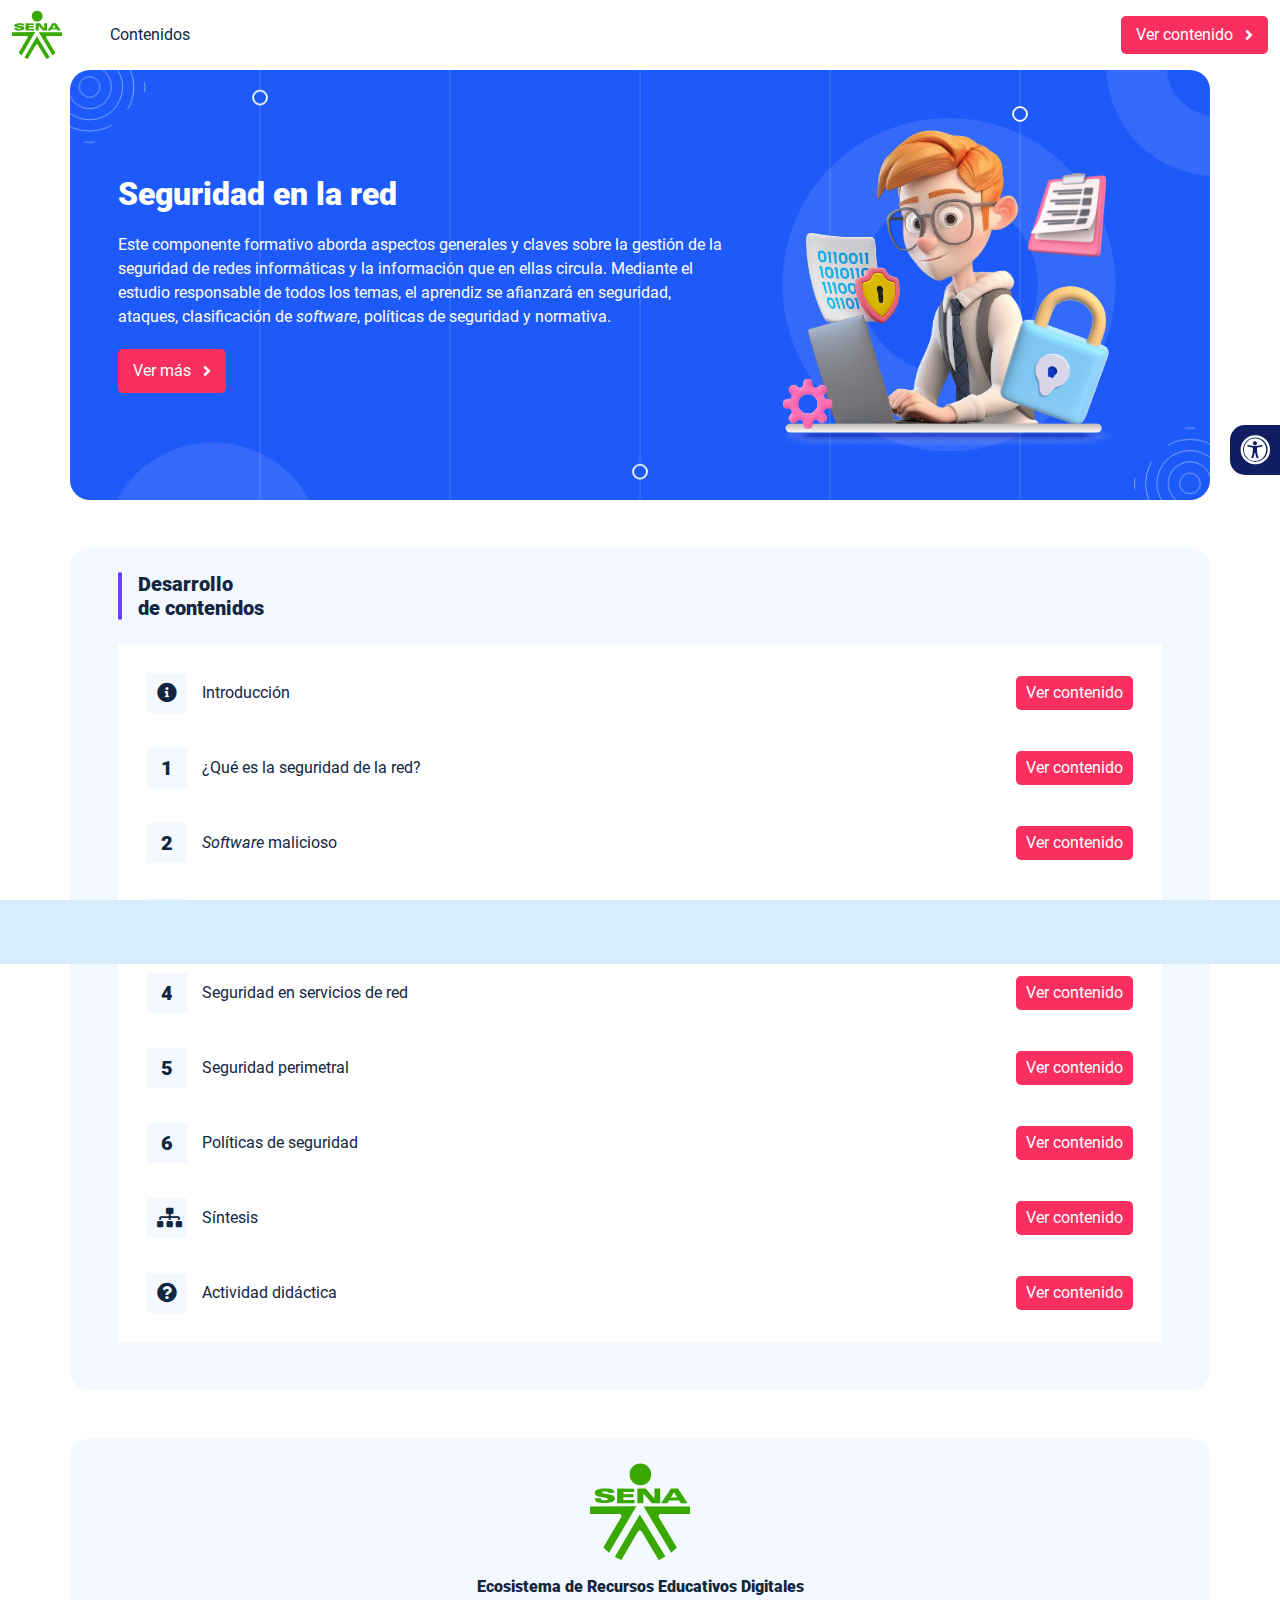
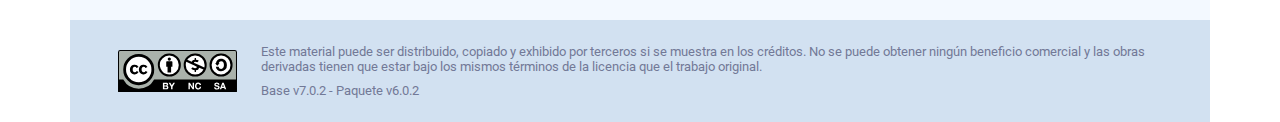
<file: index.html>
<!DOCTYPE html><html lang=""><head><meta charset="utf-8"><meta http-equiv="X-UA-Compatible" content="IE=edge"><meta name="viewport" content="width=device-width,initial-scale=1"><link rel="icon" href="favicon.ico"><title>Seguridad en la red</title><link href="css/chunk-110f1f0b.52141945.css" rel="prefetch"><link href="css/chunk-179248a2.52141945.css" rel="prefetch"><link href="css/chunk-2a9fce91.52141945.css" rel="prefetch"><link href="css/chunk-515a8379.f5b1c38d.css" rel="prefetch"><link href="css/chunk-59974754.4790560c.css" rel="prefetch"><link href="css/chunk-5d1ce150.52141945.css" rel="prefetch"><link href="css/chunk-60cbc06b.09438581.css" rel="prefetch"><link href="css/chunk-623f2040.52141945.css" rel="prefetch"><link href="css/chunk-6a43ec24.52141945.css" rel="prefetch"><link href="css/chunk-6e1e538a.3ba0a060.css" rel="prefetch"><link href="css/chunk-6e613899.52141945.css" rel="prefetch"><link href="css/chunk-766a929b.d7258099.css" rel="prefetch"><link href="css/chunk-7794bb60.52141945.css" rel="prefetch"><link href="css/comple.4101b745.css" rel="prefetch"><link href="css/creditos.35dae3cc.css" rel="prefetch"><link href="css/glosario.d4e029b6.css" rel="prefetch"><link href="css/referencias.2b3031b2.css" rel="prefetch"><link href="js/actividad.1d354da2.js" rel="prefetch"><link href="js/chunk-0206bfa0.db848401.js" rel="prefetch"><link href="js/chunk-110f1f0b.61a4ed11.js" rel="prefetch"><link href="js/chunk-13a6037e.0dbe5c65.js" rel="prefetch"><link href="js/chunk-179248a2.d6cf2861.js" rel="prefetch"><link href="js/chunk-18f95272.9d8cf629.js" rel="prefetch"><link href="js/chunk-2a9fce91.0ecc359b.js" rel="prefetch"><link href="js/chunk-2c06842c.6cae5bfb.js" rel="prefetch"><link href="js/chunk-2d0c5615.75151c9d.js" rel="prefetch"><link href="js/chunk-2d0e96ec.a0992f3a.js" rel="prefetch"><link href="js/chunk-2d208d90.7ca99724.js" rel="prefetch"><link href="js/chunk-2d21d0e2.662065e2.js" rel="prefetch"><link href="js/chunk-2d22c123.3ab92924.js" rel="prefetch"><link href="js/chunk-2e80bb9a.84e37d65.js" rel="prefetch"><link href="js/chunk-319206de.0748c1e6.js" rel="prefetch"><link href="js/chunk-36769079.db07006a.js" rel="prefetch"><link href="js/chunk-4cdd78c0.0277c010.js" rel="prefetch"><link href="js/chunk-515a8379.5df7d778.js" rel="prefetch"><link href="js/chunk-53ccb27e.cc458c56.js" rel="prefetch"><link href="js/chunk-55d286b8.f370762b.js" rel="prefetch"><link href="js/chunk-59974754.12fa6331.js" rel="prefetch"><link href="js/chunk-5d1ce150.6ee84259.js" rel="prefetch"><link href="js/chunk-60cbc06b.c331d9c0.js" rel="prefetch"><link href="js/chunk-623f2040.dfc3159f.js" rel="prefetch"><link href="js/chunk-659152b8.592218b5.js" rel="prefetch"><link href="js/chunk-6a43ec24.c4a1c2ef.js" rel="prefetch"><link href="js/chunk-6e1e538a.0a30a368.js" rel="prefetch"><link href="js/chunk-6e613899.042dd297.js" rel="prefetch"><link href="js/chunk-766a929b.cee86727.js" rel="prefetch"><link href="js/chunk-7794bb60.280b6865.js" rel="prefetch"><link href="js/chunk-c796899c.d7fc5ff3.js" rel="prefetch"><link href="js/chunk-e8a7823a.8074120d.js" rel="prefetch"><link href="js/chunk-fde47172.53c5fbd8.js" rel="prefetch"><link href="js/comple.54a900db.js" rel="prefetch"><link href="js/creditos.2d37fb69.js" rel="prefetch"><link href="js/glosario.2249ab0b.js" rel="prefetch"><link href="js/intro.610dcca6.js" rel="prefetch"><link href="js/referencias.8906c175.js" rel="prefetch"><link href="js/sintesis.575a876e.js" rel="prefetch"><link href="js/tema1.feaecaae.js" rel="prefetch"><link href="js/tema2.5f76497c.js" rel="prefetch"><link href="js/tema3.4919d822.js" rel="prefetch"><link href="js/tema4.5ff83e4d.js" rel="prefetch"><link href="js/tema5.ae50513c.js" rel="prefetch"><link href="js/tema6.406e5273.js" rel="prefetch"><link href="css/app.de3a4b86.css" rel="preload" as="style"><link href="css/chunk-vendors.0cf666fa.css" rel="preload" as="style"><link href="js/app.706b4527.js" rel="preload" as="script"><link href="js/chunk-vendors.6cf78d02.js" rel="preload" as="script"><link href="css/chunk-vendors.0cf666fa.css" rel="stylesheet"><link href="css/app.de3a4b86.css" rel="stylesheet"></head><body><noscript><strong>We're sorry but Seguridad en la red doesn't work properly without JavaScript enabled. Please enable it to continue.</strong></noscript><div id="app"></div><script src="js/chunk-vendors.6cf78d02.js"></script><script src="js/app.706b4527.js"></script></body></html>
</file>
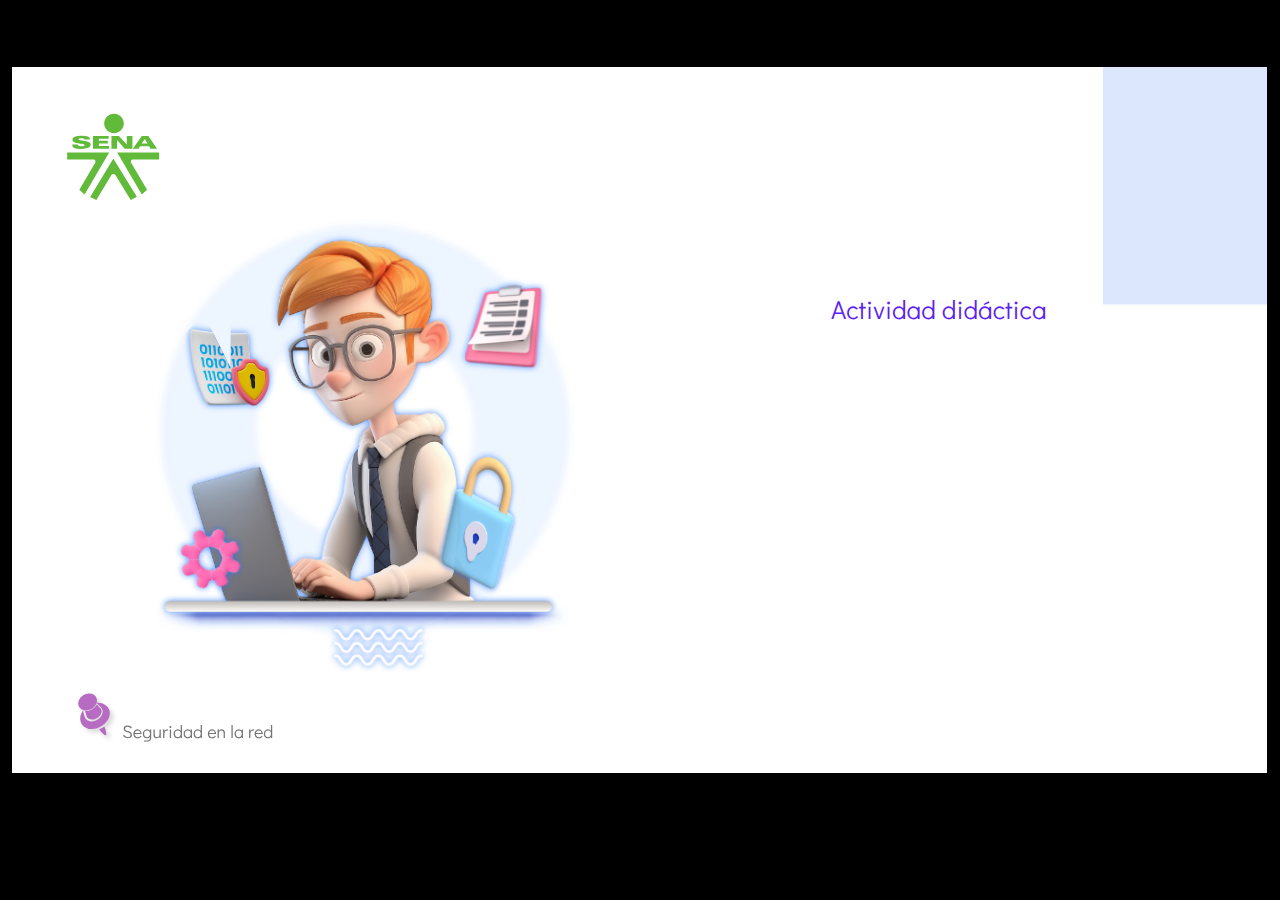
<file: actividades/actividad.html>
﻿<!doctype html>
<html lang="es">
<head>
  <meta charset="utf-8">
  <!-- Creado con Storyline 360 - http://www.articulate.com  -->
  <!-- version: 3.79.30834.0 -->
  <title>Actividad did&#225;ctica</title>
  <meta http-equiv="x-ua-compatible" content="IE=edge"/>
  <meta name="viewport" content="width=device-width,initial-scale=1,user-scalable=no,shrink-to-fit=no,minimal-ui"/>
  <meta name="apple-mobile-web-app-capable" content="yes"/>
  <style>
    html, body { height: 100%; padding: 0; margin: 0 }
    #app { height: 100%; width: 100%; }
  </style>

  <script>
    window.DS = {};
    window.globals = {
      DATA_PATH_BASE: '',
      HAS_FRAME: true,
      HAS_SLIDE: true,

      lmsPresent: false,
      tinCanPresent: false,
      cmi5Present: false,
      aoSupport: false,
      scale: 'show all',
      captureRc: false,
      browserSize: 'optimal',
      bgColor: '#000000',
      features: 'ConnectionMessages,DropIn1,DropIn2,DropIn3,DropIn4,FullScreenToggle,LayerPresentAsDialog,MultipleQuizTracking,UpdatedThemeEditor,VideoSync',
      themeName: 'classic',
      preloaderColor: '#FFFFFF',
      suppressAnalytics: false,
      productChannel: 'stable',
      publishSource: 'storyline',
      aid: 'aid|5304b41d-7af7-4125-b8d1-83eb222823e2',
      cid: '9ce7a46f-5e0a-4b59-9bdc-dec5542f422a',
      playerVersion: '3.79.30834.0',
      publishTimestamp: '2023-11-09T00:08:25.7199894Z',
      maxIosVideoElements: 10,
      connectionSettings: { mode: 'disabled' },

      
      parseParams: function(qs) {
        if (window.globals.parsedParams != null) {
          return window.globals.parsedParams;
        }
        qs = (qs || window.location.search.substr(1)).split('+').join(' ');
        var params = {},
            tokens,
            re = /[?&]?([^=]+)=([^&]*)/g;

        while (tokens = re.exec(qs)) {
          params[decodeURIComponent(tokens[1]).trim()] =
            decodeURIComponent(tokens[2]).trim();
        }
        window.globals.parsedParams = params;
        return params;
      }

    };
  </script>
  <script>
    var isIe11 = ('ActiveXObject' in window || window.MSBlobBuilder != null)
      && window.msCrypto != null && !window.ActiveXObject;
    if (isIe11) {
      window.globals.unsupportedBrowser = true;
      document.write(atob('[base64]'));
    }
  </script>
  
  <script>window.THREE = { };</script>
  
</head>
<body style="background: #000000" class="cs-HTML theme-classic">
  <!-- 360 -->
  <script>!function(){var e,i=/iPhone/i,o=/iPod/i,n=/iPad/i,t=/\biOS-universal(?:.+)Mac\b/i,r=/\bAndroid(?:.+)Mobile\b/i,a=/Android/i,d=/(?:SD4930UR|\bSilk(?:.+)Mobile\b)/i,p=/Silk/i,l=/Windows Phone/i,u=/\bWindows(?:.+)ARM\b/i,b=/BlackBerry/i,s=/BB10/i,c=/Opera Mini/i,f=/\b(CriOS|Chrome)(?:.+)Mobile/i,h=/Mobile(?:.+)Firefox\b/i,v=function(e){return void 0!==e&&"MacIntel"===e.platform&&"number"==typeof e.maxTouchPoints&&e.maxTouchPoints>1&&"undefined"==typeof MSStream};e=function(e){var m={userAgent:"",platform:"",maxTouchPoints:0};e||"undefined"==typeof navigator?"string"==typeof e?m.userAgent=e:e&&e.userAgent&&(m={userAgent:e.userAgent,platform:e.platform,maxTouchPoints:e.maxTouchPoints||0}):m={userAgent:navigator.userAgent,platform:navigator.platform,maxTouchPoints:navigator.maxTouchPoints||0};var g=m.userAgent,y=g.split("[FBAN");void 0!==y[1]&&(g=y[0]),void 0!==(y=g.split("Twitter"))[1]&&(g=y[0]);var A=function(e){return function(i){return i.test(e)}}(g),w={apple:{phone:A(i)&&!A(l),ipod:A(o),tablet:!A(i)&&(A(n)||v(m))&&!A(l),universal:A(t),device:(A(i)||A(o)||A(n)||A(t)||v(m))&&!A(l)},amazon:{phone:A(d),tablet:!A(d)&&A(p),device:A(d)||A(p)},android:{phone:!A(l)&&A(d)||!A(l)&&A(r),tablet:!A(l)&&!A(d)&&!A(r)&&(A(p)||A(a)),device:!A(l)&&(A(d)||A(p)||A(r)||A(a))||A(/\bokhttp\b/i)},windows:{phone:A(l),tablet:A(u),device:A(l)||A(u)},other:{blackberry:A(b),blackberry10:A(s),opera:A(c),firefox:A(h),chrome:A(f),device:A(b)||A(s)||A(c)||A(h)||A(f)},any:!1,phone:!1,tablet:!1};return w.any=w.apple.device||w.android.device||w.windows.device||w.other.device,w.phone=w.apple.phone||w.android.phone||w.windows.phone,w.tablet=w.apple.tablet||w.android.tablet||w.windows.tablet,w}(),"object"==typeof exports&&"undefined"!=typeof module?module.exports=e:"function"==typeof define&&define.amd?define((function(){return e})):this.isMobile=e}();
    window.isMobile.apple.tablet = window.isMobile.apple.tablet ||
      (navigator.platform === 'MacIntel' && navigator.maxTouchPoints > 1);
    window.isMobile.apple.device = window.isMobile.apple.device || window.isMobile.apple.tablet;
    window.isMobile.tablet = window.isMobile.tablet || window.isMobile.apple.tablet;
    window.isMobile.any = window.isMobile.any || window.isMobile.apple.tablet;
  </script>

  <div id="focus-sink" tabindex="-1"></div>

  <div id="preso"></div>
  <script>
    (function() {

      var classTypes = [ 'desktop', 'mobile', 'phone', 'tablet' ];

      var addDeviceClasses = function(prefix, testObj) {
        var curr, i;
        for (i = 0; i < classTypes.length; i++) {
          curr = classTypes[i];
          if (testObj[curr]) {
            document.body.classList.add(prefix + curr);
          }
        }
      };

      var params = window.globals.parseParams(),
          isDevicePreview = params.devicepreview === '1',
          isPhoneOverride = params.deviceType === 'phone' || (isDevicePreview && params.phone == '1'),
          isTabletOverride = (params.deviceType === 'tablet' || isDevicePreview) && !isPhoneOverride,
          isMobileOverride = isPhoneOverride || isTabletOverride;

      var deviceView = {
        desktop: !window.isMobile.any && !isMobileOverride,
        mobile: window.isMobile.any || isMobileOverride,
        phone: isPhoneOverride || (window.isMobile.phone && !isTabletOverride),
        tablet: isTabletOverride || window.isMobile.tablet
      };

      window.globals.deviceView = deviceView;
      window.isMobile.desktop = !window.isMobile.any;
      window.isMobile.mobile = window.isMobile.any;

      addDeviceClasses('view-', deviceView);

    })();
  </script>
  
  <script src='story_content/user.js' type=text/javascript></script>
  <div class="slide-loader"></div>

  <script>
    if (window.globals.deviceView.isMobile) { var doc = document, loader = doc.body.querySelector('.slide-loader'); [ 1, 2, 3 ].forEach(function(n) { var d = doc.createElement('div'); d.style.backgroundColor = window.globals.preloaderColor; d.classList.add('mobile-loader-dot'); d.classList.add('dot' + n); loader.appendChild(d); }); }
  </script>

  <div class="mobile-load-title-overlay" style="display: none">
    <div class="mobile-load-title">Actividad did&#225;ctica</div>
  </div>

  <div class="mobile-chrome-warning"></div>

  
<style>
  .warn-connection-dialog {
    display: none;
    background: transparent;
    pointer-events: all;
    position: fixed;
    left: 0;
    top: 0;
    width: 100%;
    height: 100%;
    z-index: 999;
  }

  .warn-connection-content {
    pointer-events: all;
    border-radius: 4px;
    background: white;
    border: 1px solid #E7E7E7;
    color: #333333;
    box-shadow: 0 2px 4px rgba(0, 0, 0, 0.25);
    transition: all 150ms ease-out;
    position: absolute;
    white-space: nowrap;
  }

  .view-phone.is-landscape .warn-connection-content {
    left: 23px;
    bottom: 23px;
  }

  .view-tablet.is-landscape .warn-connection-content {
    left: 50%;
    top: 20px;
    transform: translateX(-50%);
  }

  .is-portrait .warn-connection-content {
    transform: translate(-50%, calc(-100% - 15px));
  }

  .warn-connection-content p {
    display: inline-block;
    margin: 0 8px 0 0;
    line-height: 33px;
    font-size: 11px;
  }

  .warn-connection-content svg {
    position: relative;
    vertical-align: middle;
    margin: 0 2px 2px 8px;
  }

  .view-desktop .warn-connection-content {
    left: 1.5em;
    bottom: 1.5em;
  }

  .view-desktop .warn-connection-content p {
    font-size: 1.1em;
  }

  .is-offline .warn-connection-dialog {
    display: block;
  }

  .is-offline .cs-panel * {
    pointer-events: none !important;
  }

  .is-offline .cs-panel {
    pointer-events: all !important;
  }

  .is-offline #nav-controls * {
    pointer-events: none !important;
  }

  .is-offline #nav-controls {
    pointer-events: all !important;
  }
</style>

<div class="warn-connection-dialog" role="alertdialog" aria-modal="true" tabindex="0" aria-labelledby="warn-connection-message">
  <div class="warn-connection-content">
    <svg width="17" height="15" viewBox="0 0 17 15" xmlns="http://www.w3.org/2000/svg">
      <path fill="#8F0000" stroke="white" d="M16.07,12.98 L15.88,12.23 L9.51,1.21 C8.97,0.26,7.6,0.26,7.06,1.21 L0.69,12.23 C0.15,13.16,0.81,14.36,1.91,14.36 H14.65 C15.47,14.36,16.05,13.7,16.07,12.98 Z"/>
      <path fill="white" stroke="white" d="M8.58,5.5 C8.35,5.28,8.5,5.35,8.21,5.32 C8.09,5.35,7.97,5.49,7.96,5.67 C7.97,5.79,7.98,5.92,7.98,6.04 L7.98,6.04 C7.99,6.17,8,6.31,8.01,6.43 L8.01,6.44 C8.03,6.92,8.06,7.41,8.09,7.9 L8.09,7.9 C8.12,8.39,8.14,8.88,8.17,9.37 C8.17,9.39,8.18,9.42,8.2,9.44 C8.23,9.46,8.25,9.47,8.28,9.47 C8.31,9.47,8.34,9.46,8.35,9.44 C8.37,9.43,8.38,9.4,8.39,9.35 L8.39,9.34 C8.39,9.24,8.4,9.15,8.4,9.05 L8.4,9.05 C8.41,8.96,8.41,8.86,8.42,8.75 C8.43,8.44,8.45,8.12,8.47,7.81 L8.47,7.81 C8.49,7.49,8.51,7.18,8.53,6.87 C8.55,6.46,8.56,6.05,8.59,5.64 L8.6,5.62 C8.6,5.57,8.59,5.53,8.58,5.5 L8.21,5.32 Z"/>
      <circle fill="white" stroke="white" cx="8.3" cy="11.35" r="0.3"/>
    </svg>
    <p id="warn-connection-message">You are offline. Trying to reconnect...</p>
  </div>
</div>

<script>
  (function() {
    window.DS.connection = {
      warningShown: false,
      assets: {},
      loadingAssetGroup: false,
      retryDelay: 500
    };

    var connectionSettings = window.globals.connectionSettings || {};

    // The `window.globals.features` variable must be set in `webpack.dev.config` when testing locally - it is not enough
    // to have it in the data - but it must be set there as well.
    var useConnectionMessages = window.AbortController != null &&
      window.location.protocol != 'file:' &&
      window.globals.features.indexOf('ConnectionMessages') != -1 &&
      connectionSettings.mode === 'normal';

    window.DS.connection.useConnectionMessages = useConnectionMessages;

    var assetCount = 0;
    var checkLoadedId;


    if (useConnectionMessages && connectionSettings != null) {
      var contentEl = document.querySelector('.warn-connection-content');
      var messageEl = contentEl.querySelector('p');

      if (connectionSettings.useDarkTheme) {
        contentEl.style.borderColor = '#BABBBA';
        contentEl.style.backgroundColor = '#282828';
        contentEl.style.color = '#FFFFFF';
      }

      if (connectionSettings.message != null) {
        messageEl.textContent = window.decodeURIComponent(connectionSettings.message);
      }
    }

    function checkAssetsReady() {
      for (var i in DS.connection.assets) {
        if (!DS.connection.assets[i].success) {
          return false;
        }
      }
      return true;
    }

    function stopAssetGroup() {
      if (!useConnectionMessages) { return; }

      assetCount = 0;

      DS.connection.oldAssetGroup = DS.connection.assets;
      DS.connection.assets = {};
      DS.connection.loadingAssetGroup = false;
      clearInterval(checkLoadedId);
    }

    function startAssetGroup() {
      if (!useConnectionMessages) { return; }
      var ticks = 0;
      clearInterval(checkLoadedId);
      checkLoadedId = setInterval(function() {
        var loaded = 0;
        if (assetCount === 0 && loaded === 0) {
          clearInterval(checkLoadedId);
          return;
        }

        for (var i in DS.connection.assets) {
          if (DS.connection.assets[i].success) {
            loaded++;
          }
        }

        if (assetCount === loaded && checkAssetsReady()) {
          for (var i in DS.connection.assets) {
            if (DS.connection.assets[i].action) {
              DS.connection.assets[i].action();
            }
          }
          hideWarning();
          stopAssetGroup();
        }
      }, 100)
    }

    function requiredAsset(url, action, retry, type) {
      if (!useConnectionMessages) { return; }
      if (DS.connection.assets[url]) { return; }

      DS.connection.assets[url] = {
        success: false, action: action, retry: retry, type: type
      };
      assetCount = Object.keys(DS.connection.assets).length;
      if (!DS.connection.loadingAssetGroup) {
        startAssetGroup();
      }
      DS.connection.loadingAssetGroup = true;
    }

    function assetLoaded(url) {
      if (!useConnectionMessages) { return; }
      if (DS.connection.assets[url]) {
        DS.connection.assets[url].success = true;
      }
    }

    function assetFailed(url) {
      if (!useConnectionMessages) { return; }
      if (!DS.connection.assets[url]) {
        if (/\.js$/.test(url) && url.indexOf('transcripts') === -1) {
          setTimeout(function() {
            if (DS.connection.lastSlideLoaded != null) {
              DS.connection.lastSlideLoaded();
            }
          }, DS.connection.retryDelay);
        }
        return;
      }
      if (!DS.connection.warningShown) { showWarning(); }
      if (DS.connection.assets[url].retry) {
        setTimeout(function() {
          if (!DS.connection.assets[url].success) {
            DS.connection.assets[url].retry()
          }
        }, DS.connection.retryDelay);
      }
    }

    function hideWarning() {
      document.body.classList.remove('is-offline');
      DS.connection.warningShown = false;
      enableKeys();
    }
    DS.connection.hideWarning = hideWarning

    function showWarning(btn) {
      document.body.classList.add('is-offline')
      DS.connection.warningShown = true;
      updateWarningPosition();
      disableKeys();
    }

    function updateWarningPosition() {
      if (!DS.connection.warningShown) {
        return;
      }

      var isPortrait = document.body.classList.contains('is-portrait');
      var warningEl = document.querySelector('.warn-connection-content');

      if (isPortrait) {
        var slide = document.querySelector('.primary-slide');
        var slideRect = slide.getBoundingClientRect();

        warningEl.style.top = `${slideRect.top}px`
        warningEl.style.left = `${slideRect.left + slideRect.width / 2}px`
      } else {
        warningEl.style.top = null;
        warningEl.style.left = null;
      }

      window.requestAnimationFrame(updateWarningPosition);
    }

    function onDisableKeyDown(e) {
      e.preventDefault();
      e.stopImmediatePropagation();
    }

    function onDisableKeyUp(e) {
      e.preventDefault();
      e.stopImmediatePropagation();
    }

    var accStyle = document.createElement('style');
    var warnDialogEl = document.querySelector('.warn-connection-dialog');

    function disableKeys() {
      if (DS.views.nsStack.length === 1) {
        DS.views.nsStack[0].tabReachable = false
        DS.views.nsStack[0].updateTabIndex(true, true);
      }

      accStyle.innerHTML = '.acc-shadow-dom { display: none; }';
      document.body.appendChild(accStyle);

      warnDialogEl.parentNode.append(warnDialogEl);
      warnDialogEl.focus();
    }

    function enableKeys() {
      document.body.removeChild(accStyle);
      if (DS.views.nsStack.length === 1 && DS.views.nsStack[0].name === '_frame') {
        DS.views.nsStack[0].tabReachable = true;
        DS.views.nsStack[0].updateTabIndex();
      }
    }

    // these will all be noops if the feature flag isn't set in
    // the data and `window.globals.features`
    DS.connection.requiredAsset = requiredAsset;
    DS.connection.assetLoaded = assetLoaded;
    DS.connection.assetFailed = assetFailed;
    DS.connection.stopAssetGroup = stopAssetGroup;
    DS.connection.startAssetGroup = startAssetGroup;
  })();
</script>


  <script>
    
    if (window.autoSpider && window.vInterfaceObject) {
      document.querySelector('.mobile-load-title-overlay').style.display = 'none';
    }
  </script>

  

  <link rel="stylesheet" href="html5/data/css/output.min.css" data-noprefix/>
</body>
<script src="html5/lib/scripts/bootstrapper.min.js"></script>
</html>
</file>
<file: css/chunk-110f1f0b.52141945.css>
.actividad[data-v-c4e6906c]{background-color:#f2f2f2}.horizontal-scroll__wrapper[data-v-c4e6906c]{overflow:hidden}.horizontal-scroll[data-v-c4e6906c]{display:flex;transition:transform .5s ease-in-out;align-items:center;flex-wrap:nowrap}.horizontal-scroll[data-v-c4e6906c]:not(.row){width:100%}.horizontal-scroll--item-fw[data-v-c4e6906c]>div{flex-grow:0;flex-shrink:0;width:100%;margin:0!important}
</file>
<file: css/chunk-179248a2.52141945.css>
.actividad[data-v-c4e6906c]{background-color:#f2f2f2}.horizontal-scroll__wrapper[data-v-c4e6906c]{overflow:hidden}.horizontal-scroll[data-v-c4e6906c]{display:flex;transition:transform .5s ease-in-out;align-items:center;flex-wrap:nowrap}.horizontal-scroll[data-v-c4e6906c]:not(.row){width:100%}.horizontal-scroll--item-fw[data-v-c4e6906c]>div{flex-grow:0;flex-shrink:0;width:100%;margin:0!important}
</file>
<file: css/chunk-2a9fce91.52141945.css>
.actividad[data-v-c4e6906c]{background-color:#f2f2f2}.horizontal-scroll__wrapper[data-v-c4e6906c]{overflow:hidden}.horizontal-scroll[data-v-c4e6906c]{display:flex;transition:transform .5s ease-in-out;align-items:center;flex-wrap:nowrap}.horizontal-scroll[data-v-c4e6906c]:not(.row){width:100%}.horizontal-scroll--item-fw[data-v-c4e6906c]>div{flex-grow:0;flex-shrink:0;width:100%;margin:0!important}
</file>
<file: css/chunk-515a8379.f5b1c38d.css>
.actividad{background-color:#f2f2f2}.banner-interno{position:relative}.banner-interno__fondo{position:absolute;top:0;bottom:-50px;left:0;right:0;background-color:#1e5af9;background-size:cover;background-position:50%}.banner-interno__titulo{display:flex;align-items:center}.banner-interno__titulo__icono{display:block;width:32px;height:32px;border-radius:50%;background-color:#fff;position:relative}.banner-interno__titulo__icono i{color:#1e5af9;position:absolute;left:50%;top:50%;transform:translate(-50%,-50%)}.banner-interno__titulo h1,.banner-interno__titulo h2,.banner-interno__titulo h3,.banner-interno__titulo h4,.banner-interno__titulo h5,.banner-interno__titulo h6{color:#fff;line-height:1.1em}
</file>
<file: css/chunk-59974754.4790560c.css>
.actividad{background-color:#f2f2f2}.aside-menu{position:fixed;top:70px;min-height:calc(100vh - 70px);max-height:calc(100vh - 70px);background-color:#f3f9ff;transition:flex .5s ease-in-out,width .5s ease-in-out;overflow-x:hidden;z-index:100001;width:300px}.aside-menu__black-background{position:fixed;inset:0;top:70px;background:rgba(0,0,0,.8);cursor:pointer}.aside-menu a{color:#111e61}.aside-menu__content{width:300px;display:flex;flex-direction:column;justify-content:space-between;min-height:calc(100vh - 70px);max-height:calc(100vh - 70px);border-right:1px solid #d8ecff;position:absolute;background:#fff}@media (max-height:800px){.aside-menu__content{min-height:800px;max-height:800px;overflow-y:auto}}.aside-menu__header{padding:10px;text-align:center;background-color:#d8ecff}.aside-menu__header h4{margin:0}.aside-menu__menu{overflow-y:auto;flex-grow:1;list-style:none;padding-left:0;margin-bottom:0}.aside-menu__menu__item--active .aside-menu__menu__item__lnk,.aside-menu__menu__item--active .aside-menu__sec-menu__item__lnk{background-color:#d8ecff;font-weight:700}.aside-menu__menu__item--sub-menu:hover,.aside-menu__menu__item:hover,.aside-menu__sec-menu__item:hover{background-color:#d8ecff}.aside-menu__menu__item--sub-menu{padding-left:10px}.aside-menu__menu__item--sub-menu--active .aside-menu__menu__item__lnk,.aside-menu__menu__item--sub-menu--active .aside-menu__sec-menu__item__lnk{background-color:#d8ecff;font-weight:700;position:relative}.aside-menu__menu__item--sub-menu--active .aside-menu__menu__item__lnk:before,.aside-menu__menu__item--sub-menu--active .aside-menu__sec-menu__item__lnk:before{content:"";display:block;position:absolute;left:0;bottom:0;top:0;width:4px;border-radius:2px;background-color:#6e40fc}.aside-menu__menu__item__lnk,.aside-menu__sec-menu__item__lnk{display:flex;align-items:center;padding:10px 15px;line-height:1.1em}.aside-menu__menu__item__lnk i,.aside-menu__menu__item__lnk span,.aside-menu__sec-menu__item__lnk i,.aside-menu__sec-menu__item__lnk span{margin-right:10px}.aside-menu__menu__item__lnk i:last-child,.aside-menu__menu__item__lnk span:last-child,.aside-menu__sec-menu__item__lnk i:last-child,.aside-menu__sec-menu__item__lnk span:last-child{margin-right:0}.aside-menu__sec-menu{background-color:#d8ecff;padding:10px 0;flex-shrink:0;margin-bottom:0}.aside-menu__sec-menu__item{padding:10px 15px}.aside-menu__sec-menu__item__lnk{padding:0;border-radius:1em}.aside-menu__sec-menu__item__lnk i{display:block;width:2em;height:2em;padding:.5em 0;text-align:center;background-color:#fff;border-radius:50%}.aside-menu__sec-menu__item__lnk:hover{background-color:#fff}@media (max-width:576px){.aside-menu__sec-menu{padding-bottom:110px}}.main-menu-enter-active{animation:main-menu-open-animation .3s}.main-menu-enter-active .aside-menu__black-background{animation:main-menu-background-animation .3s}.main-menu-leave-active{animation:main-menu-open-animation .3s reverse}.main-menu-leave-active .aside-menu__black-background{animation:main-menu-background-animation .3s reverse}@keyframes main-menu-open-animation{0%{width:0}to{width:300px}}@keyframes main-menu-background-animation{0%{opacity:0}to{opacity:1}}
</file>
<file: css/chunk-5d1ce150.52141945.css>
.actividad[data-v-c4e6906c]{background-color:#f2f2f2}.horizontal-scroll__wrapper[data-v-c4e6906c]{overflow:hidden}.horizontal-scroll[data-v-c4e6906c]{display:flex;transition:transform .5s ease-in-out;align-items:center;flex-wrap:nowrap}.horizontal-scroll[data-v-c4e6906c]:not(.row){width:100%}.horizontal-scroll--item-fw[data-v-c4e6906c]>div{flex-grow:0;flex-shrink:0;width:100%;margin:0!important}
</file>
<file: css/chunk-60cbc06b.09438581.css>
.actividad[data-v-7e5a4120]{background-color:#f2f2f2}.header[data-v-7e5a4120]{position:sticky;top:0;padding-top:10px;padding-bottom:10px;background-color:#fff;z-index:10010;line-height:1.1em}.header__logo[data-v-7e5a4120]{width:50px}@media (max-width:576px){.header__componente-formativo[data-v-7e5a4120]{font-size:.8em}}.header__menu[data-v-7e5a4120]{cursor:pointer}.header__menu span[data-v-7e5a4120]{font-size:.7em;display:block;line-height:1em;text-align:center;color:#111e61}.header__menu__btn[data-v-7e5a4120]{width:30px;height:30px;position:relative;margin-bottom:4px}.header__menu__btn .line-1[data-v-7e5a4120],.header__menu__btn .line-2[data-v-7e5a4120],.header__menu__btn .line-3[data-v-7e5a4120]{height:4px;width:30px;background-color:#111e61;transform-origin:center center;position:absolute;left:0;border-radius:2px}.header__menu__btn .line-1[data-v-7e5a4120]{top:4px;animation:line-1-inactive-data-v-7e5a4120 .5s ease-in-out forwards}.header__menu__btn .line-2[data-v-7e5a4120]{top:13px;animation:line-2-inactive-data-v-7e5a4120 .5s ease-in-out forwards}.header__menu__btn .line-3[data-v-7e5a4120]{top:22px;animation:line-3-inactive-data-v-7e5a4120 .5s ease-in-out forwards}.header__menu__btn[data-v-7e5a4120]:hover{cursor:pointer}.header__menu__btn--open .line-1[data-v-7e5a4120]{animation:line-1-active-data-v-7e5a4120 .5s ease-in-out forwards}.header__menu__btn--open .line-2[data-v-7e5a4120]{animation:line-2-active-data-v-7e5a4120 .5s ease-in-out forwards}.header__menu__btn--open .line-3[data-v-7e5a4120]{animation:line-3-active-data-v-7e5a4120 .5s ease-in-out forwards}@keyframes line-1-active-data-v-7e5a4120{0%{transform:translate(0) rotate(0)}50%{transform:translateY(9px) rotate(0)}to{transform:translateY(9px) rotate(45deg)}}@keyframes line-2-active-data-v-7e5a4120{0%{transform:scale(1)}to{transform:scale(0)}}@keyframes line-3-active-data-v-7e5a4120{0%{transform:translate(0) rotate(0)}50%{transform:translateY(-9px) rotate(0)}to{transform:translateY(-9px) rotate(-45deg)}}@keyframes line-1-inactive-data-v-7e5a4120{0%{transform:translateY(9px) rotate(45deg)}50%{transform:translateY(9px) rotate(0)}to{transform:translate(0) rotate(0)}}@keyframes line-2-inactive-data-v-7e5a4120{0%{transform:scale(0)}to{transform:scale(1)}}@keyframes line-3-inactive-data-v-7e5a4120{0%{transform:translateY(-9px) rotate(-45deg)}50%{transform:translateY(-9px) rotate(0)}to{transform:translate(0) rotate(0)}}
</file>
<file: css/chunk-623f2040.52141945.css>
.actividad[data-v-c4e6906c]{background-color:#f2f2f2}.horizontal-scroll__wrapper[data-v-c4e6906c]{overflow:hidden}.horizontal-scroll[data-v-c4e6906c]{display:flex;transition:transform .5s ease-in-out;align-items:center;flex-wrap:nowrap}.horizontal-scroll[data-v-c4e6906c]:not(.row){width:100%}.horizontal-scroll--item-fw[data-v-c4e6906c]>div{flex-grow:0;flex-shrink:0;width:100%;margin:0!important}
</file>
<file: css/chunk-6a43ec24.52141945.css>
.actividad[data-v-c4e6906c]{background-color:#f2f2f2}.horizontal-scroll__wrapper[data-v-c4e6906c]{overflow:hidden}.horizontal-scroll[data-v-c4e6906c]{display:flex;transition:transform .5s ease-in-out;align-items:center;flex-wrap:nowrap}.horizontal-scroll[data-v-c4e6906c]:not(.row){width:100%}.horizontal-scroll--item-fw[data-v-c4e6906c]>div{flex-grow:0;flex-shrink:0;width:100%;margin:0!important}
</file>
<file: css/chunk-6e1e538a.3ba0a060.css>
.actividad[data-v-4f6b7c58]{background-color:#f2f2f2}.accesibilidad[data-v-4f6b7c58]{position:fixed;right:0;top:50vh;height:50px;background-color:#111e61;border-top-left-radius:15px;border-bottom-left-radius:15px;transform:translateY(-50%) translateX(100%) translateX(-50px);overflow:hidden;transition:transform .3s ease-in-out,height .3s ease-in-out}.accesibilidad[data-v-4f6b7c58]:hover{transform:translateY(-50%) translateX(0);height:12.75rem}.accesibilidad [data-v-4f6b7c58]{color:#fff}.accesibilidad__menu__content .accesibilidad__menu__item[data-v-4f6b7c58]{cursor:pointer}.accesibilidad__menu__content .accesibilidad__menu__item[data-v-4f6b7c58]:hover{background-color:#273685}.accesibilidad__menu__content .accesibilidad__menu__item[data-v-4f6b7c58]:last-child{border:none}.accesibilidad__menu__item[data-v-4f6b7c58]{display:flex;align-items:center;padding:10px;border-bottom:1px solid #273685;line-height:1em;-moz-user-select:none;user-select:none}.accesibilidad__menu i[data-v-4f6b7c58]{font-size:30px;font-style:normal;margin-right:10px;line-height:1em}.accesibilidad__menu img[data-v-4f6b7c58]{width:30px;margin-right:10px}
</file>
<file: css/chunk-6e613899.52141945.css>
.actividad[data-v-c4e6906c]{background-color:#f2f2f2}.horizontal-scroll__wrapper[data-v-c4e6906c]{overflow:hidden}.horizontal-scroll[data-v-c4e6906c]{display:flex;transition:transform .5s ease-in-out;align-items:center;flex-wrap:nowrap}.horizontal-scroll[data-v-c4e6906c]:not(.row){width:100%}.horizontal-scroll--item-fw[data-v-c4e6906c]>div{flex-grow:0;flex-shrink:0;width:100%;margin:0!important}
</file>
<file: css/chunk-766a929b.d7258099.css>
.actividad{background-color:#f2f2f2}.barra-avance{display:flex;align-items:center;justify-content:space-between;position:fixed;bottom:0;left:0;width:100%;padding:10px;background-color:#d8ecff;transition:transform .5s ease-in-out;z-index:100000}.barra-avance__barra{margin:0 20px;flex:1;position:relative;max-width:800px}.barra-avance__barra--amarilla,.barra-avance__barra--blanca{height:4px}.barra-avance__barra--amarilla:after,.barra-avance__barra--amarilla:before,.barra-avance__barra--blanca:after,.barra-avance__barra--blanca:before{content:"";display:block;width:10px;height:10px;border-radius:50%;position:absolute;top:50%}.barra-avance__barra--amarilla:before,.barra-avance__barra--blanca:before{left:0;transform:translate(-50%,-50%)}.barra-avance__barra--amarilla:after,.barra-avance__barra--blanca:after{right:0;transform:translate(50%,-50%)}.barra-avance__barra--blanca{background-color:#fff}.barra-avance__barra--blanca:after,.barra-avance__barra--blanca:before{background-color:#fff}.barra-avance__barra--amarilla{position:absolute;width:100%;top:0;background-color:#f9305f}.barra-avance__barra--amarilla:after,.barra-avance__barra--amarilla:before{background-color:#f9305f}.barra-avance__boton--regresar{background-color:#b0c0d2}.barra-avance__boton--regresar span{color:#111e61!important}.barra-avance__boton--disable{opacity:0;pointer-events:none}.barra-avance--open{transform:translateY(0)}.barra-avance--close{transform:translateY(100%)}
</file>
<file: css/chunk-7794bb60.52141945.css>
.actividad[data-v-c4e6906c]{background-color:#f2f2f2}.horizontal-scroll__wrapper[data-v-c4e6906c]{overflow:hidden}.horizontal-scroll[data-v-c4e6906c]{display:flex;transition:transform .5s ease-in-out;align-items:center;flex-wrap:nowrap}.horizontal-scroll[data-v-c4e6906c]:not(.row){width:100%}.horizontal-scroll--item-fw[data-v-c4e6906c]>div{flex-grow:0;flex-shrink:0;width:100%;margin:0!important}
</file>
<file: css/comple.4101b745.css>
.banner-interno{position:relative}.banner-interno__fondo{position:absolute;top:0;bottom:-50px;left:0;right:0;background-color:#1e5af9;background-size:cover;background-position:50%}.banner-interno__titulo{display:flex;align-items:center}.banner-interno__titulo__icono{display:block;width:32px;height:32px;border-radius:50%;background-color:#fff;position:relative}.banner-interno__titulo__icono i{color:#1e5af9;position:absolute;left:50%;top:50%;transform:translate(-50%,-50%)}.banner-interno__titulo h1,.banner-interno__titulo h2,.banner-interno__titulo h3,.banner-interno__titulo h4,.banner-interno__titulo h5,.banner-interno__titulo h6{color:#fff;line-height:1.1em}.actividad{background-color:#f2f2f2}.complementario__enlaces{display:flex;justify-content:center;flex-wrap:wrap}.complementario__enlaces a{margin:0 5px}.complementario__btn{font-size:1.5em;line-height:1em}table{width:calc(100% - 1px);min-width:800px}table thead{background-color:#d8ecff}table thead th{border-color:#d8ecff}table td,table th{padding:25px 20px;text-align:center}
</file>
<file: css/creditos.35dae3cc.css>
.banner-interno{position:relative}.banner-interno__fondo{position:absolute;top:0;bottom:-50px;left:0;right:0;background-color:#1e5af9;background-size:cover;background-position:50%}.banner-interno__titulo{display:flex;align-items:center}.banner-interno__titulo__icono{display:block;width:32px;height:32px;border-radius:50%;background-color:#fff;position:relative}.banner-interno__titulo__icono i{color:#1e5af9;position:absolute;left:50%;top:50%;transform:translate(-50%,-50%)}.banner-interno__titulo h1,.banner-interno__titulo h2,.banner-interno__titulo h3,.banner-interno__titulo h4,.banner-interno__titulo h5,.banner-interno__titulo h6{color:#fff;line-height:1.1em}.actividad{background-color:#f2f2f2}.creditos-vista .tarjeta.credito{background-color:#d2e1f1}.creditos{color:#727997;overflow-x:auto}.creditos__item{min-width:490px}.creditos p{line-height:1.3em;margin-bottom:0;color:#727997}.creditos__titulo{font-weight:700;background-color:#d2e1f1;padding:5px 10px;border-top-radius:5px;border-top-left-radius:5px;border-top-right-radius:5px}.creditos table td,.creditos table th{border-color:#d2e1f1}
</file>
<file: css/glosario.d4e029b6.css>
.banner-interno{position:relative}.banner-interno__fondo{position:absolute;top:0;bottom:-50px;left:0;right:0;background-color:#1e5af9;background-size:cover;background-position:50%}.banner-interno__titulo{display:flex;align-items:center}.banner-interno__titulo__icono{display:block;width:32px;height:32px;border-radius:50%;background-color:#fff;position:relative}.banner-interno__titulo__icono i{color:#1e5af9;position:absolute;left:50%;top:50%;transform:translate(-50%,-50%)}.banner-interno__titulo h1,.banner-interno__titulo h2,.banner-interno__titulo h3,.banner-interno__titulo h4,.banner-interno__titulo h5,.banner-interno__titulo h6{color:#fff;line-height:1.1em}.actividad{background-color:#f2f2f2}.glosario__letra-item{display:flex}.glosario__letra-item__texto{padding-top:5px}.glosario__letra-item__letra__icono{width:32px;height:32px;position:relative;line-height:1em;border-radius:50%;background-color:#d2e1f1}.glosario__letra-item__letra__icono span{position:absolute;left:50%;top:50%;transform:translate(-50%,-50%);font-size:1.1em;font-weight:900}
</file>
<file: css/referencias.2b3031b2.css>
.banner-interno{position:relative}.banner-interno__fondo{position:absolute;top:0;bottom:-50px;left:0;right:0;background-color:#1e5af9;background-size:cover;background-position:50%}.banner-interno__titulo{display:flex;align-items:center}.banner-interno__titulo__icono{display:block;width:32px;height:32px;border-radius:50%;background-color:#fff;position:relative}.banner-interno__titulo__icono i{color:#1e5af9;position:absolute;left:50%;top:50%;transform:translate(-50%,-50%)}.banner-interno__titulo h1,.banner-interno__titulo h2,.banner-interno__titulo h3,.banner-interno__titulo h4,.banner-interno__titulo h5,.banner-interno__titulo h6{color:#fff;line-height:1.1em}.actividad{background-color:#f2f2f2}.referencias__item:last-child hr{display:none}.referencias__item a{color:#2196f3;text-decoration:underline;overflow-wrap:break-word}
</file>
<file: css/app.de3a4b86.css>
*{box-sizing:inherit}:after,:before{box-sizing:inherit}html{height:100%;line-height:1.15;box-sizing:border-box;-webkit-font-smoothing:antialiased;-moz-osx-font-smoothing:grayscale;-webkit-text-size-adjust:100%;-ms-text-size-adjust:100%;text-rendering:optimizeLegibility}a,abbr,acronym,address,applet,article,aside,audio,b,big,blockquote,body,canvas,caption,center,cite,code,dd,del,details,dfn,div,dl,dt,em,embed,fieldset,figcaption,figure,footer,form,h1,h2,h3,h4,h5,h6,header,hgroup,html,i,iframe,img,ins,kbd,label,legend,li,mark,menu,nav,object,ol,output,p,pre,q,ruby,s,samp,section,small,span,strike,strong,sub,summary,sup,table,tbody,td,tfoot,th,thead,time,tr,tt,u,ul,var,video{margin:0;padding:0;border:0;outline:0;background:transparent;vertical-align:baseline}article,aside,details,figcaption,figure,footer,header,main,menu,nav,section,summary{display:block}[hidden],template{display:none}hr{box-sizing:content-box;height:0;border-bottom:1px solid #e8e8e8;border-left:0;border-right:0;border-top:0;margin:1.5em 0;overflow:visible}[hidden]{display:none}a{font-family:Roboto,sans-serif;font-size:1em;font-weight:400;text-decoration:none;color:#12263f;background-color:transparent;transition:all .15s ease-in-out;-webkit-text-decoration-skip:objects}a:active,a:hover{outline-width:0}a:active,a:focus,a:hover{color:#000}[type=button],[type=reset],[type=submit],button{-moz-appearance:none;appearance:none;cursor:pointer;display:inline-block;vertical-align:middle;border:0;border-radius:5px;color:#fff;background-color:#f9305f;font-family:Roboto,sans-serif;font-weight:400;font-size:1em;-webkit-font-smoothing:antialiased;line-height:1em;white-space:nowrap;text-decoration:none;text-transform:none;padding:.75em 1.5em;margin:0;-moz-user-select:none;user-select:none;overflow:visible;transition:background-color .15s ease-in-out}[type=button]:focus,[type=button]:hover,[type=reset]:focus,[type=reset]:hover,[type=submit]:focus,[type=submit]:hover,button:focus,button:hover{background-color:#f9305f;color:#fff}[type=button]:disabled,[type=reset]:disabled,[type=submit]:disabled,button:disabled{cursor:not-allowed;opacity:.5}[type=button]:disabled:hover,[type=reset]:disabled:hover,[type=submit]:disabled:hover,button:disabled:hover{background-color:#f9305f}input,select,textarea{margin:0;display:block;font-family:Roboto,sans-serif;font-size:16px}input{overflow:visible}[type=color],[type=date],[type=datetime-local],[type=datetime],[type=email],[type=month],[type=number],[type=password],[type=search],[type=tel],[type=text],[type=time],[type=url],[type=week],input:not([type]),select,select[multiple],textarea{background-color:#fff;border:1px solid #e8e8e8;border-radius:5px;box-shadow:inset 0 1px 3px rgba(0,0,0,.06);box-sizing:inherit;margin-bottom:.75em;padding:.5em;transition:border-color .15s ease-in-out;width:100%}[type=color]:hover,[type=date]:hover,[type=datetime-local]:hover,[type=datetime]:hover,[type=email]:hover,[type=month]:hover,[type=number]:hover,[type=password]:hover,[type=search]:hover,[type=tel]:hover,[type=text]:hover,[type=time]:hover,[type=url]:hover,[type=week]:hover,input:not([type]):hover,select:hover,select[multiple]:hover,textarea:hover{border-color:shade(#e8e8e8,20%)}[type=color]:focus,[type=date]:focus,[type=datetime-local]:focus,[type=datetime]:focus,[type=email]:focus,[type=month]:focus,[type=number]:focus,[type=password]:focus,[type=search]:focus,[type=tel]:focus,[type=text]:focus,[type=time]:focus,[type=url]:focus,[type=week]:focus,input:not([type]):focus,select:focus,select[multiple]:focus,textarea:focus{border-color:#6e40fc;box-shadow:inset 0 1px 3px rgba(0,0,0,.06),0 0 5px rgba(7,72,247,.7);outline:none}[type=color]:disabled,[type=date]:disabled,[type=datetime-local]:disabled,[type=datetime]:disabled,[type=email]:disabled,[type=month]:disabled,[type=number]:disabled,[type=password]:disabled,[type=search]:disabled,[type=tel]:disabled,[type=text]:disabled,[type=time]:disabled,[type=url]:disabled,[type=week]:disabled,input:not([type]):disabled,select:disabled,select[multiple]:disabled,textarea:disabled{background-color:shade(#fff,5%);cursor:not-allowed}[type=color]:disabled:hover,[type=date]:disabled:hover,[type=datetime-local]:disabled:hover,[type=datetime]:disabled:hover,[type=email]:disabled:hover,[type=month]:disabled:hover,[type=number]:disabled:hover,[type=password]:disabled:hover,[type=search]:disabled:hover,[type=tel]:disabled:hover,[type=text]:disabled:hover,[type=time]:disabled:hover,[type=url]:disabled:hover,[type=week]:disabled:hover,input:not([type]):disabled:hover,select:disabled:hover,select[multiple]:disabled:hover,textarea:disabled:hover{border:1px solid #e8e8e8}select{text-transform:none;max-width:100%;border-radius:5px}::-webkit-file-upload-button{background-color:#f9305f;border:none;cursor:pointer;color:#fff;border-radius:5px;padding:.75em 1.5em}::-webkit-file-upload-button:hover{background-color:#f9305f}optgroup{font-weight:700}fieldset{border:1px solid #e8e8e8;background-color:transparent;padding:1.5em;-webkit-margin-start:0;-webkit-margin-end:0;-webkit-padding-before:1.5em;-webkit-padding-start:1.5em;-webkit-padding-end:1.5em;-webkit-padding-after:1.5em}legend{box-sizing:border-box;color:inherit;display:table;max-width:100%;padding:0;white-space:normal;font-weight:600;-webkit-padding-start:0;-webkit-padding-end:0}label,legend{margin-bottom:.375em}label{display:block;font-size:1em;font-family:Roboto,sans-serif;font-weight:900}textarea{overflow:auto;resize:vertical}[type=checkbox],[type=radio]{box-sizing:border-box;padding:0;display:inline;margin-right:.375em}[type=number]::-webkit-inner-spin-button,[type=number]::-webkit-outer-spin-button{height:auto}[type=search]{-webkit-appearance:textfield;outline-offset:-2px}[type=search]::-webkit-search-cancel-button,[type=search]::-webkit-search-decoration{-webkit-appearance:none;-moz-appearance:none}::-moz-placeholder{color:#999}::placeholder{color:#999}::-webkit-file-upload-button{-webkit-appearance:button;-moz-appearance:button;font:inherit}[type=file]{margin-bottom:.75em;width:100%}[type=button],[type=reset],[type=submit],button{-webkit-appearance:button}[type=button]::-moz-focus-inner,[type=reset]::-moz-focus-inner,[type=submit]::-moz-focus-inner,button::-moz-focus-inner{border-style:none;padding:0}[type=button]:-moz-focusring,[type=reset]:-moz-focusring,[type=submit]:-moz-focusring,button:-moz-focusring{outline:1px dotted ButtonText}progress{vertical-align:baseline}ol,ul{list-style:none;margin-bottom:1em}dt{font-weight:700}figure,img,picture,svg{margin:0;width:100%;max-width:100%}figcaption{display:block;background-color:#e8e8e8;padding:.75em 1.5em;font-size:.8em;font-weight:700}img,svg{display:block;border-style:none}svg:not(:root){overflow:hidden}audio,canvas,progress,video{display:inline-block}audio:not([controls]){display:none;height:0}template{display:none}table{border-collapse:collapse;border-spacing:0;table-layout:fixed;width:100%}td,th,tr{vertical-align:middle}td,th{border:1px solid #e8e8e8;padding:.75em}th{font-size:.875em;line-height:1.2}td{line-height:1.5}body{font-size:16px;font-weight:400;line-height:1.5}body,h1,h2,h3,h4,h5,h6{color:#12263f;font-family:Roboto,sans-serif}h1,h2,h3,h4,h5,h6{font-weight:900;line-height:1.2;margin:0 0 .75em}h1{font-size:2em}h2{font-size:1.5em}h3{font-size:1.25em}h4{font-size:1.125em}h5{font-size:1em}h6{font-size:.875em}p{font-family:Roboto,sans-serif;font-size:1em;font-weight:400;line-height:1.5;color:#12263f;margin-bottom:1em}b,strong{font-weight:700}dfn,em,i{font-style:italic}br{line-height:2em}u{text-decoration:underline}code,kbd,pre,samp{color:#727997;font-family:Lucida Console,Courier New,monospace;font-size:1em}sub,sup{font-size:75%;line-height:0;position:relative;vertical-align:baseline}sub{bottom:-.25em}sup{top:-.5em}small{font-size:80%}mark{background-color:#ffeb3b;color:#000}abbr[title]{border-bottom:none;text-decoration:underline;text-decoration:underline dotted}blockquote,q{quotes:none}::selection{background:#2196f3!important;color:#fff!important;text-shadow:none}::-moz-selection{background:#2196f3!important;color:#fff!important;text-shadow:none}img::selection{background:transparent}img::-moz-selection{background:transparent}body{-webkit-tap-highlight-color:#2196F3!important}details,menu{display:block}summary{display:list-item}@media print{*{background:transparent!important;color:#000!important;box-shadow:none!important;text-shadow:none!important}:after,:before,:first-letter,:first-line{background:transparent!important;color:#000!important;box-shadow:none!important;text-shadow:none!important}a,a:visited{text-decoration:underline}a[href]:after{content:" (" attr(href) ")"}a abbr[title]:after{content:" (" attr(title) ")"}a[href^="#"]:after,a[href^="javascript:"]:after{content:""}blockquote,pre{border:1px solid #999;page-break-inside:avoid}thead{display:table-header-group}img,tr{page-break-inside:avoid}img{max-width:100%!important}h2,h3,p{orphans:3;widows:3}h2,h3{page-break-after:avoid}}[data-aos][data-aos][data-aos-duration="50"],body[data-aos-duration="50"] [data-aos]{transition-duration:50ms}[data-aos][data-aos][data-aos-delay="50"],body[data-aos-delay="50"] [data-aos]{transition-delay:0s}[data-aos][data-aos][data-aos-delay="50"].aos-animate,body[data-aos-delay="50"] [data-aos].aos-animate{transition-delay:50ms}[data-aos][data-aos][data-aos-duration="100"],body[data-aos-duration="100"] [data-aos]{transition-duration:.1s}[data-aos][data-aos][data-aos-delay="100"],body[data-aos-delay="100"] [data-aos]{transition-delay:0s}[data-aos][data-aos][data-aos-delay="100"].aos-animate,body[data-aos-delay="100"] [data-aos].aos-animate{transition-delay:.1s}[data-aos][data-aos][data-aos-duration="150"],body[data-aos-duration="150"] [data-aos]{transition-duration:.15s}[data-aos][data-aos][data-aos-delay="150"],body[data-aos-delay="150"] [data-aos]{transition-delay:0s}[data-aos][data-aos][data-aos-delay="150"].aos-animate,body[data-aos-delay="150"] [data-aos].aos-animate{transition-delay:.15s}[data-aos][data-aos][data-aos-duration="200"],body[data-aos-duration="200"] [data-aos]{transition-duration:.2s}[data-aos][data-aos][data-aos-delay="200"],body[data-aos-delay="200"] [data-aos]{transition-delay:0s}[data-aos][data-aos][data-aos-delay="200"].aos-animate,body[data-aos-delay="200"] [data-aos].aos-animate{transition-delay:.2s}[data-aos][data-aos][data-aos-duration="250"],body[data-aos-duration="250"] [data-aos]{transition-duration:.25s}[data-aos][data-aos][data-aos-delay="250"],body[data-aos-delay="250"] [data-aos]{transition-delay:0s}[data-aos][data-aos][data-aos-delay="250"].aos-animate,body[data-aos-delay="250"] [data-aos].aos-animate{transition-delay:.25s}[data-aos][data-aos][data-aos-duration="300"],body[data-aos-duration="300"] [data-aos]{transition-duration:.3s}[data-aos][data-aos][data-aos-delay="300"],body[data-aos-delay="300"] [data-aos]{transition-delay:0s}[data-aos][data-aos][data-aos-delay="300"].aos-animate,body[data-aos-delay="300"] [data-aos].aos-animate{transition-delay:.3s}[data-aos][data-aos][data-aos-duration="350"],body[data-aos-duration="350"] [data-aos]{transition-duration:.35s}[data-aos][data-aos][data-aos-delay="350"],body[data-aos-delay="350"] [data-aos]{transition-delay:0s}[data-aos][data-aos][data-aos-delay="350"].aos-animate,body[data-aos-delay="350"] [data-aos].aos-animate{transition-delay:.35s}[data-aos][data-aos][data-aos-duration="400"],body[data-aos-duration="400"] [data-aos]{transition-duration:.4s}[data-aos][data-aos][data-aos-delay="400"],body[data-aos-delay="400"] [data-aos]{transition-delay:0s}[data-aos][data-aos][data-aos-delay="400"].aos-animate,body[data-aos-delay="400"] [data-aos].aos-animate{transition-delay:.4s}[data-aos][data-aos][data-aos-duration="450"],body[data-aos-duration="450"] [data-aos]{transition-duration:.45s}[data-aos][data-aos][data-aos-delay="450"],body[data-aos-delay="450"] [data-aos]{transition-delay:0s}[data-aos][data-aos][data-aos-delay="450"].aos-animate,body[data-aos-delay="450"] [data-aos].aos-animate{transition-delay:.45s}[data-aos][data-aos][data-aos-duration="500"],body[data-aos-duration="500"] [data-aos]{transition-duration:.5s}[data-aos][data-aos][data-aos-delay="500"],body[data-aos-delay="500"] [data-aos]{transition-delay:0s}[data-aos][data-aos][data-aos-delay="500"].aos-animate,body[data-aos-delay="500"] [data-aos].aos-animate{transition-delay:.5s}[data-aos][data-aos][data-aos-duration="550"],body[data-aos-duration="550"] [data-aos]{transition-duration:.55s}[data-aos][data-aos][data-aos-delay="550"],body[data-aos-delay="550"] [data-aos]{transition-delay:0s}[data-aos][data-aos][data-aos-delay="550"].aos-animate,body[data-aos-delay="550"] [data-aos].aos-animate{transition-delay:.55s}[data-aos][data-aos][data-aos-duration="600"],body[data-aos-duration="600"] [data-aos]{transition-duration:.6s}[data-aos][data-aos][data-aos-delay="600"],body[data-aos-delay="600"] [data-aos]{transition-delay:0s}[data-aos][data-aos][data-aos-delay="600"].aos-animate,body[data-aos-delay="600"] [data-aos].aos-animate{transition-delay:.6s}[data-aos][data-aos][data-aos-duration="650"],body[data-aos-duration="650"] [data-aos]{transition-duration:.65s}[data-aos][data-aos][data-aos-delay="650"],body[data-aos-delay="650"] [data-aos]{transition-delay:0s}[data-aos][data-aos][data-aos-delay="650"].aos-animate,body[data-aos-delay="650"] [data-aos].aos-animate{transition-delay:.65s}[data-aos][data-aos][data-aos-duration="700"],body[data-aos-duration="700"] [data-aos]{transition-duration:.7s}[data-aos][data-aos][data-aos-delay="700"],body[data-aos-delay="700"] [data-aos]{transition-delay:0s}[data-aos][data-aos][data-aos-delay="700"].aos-animate,body[data-aos-delay="700"] [data-aos].aos-animate{transition-delay:.7s}[data-aos][data-aos][data-aos-duration="750"],body[data-aos-duration="750"] [data-aos]{transition-duration:.75s}[data-aos][data-aos][data-aos-delay="750"],body[data-aos-delay="750"] [data-aos]{transition-delay:0s}[data-aos][data-aos][data-aos-delay="750"].aos-animate,body[data-aos-delay="750"] [data-aos].aos-animate{transition-delay:.75s}[data-aos][data-aos][data-aos-duration="800"],body[data-aos-duration="800"] [data-aos]{transition-duration:.8s}[data-aos][data-aos][data-aos-delay="800"],body[data-aos-delay="800"] [data-aos]{transition-delay:0s}[data-aos][data-aos][data-aos-delay="800"].aos-animate,body[data-aos-delay="800"] [data-aos].aos-animate{transition-delay:.8s}[data-aos][data-aos][data-aos-duration="850"],body[data-aos-duration="850"] [data-aos]{transition-duration:.85s}[data-aos][data-aos][data-aos-delay="850"],body[data-aos-delay="850"] [data-aos]{transition-delay:0s}[data-aos][data-aos][data-aos-delay="850"].aos-animate,body[data-aos-delay="850"] [data-aos].aos-animate{transition-delay:.85s}[data-aos][data-aos][data-aos-duration="900"],body[data-aos-duration="900"] [data-aos]{transition-duration:.9s}[data-aos][data-aos][data-aos-delay="900"],body[data-aos-delay="900"] [data-aos]{transition-delay:0s}[data-aos][data-aos][data-aos-delay="900"].aos-animate,body[data-aos-delay="900"] [data-aos].aos-animate{transition-delay:.9s}[data-aos][data-aos][data-aos-duration="950"],body[data-aos-duration="950"] [data-aos]{transition-duration:.95s}[data-aos][data-aos][data-aos-delay="950"],body[data-aos-delay="950"] [data-aos]{transition-delay:0s}[data-aos][data-aos][data-aos-delay="950"].aos-animate,body[data-aos-delay="950"] [data-aos].aos-animate{transition-delay:.95s}[data-aos][data-aos][data-aos-duration="1000"],body[data-aos-duration="1000"] [data-aos]{transition-duration:1s}[data-aos][data-aos][data-aos-delay="1000"],body[data-aos-delay="1000"] [data-aos]{transition-delay:0s}[data-aos][data-aos][data-aos-delay="1000"].aos-animate,body[data-aos-delay="1000"] [data-aos].aos-animate{transition-delay:1s}[data-aos][data-aos][data-aos-duration="1050"],body[data-aos-duration="1050"] [data-aos]{transition-duration:1.05s}[data-aos][data-aos][data-aos-delay="1050"],body[data-aos-delay="1050"] [data-aos]{transition-delay:0s}[data-aos][data-aos][data-aos-delay="1050"].aos-animate,body[data-aos-delay="1050"] [data-aos].aos-animate{transition-delay:1.05s}[data-aos][data-aos][data-aos-duration="1100"],body[data-aos-duration="1100"] [data-aos]{transition-duration:1.1s}[data-aos][data-aos][data-aos-delay="1100"],body[data-aos-delay="1100"] [data-aos]{transition-delay:0s}[data-aos][data-aos][data-aos-delay="1100"].aos-animate,body[data-aos-delay="1100"] [data-aos].aos-animate{transition-delay:1.1s}[data-aos][data-aos][data-aos-duration="1150"],body[data-aos-duration="1150"] [data-aos]{transition-duration:1.15s}[data-aos][data-aos][data-aos-delay="1150"],body[data-aos-delay="1150"] [data-aos]{transition-delay:0s}[data-aos][data-aos][data-aos-delay="1150"].aos-animate,body[data-aos-delay="1150"] [data-aos].aos-animate{transition-delay:1.15s}[data-aos][data-aos][data-aos-duration="1200"],body[data-aos-duration="1200"] [data-aos]{transition-duration:1.2s}[data-aos][data-aos][data-aos-delay="1200"],body[data-aos-delay="1200"] [data-aos]{transition-delay:0s}[data-aos][data-aos][data-aos-delay="1200"].aos-animate,body[data-aos-delay="1200"] [data-aos].aos-animate{transition-delay:1.2s}[data-aos][data-aos][data-aos-duration="1250"],body[data-aos-duration="1250"] [data-aos]{transition-duration:1.25s}[data-aos][data-aos][data-aos-delay="1250"],body[data-aos-delay="1250"] [data-aos]{transition-delay:0s}[data-aos][data-aos][data-aos-delay="1250"].aos-animate,body[data-aos-delay="1250"] [data-aos].aos-animate{transition-delay:1.25s}[data-aos][data-aos][data-aos-duration="1300"],body[data-aos-duration="1300"] [data-aos]{transition-duration:1.3s}[data-aos][data-aos][data-aos-delay="1300"],body[data-aos-delay="1300"] [data-aos]{transition-delay:0s}[data-aos][data-aos][data-aos-delay="1300"].aos-animate,body[data-aos-delay="1300"] [data-aos].aos-animate{transition-delay:1.3s}[data-aos][data-aos][data-aos-duration="1350"],body[data-aos-duration="1350"] [data-aos]{transition-duration:1.35s}[data-aos][data-aos][data-aos-delay="1350"],body[data-aos-delay="1350"] [data-aos]{transition-delay:0s}[data-aos][data-aos][data-aos-delay="1350"].aos-animate,body[data-aos-delay="1350"] [data-aos].aos-animate{transition-delay:1.35s}[data-aos][data-aos][data-aos-duration="1400"],body[data-aos-duration="1400"] [data-aos]{transition-duration:1.4s}[data-aos][data-aos][data-aos-delay="1400"],body[data-aos-delay="1400"] [data-aos]{transition-delay:0s}[data-aos][data-aos][data-aos-delay="1400"].aos-animate,body[data-aos-delay="1400"] [data-aos].aos-animate{transition-delay:1.4s}[data-aos][data-aos][data-aos-duration="1450"],body[data-aos-duration="1450"] [data-aos]{transition-duration:1.45s}[data-aos][data-aos][data-aos-delay="1450"],body[data-aos-delay="1450"] [data-aos]{transition-delay:0s}[data-aos][data-aos][data-aos-delay="1450"].aos-animate,body[data-aos-delay="1450"] [data-aos].aos-animate{transition-delay:1.45s}[data-aos][data-aos][data-aos-duration="1500"],body[data-aos-duration="1500"] [data-aos]{transition-duration:1.5s}[data-aos][data-aos][data-aos-delay="1500"],body[data-aos-delay="1500"] [data-aos]{transition-delay:0s}[data-aos][data-aos][data-aos-delay="1500"].aos-animate,body[data-aos-delay="1500"] [data-aos].aos-animate{transition-delay:1.5s}[data-aos][data-aos][data-aos-duration="1550"],body[data-aos-duration="1550"] [data-aos]{transition-duration:1.55s}[data-aos][data-aos][data-aos-delay="1550"],body[data-aos-delay="1550"] [data-aos]{transition-delay:0s}[data-aos][data-aos][data-aos-delay="1550"].aos-animate,body[data-aos-delay="1550"] [data-aos].aos-animate{transition-delay:1.55s}[data-aos][data-aos][data-aos-duration="1600"],body[data-aos-duration="1600"] [data-aos]{transition-duration:1.6s}[data-aos][data-aos][data-aos-delay="1600"],body[data-aos-delay="1600"] [data-aos]{transition-delay:0s}[data-aos][data-aos][data-aos-delay="1600"].aos-animate,body[data-aos-delay="1600"] [data-aos].aos-animate{transition-delay:1.6s}[data-aos][data-aos][data-aos-duration="1650"],body[data-aos-duration="1650"] [data-aos]{transition-duration:1.65s}[data-aos][data-aos][data-aos-delay="1650"],body[data-aos-delay="1650"] [data-aos]{transition-delay:0s}[data-aos][data-aos][data-aos-delay="1650"].aos-animate,body[data-aos-delay="1650"] [data-aos].aos-animate{transition-delay:1.65s}[data-aos][data-aos][data-aos-duration="1700"],body[data-aos-duration="1700"] [data-aos]{transition-duration:1.7s}[data-aos][data-aos][data-aos-delay="1700"],body[data-aos-delay="1700"] [data-aos]{transition-delay:0s}[data-aos][data-aos][data-aos-delay="1700"].aos-animate,body[data-aos-delay="1700"] [data-aos].aos-animate{transition-delay:1.7s}[data-aos][data-aos][data-aos-duration="1750"],body[data-aos-duration="1750"] [data-aos]{transition-duration:1.75s}[data-aos][data-aos][data-aos-delay="1750"],body[data-aos-delay="1750"] [data-aos]{transition-delay:0s}[data-aos][data-aos][data-aos-delay="1750"].aos-animate,body[data-aos-delay="1750"] [data-aos].aos-animate{transition-delay:1.75s}[data-aos][data-aos][data-aos-duration="1800"],body[data-aos-duration="1800"] [data-aos]{transition-duration:1.8s}[data-aos][data-aos][data-aos-delay="1800"],body[data-aos-delay="1800"] [data-aos]{transition-delay:0s}[data-aos][data-aos][data-aos-delay="1800"].aos-animate,body[data-aos-delay="1800"] [data-aos].aos-animate{transition-delay:1.8s}[data-aos][data-aos][data-aos-duration="1850"],body[data-aos-duration="1850"] [data-aos]{transition-duration:1.85s}[data-aos][data-aos][data-aos-delay="1850"],body[data-aos-delay="1850"] [data-aos]{transition-delay:0s}[data-aos][data-aos][data-aos-delay="1850"].aos-animate,body[data-aos-delay="1850"] [data-aos].aos-animate{transition-delay:1.85s}[data-aos][data-aos][data-aos-duration="1900"],body[data-aos-duration="1900"] [data-aos]{transition-duration:1.9s}[data-aos][data-aos][data-aos-delay="1900"],body[data-aos-delay="1900"] [data-aos]{transition-delay:0s}[data-aos][data-aos][data-aos-delay="1900"].aos-animate,body[data-aos-delay="1900"] [data-aos].aos-animate{transition-delay:1.9s}[data-aos][data-aos][data-aos-duration="1950"],body[data-aos-duration="1950"] [data-aos]{transition-duration:1.95s}[data-aos][data-aos][data-aos-delay="1950"],body[data-aos-delay="1950"] [data-aos]{transition-delay:0s}[data-aos][data-aos][data-aos-delay="1950"].aos-animate,body[data-aos-delay="1950"] [data-aos].aos-animate{transition-delay:1.95s}[data-aos][data-aos][data-aos-duration="2000"],body[data-aos-duration="2000"] [data-aos]{transition-duration:2s}[data-aos][data-aos][data-aos-delay="2000"],body[data-aos-delay="2000"] [data-aos]{transition-delay:0s}[data-aos][data-aos][data-aos-delay="2000"].aos-animate,body[data-aos-delay="2000"] [data-aos].aos-animate{transition-delay:2s}[data-aos][data-aos][data-aos-duration="2050"],body[data-aos-duration="2050"] [data-aos]{transition-duration:2.05s}[data-aos][data-aos][data-aos-delay="2050"],body[data-aos-delay="2050"] [data-aos]{transition-delay:0s}[data-aos][data-aos][data-aos-delay="2050"].aos-animate,body[data-aos-delay="2050"] [data-aos].aos-animate{transition-delay:2.05s}[data-aos][data-aos][data-aos-duration="2100"],body[data-aos-duration="2100"] [data-aos]{transition-duration:2.1s}[data-aos][data-aos][data-aos-delay="2100"],body[data-aos-delay="2100"] [data-aos]{transition-delay:0s}[data-aos][data-aos][data-aos-delay="2100"].aos-animate,body[data-aos-delay="2100"] [data-aos].aos-animate{transition-delay:2.1s}[data-aos][data-aos][data-aos-duration="2150"],body[data-aos-duration="2150"] [data-aos]{transition-duration:2.15s}[data-aos][data-aos][data-aos-delay="2150"],body[data-aos-delay="2150"] [data-aos]{transition-delay:0s}[data-aos][data-aos][data-aos-delay="2150"].aos-animate,body[data-aos-delay="2150"] [data-aos].aos-animate{transition-delay:2.15s}[data-aos][data-aos][data-aos-duration="2200"],body[data-aos-duration="2200"] [data-aos]{transition-duration:2.2s}[data-aos][data-aos][data-aos-delay="2200"],body[data-aos-delay="2200"] [data-aos]{transition-delay:0s}[data-aos][data-aos][data-aos-delay="2200"].aos-animate,body[data-aos-delay="2200"] [data-aos].aos-animate{transition-delay:2.2s}[data-aos][data-aos][data-aos-duration="2250"],body[data-aos-duration="2250"] [data-aos]{transition-duration:2.25s}[data-aos][data-aos][data-aos-delay="2250"],body[data-aos-delay="2250"] [data-aos]{transition-delay:0s}[data-aos][data-aos][data-aos-delay="2250"].aos-animate,body[data-aos-delay="2250"] [data-aos].aos-animate{transition-delay:2.25s}[data-aos][data-aos][data-aos-duration="2300"],body[data-aos-duration="2300"] [data-aos]{transition-duration:2.3s}[data-aos][data-aos][data-aos-delay="2300"],body[data-aos-delay="2300"] [data-aos]{transition-delay:0s}[data-aos][data-aos][data-aos-delay="2300"].aos-animate,body[data-aos-delay="2300"] [data-aos].aos-animate{transition-delay:2.3s}[data-aos][data-aos][data-aos-duration="2350"],body[data-aos-duration="2350"] [data-aos]{transition-duration:2.35s}[data-aos][data-aos][data-aos-delay="2350"],body[data-aos-delay="2350"] [data-aos]{transition-delay:0s}[data-aos][data-aos][data-aos-delay="2350"].aos-animate,body[data-aos-delay="2350"] [data-aos].aos-animate{transition-delay:2.35s}[data-aos][data-aos][data-aos-duration="2400"],body[data-aos-duration="2400"] [data-aos]{transition-duration:2.4s}[data-aos][data-aos][data-aos-delay="2400"],body[data-aos-delay="2400"] [data-aos]{transition-delay:0s}[data-aos][data-aos][data-aos-delay="2400"].aos-animate,body[data-aos-delay="2400"] [data-aos].aos-animate{transition-delay:2.4s}[data-aos][data-aos][data-aos-duration="2450"],body[data-aos-duration="2450"] [data-aos]{transition-duration:2.45s}[data-aos][data-aos][data-aos-delay="2450"],body[data-aos-delay="2450"] [data-aos]{transition-delay:0s}[data-aos][data-aos][data-aos-delay="2450"].aos-animate,body[data-aos-delay="2450"] [data-aos].aos-animate{transition-delay:2.45s}[data-aos][data-aos][data-aos-duration="2500"],body[data-aos-duration="2500"] [data-aos]{transition-duration:2.5s}[data-aos][data-aos][data-aos-delay="2500"],body[data-aos-delay="2500"] [data-aos]{transition-delay:0s}[data-aos][data-aos][data-aos-delay="2500"].aos-animate,body[data-aos-delay="2500"] [data-aos].aos-animate{transition-delay:2.5s}[data-aos][data-aos][data-aos-duration="2550"],body[data-aos-duration="2550"] [data-aos]{transition-duration:2.55s}[data-aos][data-aos][data-aos-delay="2550"],body[data-aos-delay="2550"] [data-aos]{transition-delay:0s}[data-aos][data-aos][data-aos-delay="2550"].aos-animate,body[data-aos-delay="2550"] [data-aos].aos-animate{transition-delay:2.55s}[data-aos][data-aos][data-aos-duration="2600"],body[data-aos-duration="2600"] [data-aos]{transition-duration:2.6s}[data-aos][data-aos][data-aos-delay="2600"],body[data-aos-delay="2600"] [data-aos]{transition-delay:0s}[data-aos][data-aos][data-aos-delay="2600"].aos-animate,body[data-aos-delay="2600"] [data-aos].aos-animate{transition-delay:2.6s}[data-aos][data-aos][data-aos-duration="2650"],body[data-aos-duration="2650"] [data-aos]{transition-duration:2.65s}[data-aos][data-aos][data-aos-delay="2650"],body[data-aos-delay="2650"] [data-aos]{transition-delay:0s}[data-aos][data-aos][data-aos-delay="2650"].aos-animate,body[data-aos-delay="2650"] [data-aos].aos-animate{transition-delay:2.65s}[data-aos][data-aos][data-aos-duration="2700"],body[data-aos-duration="2700"] [data-aos]{transition-duration:2.7s}[data-aos][data-aos][data-aos-delay="2700"],body[data-aos-delay="2700"] [data-aos]{transition-delay:0s}[data-aos][data-aos][data-aos-delay="2700"].aos-animate,body[data-aos-delay="2700"] [data-aos].aos-animate{transition-delay:2.7s}[data-aos][data-aos][data-aos-duration="2750"],body[data-aos-duration="2750"] [data-aos]{transition-duration:2.75s}[data-aos][data-aos][data-aos-delay="2750"],body[data-aos-delay="2750"] [data-aos]{transition-delay:0s}[data-aos][data-aos][data-aos-delay="2750"].aos-animate,body[data-aos-delay="2750"] [data-aos].aos-animate{transition-delay:2.75s}[data-aos][data-aos][data-aos-duration="2800"],body[data-aos-duration="2800"] [data-aos]{transition-duration:2.8s}[data-aos][data-aos][data-aos-delay="2800"],body[data-aos-delay="2800"] [data-aos]{transition-delay:0s}[data-aos][data-aos][data-aos-delay="2800"].aos-animate,body[data-aos-delay="2800"] [data-aos].aos-animate{transition-delay:2.8s}[data-aos][data-aos][data-aos-duration="2850"],body[data-aos-duration="2850"] [data-aos]{transition-duration:2.85s}[data-aos][data-aos][data-aos-delay="2850"],body[data-aos-delay="2850"] [data-aos]{transition-delay:0s}[data-aos][data-aos][data-aos-delay="2850"].aos-animate,body[data-aos-delay="2850"] [data-aos].aos-animate{transition-delay:2.85s}[data-aos][data-aos][data-aos-duration="2900"],body[data-aos-duration="2900"] [data-aos]{transition-duration:2.9s}[data-aos][data-aos][data-aos-delay="2900"],body[data-aos-delay="2900"] [data-aos]{transition-delay:0s}[data-aos][data-aos][data-aos-delay="2900"].aos-animate,body[data-aos-delay="2900"] [data-aos].aos-animate{transition-delay:2.9s}[data-aos][data-aos][data-aos-duration="2950"],body[data-aos-duration="2950"] [data-aos]{transition-duration:2.95s}[data-aos][data-aos][data-aos-delay="2950"],body[data-aos-delay="2950"] [data-aos]{transition-delay:0s}[data-aos][data-aos][data-aos-delay="2950"].aos-animate,body[data-aos-delay="2950"] [data-aos].aos-animate{transition-delay:2.95s}[data-aos][data-aos][data-aos-duration="3000"],body[data-aos-duration="3000"] [data-aos]{transition-duration:3s}[data-aos][data-aos][data-aos-delay="3000"],body[data-aos-delay="3000"] [data-aos]{transition-delay:0s}[data-aos][data-aos][data-aos-delay="3000"].aos-animate,body[data-aos-delay="3000"] [data-aos].aos-animate{transition-delay:3s}[data-aos]{pointer-events:none}[data-aos].aos-animate{pointer-events:auto}[data-aos][data-aos][data-aos-easing=linear],body[data-aos-easing=linear] [data-aos]{transition-timing-function:cubic-bezier(.25,.25,.75,.75)}[data-aos][data-aos][data-aos-easing=ease],body[data-aos-easing=ease] [data-aos]{transition-timing-function:ease}[data-aos][data-aos][data-aos-easing=ease-in],body[data-aos-easing=ease-in] [data-aos]{transition-timing-function:ease-in}[data-aos][data-aos][data-aos-easing=ease-out],body[data-aos-easing=ease-out] [data-aos]{transition-timing-function:ease-out}[data-aos][data-aos][data-aos-easing=ease-in-out],body[data-aos-easing=ease-in-out] [data-aos]{transition-timing-function:ease-in-out}[data-aos][data-aos][data-aos-easing=ease-in-back],body[data-aos-easing=ease-in-back] [data-aos]{transition-timing-function:cubic-bezier(.6,-.28,.735,.045)}[data-aos][data-aos][data-aos-easing=ease-out-back],body[data-aos-easing=ease-out-back] [data-aos]{transition-timing-function:cubic-bezier(.175,.885,.32,1.275)}[data-aos][data-aos][data-aos-easing=ease-in-out-back],body[data-aos-easing=ease-in-out-back] [data-aos]{transition-timing-function:cubic-bezier(.68,-.55,.265,1.55)}[data-aos][data-aos][data-aos-easing=ease-in-sine],body[data-aos-easing=ease-in-sine] [data-aos]{transition-timing-function:cubic-bezier(.47,0,.745,.715)}[data-aos][data-aos][data-aos-easing=ease-out-sine],body[data-aos-easing=ease-out-sine] [data-aos]{transition-timing-function:cubic-bezier(.39,.575,.565,1)}[data-aos][data-aos][data-aos-easing=ease-in-out-sine],body[data-aos-easing=ease-in-out-sine] [data-aos]{transition-timing-function:cubic-bezier(.445,.05,.55,.95)}[data-aos][data-aos][data-aos-easing=ease-in-quad],body[data-aos-easing=ease-in-quad] [data-aos]{transition-timing-function:cubic-bezier(.55,.085,.68,.53)}[data-aos][data-aos][data-aos-easing=ease-out-quad],body[data-aos-easing=ease-out-quad] [data-aos]{transition-timing-function:cubic-bezier(.25,.46,.45,.94)}[data-aos][data-aos][data-aos-easing=ease-in-out-quad],body[data-aos-easing=ease-in-out-quad] [data-aos]{transition-timing-function:cubic-bezier(.455,.03,.515,.955)}[data-aos][data-aos][data-aos-easing=ease-in-cubic],body[data-aos-easing=ease-in-cubic] [data-aos]{transition-timing-function:cubic-bezier(.55,.085,.68,.53)}[data-aos][data-aos][data-aos-easing=ease-out-cubic],body[data-aos-easing=ease-out-cubic] [data-aos]{transition-timing-function:cubic-bezier(.25,.46,.45,.94)}[data-aos][data-aos][data-aos-easing=ease-in-out-cubic],body[data-aos-easing=ease-in-out-cubic] [data-aos]{transition-timing-function:cubic-bezier(.455,.03,.515,.955)}[data-aos][data-aos][data-aos-easing=ease-in-quart],body[data-aos-easing=ease-in-quart] [data-aos]{transition-timing-function:cubic-bezier(.55,.085,.68,.53)}[data-aos][data-aos][data-aos-easing=ease-out-quart],body[data-aos-easing=ease-out-quart] [data-aos]{transition-timing-function:cubic-bezier(.25,.46,.45,.94)}[data-aos][data-aos][data-aos-easing=ease-in-out-quart],body[data-aos-easing=ease-in-out-quart] [data-aos]{transition-timing-function:cubic-bezier(.455,.03,.515,.955)}@media screen{html:not(.no-js) [data-aos^=fade][data-aos^=fade]{opacity:0;transition-property:opacity,transform}html:not(.no-js) [data-aos^=fade][data-aos^=fade].aos-animate{opacity:1;transform:none}html:not(.no-js) [data-aos=fade-up]{transform:translate3d(0,100px,0)}html:not(.no-js) [data-aos=fade-down]{transform:translate3d(0,-100px,0)}html:not(.no-js) [data-aos=fade-right]{transform:translate3d(-100px,0,0)}html:not(.no-js) [data-aos=fade-left]{transform:translate3d(100px,0,0)}html:not(.no-js) [data-aos=fade-up-right]{transform:translate3d(-100px,100px,0)}html:not(.no-js) [data-aos=fade-up-left]{transform:translate3d(100px,100px,0)}html:not(.no-js) [data-aos=fade-down-right]{transform:translate3d(-100px,-100px,0)}html:not(.no-js) [data-aos=fade-down-left]{transform:translate3d(100px,-100px,0)}html:not(.no-js) [data-aos^=zoom][data-aos^=zoom]{opacity:0;transition-property:opacity,transform}html:not(.no-js) [data-aos^=zoom][data-aos^=zoom].aos-animate{opacity:1;transform:translateZ(0) scale(1)}html:not(.no-js) [data-aos=zoom-in]{transform:scale(.6)}html:not(.no-js) [data-aos=zoom-in-up]{transform:translate3d(0,100px,0) scale(.6)}html:not(.no-js) [data-aos=zoom-in-down]{transform:translate3d(0,-100px,0) scale(.6)}html:not(.no-js) [data-aos=zoom-in-right]{transform:translate3d(-100px,0,0) scale(.6)}html:not(.no-js) [data-aos=zoom-in-left]{transform:translate3d(100px,0,0) scale(.6)}html:not(.no-js) [data-aos=zoom-out]{transform:scale(1.2)}html:not(.no-js) [data-aos=zoom-out-up]{transform:translate3d(0,100px,0) scale(1.2)}html:not(.no-js) [data-aos=zoom-out-down]{transform:translate3d(0,-100px,0) scale(1.2)}html:not(.no-js) [data-aos=zoom-out-right]{transform:translate3d(-100px,0,0) scale(1.2)}html:not(.no-js) [data-aos=zoom-out-left]{transform:translate3d(100px,0,0) scale(1.2)}html:not(.no-js) [data-aos^=flip][data-aos^=flip]{backface-visibility:hidden;transition-property:transform}html:not(.no-js) [data-aos=flip-left]{transform:perspective(2500px) rotateY(-100deg)}html:not(.no-js) [data-aos=flip-left].aos-animate{transform:perspective(2500px) rotateY(0)}html:not(.no-js) [data-aos=flip-right]{transform:perspective(2500px) rotateY(100deg)}html:not(.no-js) [data-aos=flip-right].aos-animate{transform:perspective(2500px) rotateY(0)}html:not(.no-js) [data-aos=flip-up]{transform:perspective(2500px) rotateX(-100deg)}html:not(.no-js) [data-aos=flip-up].aos-animate{transform:perspective(2500px) rotateX(0)}html:not(.no-js) [data-aos=flip-down]{transform:perspective(2500px) rotateX(100deg)}html:not(.no-js) [data-aos=flip-down].aos-animate{transform:perspective(2500px) rotateX(0)}}.actividad{background-color:#f2f2f2}.acordion{position:relative}.acordion__header{display:flex;align-items:center;margin-bottom:25px;cursor:pointer;justify-content:space-between}.acordion__accion__btn--a,.acordion__accion__btn--b{width:40px;height:40px;border-radius:50%;position:relative}.acordion__accion__btn--a i,.acordion__accion__btn--b i{position:absolute;top:50%;left:50%;transform:translate(-50%,-50%)}.acordion__accion__btn--a{background-color:#fff;box-shadow:0 3px 5px 0 rgba(17,30,97,.3)}.acordion__accion__btn--b{border:1px solid #111e61}.acordion__contenido{overflow:hidden;transition:height .5s ease-in-out}.acordion .indicador__container{transform:translateY(15px)}.bloque-texto-a{position:relative}.bloque-texto-a:before{content:"";display:block;position:absolute;top:0;bottom:0;left:50%;right:0}.bloque-texto-a>div{position:relative}.bloque-texto-a.color-primario,.bloque-texto-a__texto{background-color:#fff}.bloque-texto-a.color-primario:before{background-color:#1e5af9}.bloque-texto-a.color-secundario{background-color:#66dbfe}.bloque-texto-a.color-secundario:before{background-color:#01c3fd}.bloque-texto-a.color-acento-contenido{background-color:#cdbefe}.bloque-texto-a.color-acento-contenido:before{background-color:#6e40fc}.bloque-texto-a.color-acento-botones{background-color:#fdc5d2}.bloque-texto-a.color-acento-botones:before{background-color:#f9305f}.bloque-texto-b{position:relative}.bloque-texto-b:before{content:"";display:block;position:absolute;top:40%;bottom:0;left:35%;right:0}.bloque-texto-b__texto{position:relative}.bloque-texto-b__texto *{display:inline}.bloque-texto-b i{font-size:2.5em;color:#6e40fc}.bloque-texto-b i:first-of-type{margin-right:15px}.bloque-texto-b i:last-of-type{margin-left:15px;vertical-align:text-top}.bloque-texto-b.color-primario:before{background-color:#1e5af9}.bloque-texto-b.color-secundario:before{background-color:#01c3fd}.bloque-texto-b.color-acento-contenido:before{background-color:#6e40fc}.bloque-texto-b.color-acento-botones:before{background-color:#f9305f}.bloque-texto-c i{font-size:2.5em;color:#6e40fc}.bloque-texto-c:after{content:"";display:block;width:30px;height:30px;background-color:#6e40fc;position:relative;left:calc(100% - 30px)}.bloque-texto-c.color-primario{background-color:#1e5af9}.bloque-texto-c.color-secundario{background-color:#01c3fd}.bloque-texto-c.color-acento-contenido{background-color:#6e40fc}.bloque-texto-c.color-acento-botones{background-color:#f9305f}.bloque-texto-d{border-top:1px solid #6e40fc;position:relative}.bloque-texto-d:before{content:"";display:block;position:absolute;top:40%;bottom:0;left:35%;right:0}.bloque-texto-d__texto{position:relative}.bloque-texto-d__texto *{display:inline}.bloque-texto-d i{font-size:2.5em;color:#6e40fc}.bloque-texto-d i:first-of-type{margin-right:15px}.bloque-texto-d i:last-of-type{margin-left:15px;vertical-align:text-top}.bloque-texto-d__autor,.bloque-texto-e__autor{text-align:right;position:relative}.bloque-texto-d.color-primario:before{background-color:#1e5af9}.bloque-texto-d.color-secundario:before{background-color:#01c3fd}.bloque-texto-d.color-acento-contenido:before{background-color:#6e40fc}.bloque-texto-d.color-acento-botones:before{background-color:#f9305f}.bloque-texto-e__texto *{display:inline}.bloque-texto-e i{font-size:2.5em;color:#6e40fc}.bloque-texto-e i:first-of-type{margin-right:15px}.bloque-texto-e i:last-of-type{margin-left:15px;vertical-align:text-top}.bloque-texto-e.color-primario{background-color:#1e5af9}.bloque-texto-e.color-secundario{background-color:#01c3fd}.bloque-texto-e.color-acento-contenido{background-color:#6e40fc}.bloque-texto-e.color-acento-botones{background-color:#f9305f}.bloque-texto-f{display:flex;flex-direction:column;position:relative;padding-bottom:50px}.bloque-texto-f:before{content:"";display:block;position:absolute;top:0;left:0;right:0;bottom:50px}.bloque-texto-f__comillas{position:static}.bloque-texto-f__comillas i{position:absolute;font-size:2.5em;color:#6e40fc}.bloque-texto-f__comillas i:first-of-type{margin-right:15px;top:0;left:40px;transform:translate(-50%,-50%)}.bloque-texto-f__comillas i:last-of-type{margin-left:15px;vertical-align:text-top;top:calc(100% - 50px);right:10px;margin:0;transform:translate(-50%,-50%)}.bloque-texto-f__texto{position:relative}.bloque-texto-f__texto *{display:inline}.bloque-texto-f__autor{text-align:center;position:relative}.bloque-texto-f__avatar{position:relative;height:50px}.bloque-texto-f__avatar__img{background-color:#fff;position:absolute;top:0;left:50%;transform:translateX(-50%);width:100px;border-radius:50%;overflow:hidden;border:5px solid #fff;box-shadow:0 0 10px 0 rgba(0,0,0,.3)}.bloque-texto-f.color-primario:before{background-color:#1e5af9}.bloque-texto-f.color-secundario:before{background-color:#01c3fd}.bloque-texto-f.color-acento-contenido:before{background-color:#6e40fc}.bloque-texto-f.color-acento-botones:before{background-color:#f9305f}.bloque-texto-g{position:relative;display:flex;justify-content:flex-end}.bloque-texto-g__img{width:50%;position:absolute;top:0;left:0;bottom:0;background-position:50%;background-size:cover}.bloque-texto-g__texto{position:relative;width:60%;background-color:hsla(0,0%,100%,.95)}.bloque-texto-g__texto *{display:inline}.bloque-texto-g--inverso{justify-content:flex-start}.bloque-texto-g--inverso .bloque-texto-g__img{left:auto;right:0}@media (max-width:992px){.bloque-texto-g{padding-top:40%!important}.bloque-texto-g__img{width:100%;height:50%}.bloque-texto-g__texto{width:100%}}@media (max-width:576px){.bloque-texto-g{padding-top:200px!important}.bloque-texto-g__img{height:250px}}.bloque-texto-g.color-primario{background-color:#1e5af9}.bloque-texto-g.color-secundario{background-color:#01c3fd}.bloque-texto-g.color-acento-contenido{background-color:#6e40fc}.bloque-texto-g.color-acento-botones{background-color:#f9305f}.tabs-a__tab{display:block;width:100%;text-align:left;background-color:#d8ecff;padding:15px 20px;border-radius:5px;color:#111e61;line-height:1.2em}.tabs-a__tab__text{overflow:hidden;text-overflow:ellipsis}.tabs-a__tab:last-child{margin-bottom:0!important}.tabs-a__tab:active,.tabs-a__tab:focus,.tabs-a__tab:hover{color:#111e61}.tabs-a__tab__selected{font-weight:700}@media (min-width:992px){.tabs-a__tab__selected{position:relative}.tabs-a__tab__selected:before{content:"";display:block;position:absolute;right:0;top:50%;width:15px;height:15px;transform:translate(5px,-50%) rotate(45deg);background-color:#f9305f}}.tabs-a__content-item{opacity:0}.tabs-a__content-item--active{animation:tab-content-active .5s ease-in-out forwards}.tabs-a.color-primario .tabs-a__tab:active,.tabs-a.color-primario .tabs-a__tab:focus,.tabs-a.color-primario .tabs-a__tab:hover{background-color:#1e5af9;color:#12263f}.tabs-a.color-primario .tabs-a__tab__selected{background-color:#1e5af9;color:#12263f}.tabs-a.color-primario .tabs-a__tab__selected:before{background-color:#1e5af9}.tabs-a.color-secundario .tabs-a__tab:active,.tabs-a.color-secundario .tabs-a__tab:focus,.tabs-a.color-secundario .tabs-a__tab:hover{background-color:#01c3fd;color:#fff}.tabs-a.color-secundario .tabs-a__tab__selected{background-color:#01c3fd;color:#fff}.tabs-a.color-secundario .tabs-a__tab__selected:before{background-color:#01c3fd}.tabs-a.color-acento-contenido .tabs-a__tab:active,.tabs-a.color-acento-contenido .tabs-a__tab:focus,.tabs-a.color-acento-contenido .tabs-a__tab:hover{background-color:#6e40fc;color:#12263f}.tabs-a.color-acento-contenido .tabs-a__tab__selected{background-color:#6e40fc;color:#12263f}.tabs-a.color-acento-contenido .tabs-a__tab__selected:before{background-color:#6e40fc}.tabs-a.color-acento-botones .tabs-a__tab:active,.tabs-a.color-acento-botones .tabs-a__tab:focus,.tabs-a.color-acento-botones .tabs-a__tab:hover{background-color:#f9305f;color:#12263f}.tabs-a.color-acento-botones .tabs-a__tab__selected{background-color:#f9305f;color:#12263f}.tabs-a.color-acento-botones .tabs-a__tab__selected:before{background-color:#f9305f}@keyframes tab-content-active{0%{opacity:0}to{opacity:1}}.tabs-b{border-bottom:1px solid #afafaf}.tabs-b__tab{display:flex;flex-direction:column;align-items:center;padding:20px;background-color:#f6f6f6;border-right:2px solid #afafaf;border-bottom:2px solid #afafaf;cursor:pointer}.tabs-b__tab:active,.tabs-b__tab:focus,.tabs-b__tab:hover{background-color:#e8e8e8}.tabs-b__tab:last-child{border-right:none}.tabs-b__tab__icon{width:50px;margin-bottom:20px}.tabs-b__tab__title{text-align:center;font-size:.875em;line-height:1.1em;display:flex;height:100%;align-items:center}.tabs-b__tab--active{background-color:transparent;border-top:5px solid!important;border-bottom:none}.tabs-b__tab--active:active,.tabs-b__tab--active:focus,.tabs-b__tab--active:hover{background-color:transparent}.tabs-b__tab--active .tabs-b__tab__title{font-weight:700}@media (min-width:576px) and (max-width:992px){.tabs-b__tab{border-top:2px solid #afafaf}.tabs-b__tab:first-child{border-left:2px solid #afafaf}.tabs-b__tab:last-child{border-right:2px solid #afafaf}.tabs-b__tab:nth-child(4){border-left:2px solid #afafaf}.tabs-b__tab:nth-child(n+4){border-top:none}.tabs-b__tab--active:nth-child(-n+3){border-bottom:2px solid #afafaf}}@media (max-width:576px){.tabs-b__tab:last-child{border-right:2px solid #afafaf}.tabs-b__tab:nth-child(-n+2){border-top:2px solid #afafaf}.tabs-b__tab:nth-child(odd){border-left:2px solid #afafaf}}.tabs-b.color-primario .tabs-b__tab--active{border-top-color:#1e5af9!important}.tabs-b.color-secundario .tabs-b__tab--active{border-top-color:#01c3fd!important}.tabs-b.color-acento-contenido .tabs-b__tab--active{border-top-color:#6e40fc!important}.tabs-b.color-acento-botones .tabs-b__tab--active{border-top-color:#f9305f!important}.tabs-c{border-bottom:1px solid #afafaf}.tabs-c__header{margin-bottom:15px}.tabs-c__tab{border-bottom:4px solid #e8e8e8;line-height:1.2;text-align:center;display:flex;align-items:center;justify-content:center;position:relative}.tabs-c__tab:after,.tabs-c__tab:before{content:"";display:block;position:absolute;transform:translate(-50%,-50%)}.tabs-c__tab:after{width:2px;height:20px;top:50%;right:-2px;background-color:#e8e8e8}.tabs-c__tab:last-child:after{display:none}@media (min-width:992px) and (max-width:1200px){.tabs-c__tab:nth-child(3n):after{display:none}}@media (min-width:576px) and (max-width:992px){.tabs-c__tab:nth-child(2n):after{display:none}}@media (max-width:576px){.tabs-c__tab:after{display:none}}.tabs-c__tab--active{border-bottom:4px solid!important}.tabs-c__tab--active:before{width:0;height:0;border-left:10px solid transparent;border-right:10px solid transparent;border-top:10px solid;left:50%;top:calc(100% + 6px)}.tabs-c__tab--active:active,.tabs-c__tab--active:focus,.tabs-c__tab--active:hover{background-color:transparent}.tabs-c__tab--active .tabs-b__tab__title{font-weight:700}.tabs-c.color-primario .tabs-c__tab--active{border-bottom-color:#1e5af9!important}.tabs-c.color-primario .tabs-c__tab--active:before{border-top-color:#1e5af9}.tabs-c.color-secundario .tabs-c__tab--active{border-bottom-color:#01c3fd!important}.tabs-c.color-secundario .tabs-c__tab--active:before{border-top-color:#01c3fd}.tabs-c.color-acento-contenido .tabs-c__tab--active{border-bottom-color:#6e40fc!important}.tabs-c.color-acento-contenido .tabs-c__tab--active:before{border-top-color:#6e40fc}.tabs-c.color-acento-botones .tabs-c__tab--active{border-bottom-color:#f9305f!important}.tabs-c.color-acento-botones .tabs-c__tab--active:before{border-top-color:#f9305f}.fade-enter-active,.fade-leave-active{transition:opacity .5s}.fade-enter,.fade-leave-to{opacity:0}table *{line-height:1.2}table caption{margin-top:5px;color:#12263f;font-size:.8em;background-color:#e8e8e8;padding:.75em 1.5em;font-weight:700}.tabla-a{overflow-x:auto}.tabla-a table{min-width:700px}.tabla-a thead{border-top:5px solid;color:#111e61;background-color:#e8e8e8}.tabla-a th{border-color:#e8e8e8;font-weight:700;text-align:center;font-size:1.125em}.tabla-a.color-primario thead{border-color:#1e5af9}.tabla-a.color-secundario thead{border-color:#01c3fd}.tabla-a.color-acento-contenido thead{border-color:#6e40fc}.tabla-a.color-acento-botones thead{border-color:#f9305f}.tabla-b,.tabla-c{overflow-x:auto}.tabla-b__header{background-color:#6e40fc;padding:15px;text-align:center;position:sticky;left:0}.tabla-b__header *{color:#fff}.tabla-b table,.tabla-c table{table-layout:auto;min-width:700px}.tabla-b tr:nth-child(2n),.tabla-c tr:nth-child(2n){background-color:hsla(0,0%,91%,.4)}.tabla-b td,.tabla-b th,.tabla-c td,.tabla-c th{border:none;padding:20px 40px}.tabla-b th,.tabla-c th{width:200px;border-right:1px solid #e8e8e8}.color-primario.tabla-c .tabla-b__header,.tabla-b.color-primario .tabla-b__header{background-color:#1e5af9}.color-primario.tabla-c .tabla-b__header *,.tabla-b.color-primario .tabla-b__header *{color:#12263f}.color-secundario.tabla-c .tabla-b__header,.tabla-b.color-secundario .tabla-b__header{background-color:#01c3fd}.color-secundario.tabla-c .tabla-b__header *,.tabla-b.color-secundario .tabla-b__header *{color:#fff}.color-acento-contenido.tabla-c .tabla-b__header,.tabla-b.color-acento-contenido .tabla-b__header{background-color:#6e40fc}.color-acento-contenido.tabla-c .tabla-b__header *,.tabla-b.color-acento-contenido .tabla-b__header *{color:#12263f}.color-acento-botones.tabla-c .tabla-b__header,.tabla-b.color-acento-botones .tabla-b__header{background-color:#f9305f}.color-acento-botones.tabla-c .tabla-b__header *,.tabla-b.color-acento-botones .tabla-b__header *{color:#12263f}.tabla-c{box-shadow:0 0 10px 0 rgba(0,0,0,.25)}.tabla-c table{border-radius:10px;border-collapse:collapse}.tabla-c caption{border-radius:0}.tabla-c td,.tabla-c th{border:none;padding:20px}.tabla-c th{width:16%}.tabla-c th+td{width:36%}.tabla-c td{width:16%}.tabla-c td:first-child{width:36%}.linea-tiempo-a{position:relative;padding:30px 0}.linea-tiempo-a__row{display:flex;align-items:center;margin-bottom:90px;position:relative;cursor:pointer}.linea-tiempo-a__row:after,.linea-tiempo-a__row:before{content:"";display:block;top:50%;left:50%;width:40px;height:40px;border-radius:50%;position:absolute;transform:translate(-50%,-50%)}.linea-tiempo-a__row:after{width:20px;height:20px;background:#d2e1f1}.linea-tiempo-a__row:nth-child(2n){flex-direction:row-reverse}.linea-tiempo-a__row:nth-child(2n) .linea-tiempo-a__content{text-align:left}.linea-tiempo-a__row:nth-child(2n) .linea-tiempo-a__text{align-items:flex-start;margin-right:0;margin-left:80px}.linea-tiempo-a__row:nth-child(2n) .linea-tiempo-a__icon{justify-content:flex-end}.linea-tiempo-a__row:nth-child(2n) .linea-tiempo-a__icon__container{margin-left:0;margin-right:50px}.linea-tiempo-a__row:nth-child(2n) .linea-tiempo-a__icon__container:before{left:auto;right:0;transform:translate(35%,-50%) rotate(45deg)}.linea-tiempo-a__row:nth-child(2n):hover .linea-tiempo-a__icon__container{transform:scale(1.3) translateX(-15px)}.linea-tiempo-a__row:nth-child(2n):hover .linea-tiempo-a__text{transform:translateX(-30px)}.linea-tiempo-a__row:hover .linea-tiempo-a__icon__container{transform:scale(1.3) translateX(15px)}.linea-tiempo-a__row:hover .linea-tiempo-a__text{transform:translateX(30px)}.linea-tiempo-a__row:last-child{margin-bottom:0}.linea-tiempo-a__content{width:50%;text-align:right}.linea-tiempo-a__content span{display:block;margin:0;max-width:250px;line-height:1.1em}.linea-tiempo-a__text{display:flex;flex-direction:column;align-items:flex-end;margin-right:80px;transition:transform .3s ease-in-out}.linea-tiempo-a__icon{display:flex}.linea-tiempo-a__icon__container{position:relative;width:130px;height:130px;background:#6e40fc;border-radius:50%;margin-left:50px;transition:transform .3s ease-in-out;display:flex;justify-content:center;align-items:center}.linea-tiempo-a__icon__container:before{content:"";display:block;top:50%;left:0;width:30px;height:30px;position:absolute;background:#6e40fc;transform:translate(-35%,-50%) rotate(45deg)}.linea-tiempo-a__icon__container span{position:relative;text-align:center;font-weight:900}.linea-tiempo-a__icon img{width:60px;position:absolute;top:50%;left:50%;transform:translate(-50%,-50%)}.linea-tiempo-a:before{content:"";display:block;top:0;left:50%;width:10px;height:100%;border-radius:5px;position:absolute;background:#d2e1f1;transform:translate(-50%)}@media screen and (max-width:768px){.linea-tiempo-a__row:nth-child(2n) .linea-tiempo-a__text{margin-left:40px}.linea-tiempo-a__row:nth-child(2n):hover .linea-tiempo-a__icon__container{transform:scale(1.3) translateX(-5px)}.linea-tiempo-a__row:nth-child(2n):hover .linea-tiempo-a__text{transform:translateX(-10px)}.linea-tiempo-a__row:hover .linea-tiempo-a__icon__container{transform:scale(1.3) translateX(5px)}.linea-tiempo-a__row:hover .linea-tiempo-a__text{transform:translateX(10px)}.linea-tiempo-a__text{margin-right:40px}}@media screen and (max-width:450px){.linea-tiempo-a__content span{font-size:16px}.linea-tiempo-a__icon__container{width:100px;height:100px}.linea-tiempo-a__icon__container span{font-size:16px}.linea-tiempo-a__icon__inner{width:100%;height:100%}.linea-tiempo-a__icon__inner:after{width:70px;height:70px}.linea-tiempo-a__icon img{width:40px}}.linea-tiempo-a.color-primario .linea-tiempo-a__row:before{background-color:#1e5af9}.linea-tiempo-a.color-primario .linea-tiempo-a__icon__container{background-color:#1e5af9;color:#12263f}.linea-tiempo-a.color-primario .linea-tiempo-a__icon__container:before{background-color:#1e5af9}.linea-tiempo-a.color-secundario .linea-tiempo-a__row:before{background-color:#01c3fd}.linea-tiempo-a.color-secundario .linea-tiempo-a__icon__container{background-color:#01c3fd;color:#fff}.linea-tiempo-a.color-secundario .linea-tiempo-a__icon__container:before{background-color:#01c3fd}.linea-tiempo-a.color-acento-contenido .linea-tiempo-a__row:before{background-color:#6e40fc}.linea-tiempo-a.color-acento-contenido .linea-tiempo-a__icon__container{background-color:#6e40fc;color:#12263f}.linea-tiempo-a.color-acento-contenido .linea-tiempo-a__icon__container:before{background-color:#6e40fc}.linea-tiempo-a.color-acento-botones .linea-tiempo-a__row:before{background-color:#f9305f}.linea-tiempo-a.color-acento-botones .linea-tiempo-a__icon__container{background-color:#f9305f;color:#12263f}.linea-tiempo-a.color-acento-botones .linea-tiempo-a__icon__container:before{background-color:#f9305f}.linea-tiempo-b{position:relative}.linea-tiempo-b__icon{padding-top:100%;border-radius:50%;position:relative}.linea-tiempo-b__icon:after{content:"";display:block;width:15px;height:4px;position:absolute;left:100%;top:50%;transform:translateY(-50%)}.linea-tiempo-b__icon img{position:absolute;width:80%;top:50%;left:50%;transform:translate(-50%,-50%)}.linea-tiempo-b__row{margin-bottom:50px}.linea-tiempo-b__row:last-child{margin-bottom:0}@media (min-width:768px){.linea-tiempo-b__row:nth-child(odd){flex-direction:row-reverse}.linea-tiempo-b__row:nth-child(odd) .linea-tiempo-b__content{text-align:right}.linea-tiempo-b__row:nth-child(odd) .linea-tiempo-b__icon:after{right:100%;left:auto}}.linea-tiempo-b__line{margin-left:calc(50% - 2px)}.linea-tiempo-b__line:after{content:"";display:block;position:absolute;border-left:4px dotted #727997;top:0;bottom:0}.linea-tiempo-b.color-primario .linea-tiempo-b__icon{background-color:#1e5af9}.linea-tiempo-b.color-primario .linea-tiempo-b__icon:after{background-color:#1e5af9}.linea-tiempo-b.color-secundario .linea-tiempo-b__icon{background-color:#01c3fd}.linea-tiempo-b.color-secundario .linea-tiempo-b__icon:after{background-color:#01c3fd}.linea-tiempo-b.color-acento-contenido .linea-tiempo-b__icon{background-color:#6e40fc}.linea-tiempo-b.color-acento-contenido .linea-tiempo-b__icon:after{background-color:#6e40fc}.linea-tiempo-b.color-acento-botones .linea-tiempo-b__icon{background-color:#f9305f}.linea-tiempo-b.color-acento-botones .linea-tiempo-b__icon:after{background-color:#f9305f}.linea-tiempo-c{display:flex;flex-direction:column}.linea-tiempo-c__header{display:flex;align-items:center}.linea-tiempo-c__header__items{display:flex;flex:auto}.linea-tiempo-c__header__items .horizontal-scroll{align-items:flex-end!important}.linea-tiempo-c__header__item{display:flex;flex-direction:column;align-items:center;cursor:pointer}.linea-tiempo-c__header__item__year{line-height:1.1em;text-align:center;margin-bottom:10px}.linea-tiempo-c__header__item__line-container{width:100%;display:flex;align-items:center}.linea-tiempo-c__header__item__line-container:after,.linea-tiempo-c__header__item__line-container:before{content:"";display:block;width:50%;height:3px;background-color:#ccc}.linea-tiempo-c__header__item__dot{min-width:20px;max-width:20px;min-height:20px;max-height:20px;border:3px solid #ccc;border-radius:50%}.linea-tiempo-c__header__item--active .linea-tiempo-c__header__item__year{font-weight:900}.linea-tiempo-c__header__item--active .linea-tiempo-c__header__item__line-container:before{background-color:#6e40fc}.linea-tiempo-c__header__item--active .linea-tiempo-c__header__item__dot{border-color:#6e40fc;position:relative}.linea-tiempo-c__header__item--active .linea-tiempo-c__header__item__dot:after{content:"";display:block;width:9px;height:9px;background-color:#6e40fc;border-radius:50%;position:absolute;left:50%;top:50%;transform:translate(-50%,-50%)}.linea-tiempo-c__header__item--before .linea-tiempo-c__header__item__line-container:after,.linea-tiempo-c__header__item--before .linea-tiempo-c__header__item__line-container:before{background-color:#6e40fc}.linea-tiempo-c__header__item--before .linea-tiempo-c__header__item__dot{border-color:#6e40fc}.linea-tiempo-c__header__item:first-child .linea-tiempo-c__header__item__line-container:before{background-color:transparent!important}.linea-tiempo-c__header__item:last-child .linea-tiempo-c__header__item__line-container:after{background-color:transparent!important}.linea-tiempo-c__header__btn,.linea-tiempo-c__header__btn--left,.linea-tiempo-c__header__btn--right,.pasos-b__header__btn--left,.pasos-b__header__btn--right{min-width:50px;max-width:50px;min-height:50px;max-height:50px;flex:auto;border-radius:50%;border:2px solid #ccc;background-color:#fff;position:relative;cursor:pointer;transition:border-color .2s ease-in-out}.linea-tiempo-c__header__btn--left i,.linea-tiempo-c__header__btn--right i,.linea-tiempo-c__header__btn i,.pasos-b__header__btn--left i,.pasos-b__header__btn--right i{position:absolute;left:50%;top:50%;transform:translate(-45%,-45%);font-size:1.3em;display:block;line-height:1em}.linea-tiempo-c__header__btn--left:hover,.linea-tiempo-c__header__btn--right:hover,.linea-tiempo-c__header__btn:hover,.pasos-b__header__btn--left:hover,.pasos-b__header__btn--right:hover{border-color:#6e40fc}@media (max-width:768px){.linea-tiempo-c__header__items{flex-wrap:wrap;justify-content:center}.linea-tiempo-c__header__item{flex:none;min-width:25%;margin-bottom:10px}}@media (max-width:576px){.linea-tiempo-c__header__btn,.linea-tiempo-c__header__btn--left,.linea-tiempo-c__header__btn--right,.pasos-b__header__btn--left,.pasos-b__header__btn--right{min-width:30px;max-width:30px;min-height:30px;max-height:30px}}.linea-tiempo-c.color-primario .linea-tiempo-c__header__item--active .linea-tiempo-c__header__item__line-container:before{background-color:#1e5af9}.linea-tiempo-c.color-primario .linea-tiempo-c__header__item--active .linea-tiempo-c__header__item__dot{border-color:#1e5af9}.linea-tiempo-c.color-primario .linea-tiempo-c__header__item--active .linea-tiempo-c__header__item__dot:after{background-color:#1e5af9}.linea-tiempo-c.color-primario .linea-tiempo-c__header__item--before .linea-tiempo-c__header__item__line-container:after,.linea-tiempo-c.color-primario .linea-tiempo-c__header__item--before .linea-tiempo-c__header__item__line-container:before{background-color:#1e5af9}.linea-tiempo-c.color-primario .linea-tiempo-c__header__item--before .linea-tiempo-c__header__item__dot{border-color:#1e5af9}.linea-tiempo-c.color-secundario .linea-tiempo-c__header__item--active .linea-tiempo-c__header__item__line-container:before{background-color:#01c3fd}.linea-tiempo-c.color-secundario .linea-tiempo-c__header__item--active .linea-tiempo-c__header__item__dot{border-color:#01c3fd}.linea-tiempo-c.color-secundario .linea-tiempo-c__header__item--active .linea-tiempo-c__header__item__dot:after{background-color:#01c3fd}.linea-tiempo-c.color-secundario .linea-tiempo-c__header__item--before .linea-tiempo-c__header__item__line-container:after,.linea-tiempo-c.color-secundario .linea-tiempo-c__header__item--before .linea-tiempo-c__header__item__line-container:before{background-color:#01c3fd}.linea-tiempo-c.color-secundario .linea-tiempo-c__header__item--before .linea-tiempo-c__header__item__dot{border-color:#01c3fd}.linea-tiempo-c.color-acento-contenido .linea-tiempo-c__header__item--active .linea-tiempo-c__header__item__line-container:before{background-color:#6e40fc}.linea-tiempo-c.color-acento-contenido .linea-tiempo-c__header__item--active .linea-tiempo-c__header__item__dot{border-color:#6e40fc}.linea-tiempo-c.color-acento-contenido .linea-tiempo-c__header__item--active .linea-tiempo-c__header__item__dot:after{background-color:#6e40fc}.linea-tiempo-c.color-acento-contenido .linea-tiempo-c__header__item--before .linea-tiempo-c__header__item__line-container:after,.linea-tiempo-c.color-acento-contenido .linea-tiempo-c__header__item--before .linea-tiempo-c__header__item__line-container:before{background-color:#6e40fc}.linea-tiempo-c.color-acento-contenido .linea-tiempo-c__header__item--before .linea-tiempo-c__header__item__dot{border-color:#6e40fc}.linea-tiempo-c.color-acento-botones .linea-tiempo-c__header__item--active .linea-tiempo-c__header__item__line-container:before{background-color:#f9305f}.linea-tiempo-c.color-acento-botones .linea-tiempo-c__header__item--active .linea-tiempo-c__header__item__dot{border-color:#f9305f}.linea-tiempo-c.color-acento-botones .linea-tiempo-c__header__item--active .linea-tiempo-c__header__item__dot:after{background-color:#f9305f}.linea-tiempo-c.color-acento-botones .linea-tiempo-c__header__item--before .linea-tiempo-c__header__item__line-container:after,.linea-tiempo-c.color-acento-botones .linea-tiempo-c__header__item--before .linea-tiempo-c__header__item__line-container:before{background-color:#f9305f}.linea-tiempo-c.color-acento-botones .linea-tiempo-c__header__item--before .linea-tiempo-c__header__item__dot{border-color:#f9305f}.linea-tiempo-c .indicador__container{transform:translateY(10px)}.linea-tiempo-d__item--selected .linea-tiempo-d__item__content__title,.linea-tiempo-d__item--selected .linea-tiempo-d__item__number{font-weight:700}.linea-tiempo-d__item__col-number{display:flex;flex-direction:column}.linea-tiempo-d__item__dots{flex:1;display:flex;justify-content:center;padding:5px 0}.linea-tiempo-d__item__dots:after{content:"";display:block;width:0;height:100%;border-left:5px dotted #d8ecff}.linea-tiempo-d__item__number{justify-content:center;min-width:40px;transition:background-color .3s ease-in-out,color .3s ease-in-out}.linea-tiempo-d__item__content__title,.linea-tiempo-d__item__number{display:flex;align-items:center;height:40px;cursor:pointer}.linea-tiempo-d__item__content__title:hover{font-weight:700}.linea-tiempo-d__item__content__slot{overflow:hidden;transition:height .5s ease-in-out}.linea-tiempo-d .tarjeta{border-radius:5px}.linea-tiempo-d.color-primario .linea-tiempo-d__item--selected .linea-tiempo-d__item__number{background-color:#1e5af9;color:#12263f}.linea-tiempo-d.color-secundario .linea-tiempo-d__item--selected .linea-tiempo-d__item__number{background-color:#01c3fd;color:#fff}.linea-tiempo-d.color-acento-contenido .linea-tiempo-d__item--selected .linea-tiempo-d__item__number{background-color:#6e40fc;color:#12263f}.linea-tiempo-d.color-acento-botones .linea-tiempo-d__item--selected .linea-tiempo-d__item__number{background-color:#f9305f;color:#12263f}.linea-tiempo-e{width:100%;position:relative}.linea-tiempo-e:before{content:"";position:absolute;top:0;bottom:0;left:25%;width:5px;background:#ddd;transform:translateX(-50%)}.linea-tiempo-e__item{display:flex;position:relative;padding:25px 0}.linea-tiempo-e__item__header{margin-bottom:.5em;width:25%;padding-right:30px;text-align:right;position:relative}.linea-tiempo-e__item__header:before{content:"";position:absolute;width:20px;height:20px;border-radius:50%;border:5px solid;background-color:#fff;top:20px;right:-20px;z-index:99;transform:translateX(-50%)}.linea-tiempo-e__item__body{width:75%;padding-left:30px}@media (max-width:576px){.linea-tiempo-e:before{display:none}.linea-tiempo-e .linea-tiempo-e__item{flex-direction:column}.linea-tiempo-e .linea-tiempo-e__item__header{width:100%;text-align:left;padding:0;margin-bottom:15px}.linea-tiempo-e .linea-tiempo-e__item__header:before{display:none}.linea-tiempo-e .linea-tiempo-e__item__body{width:100%;padding:0}}.linea-tiempo-e.color-primario .linea-tiempo-e__item__header:before{border-color:#1e5af9}.linea-tiempo-e.color-secundario .linea-tiempo-e__item__header:before{border-color:#01c3fd}.linea-tiempo-e.color-acento-contenido .linea-tiempo-e__item__header:before{border-color:#6e40fc}.linea-tiempo-e.color-acento-botones .linea-tiempo-e__item__header:before{border-color:#f9305f}.anexo{display:block;background-color:#f3f9ff;position:relative;margin-left:30px;padding:20px;padding-left:50px;white-space:normal;text-align:left;border-radius:10px}.anexo *{line-height:1.2;color:#2196f3}.anexo p{margin-bottom:0}.anexo__icono{width:45px;position:absolute;left:-15px;top:0}.anexo:active,.anexo:focus,.anexo:hover{background-color:#daecff}.pasos-a,.pasos-a__numero{position:relative}.pasos-a__numero{align-self:stretch}.pasos-a__numero:after{content:"";position:absolute;border-left:3px solid;z-index:1}.pasos-a .bottom:after{height:50%;left:50%;top:50%}.pasos-a .full:after{height:100%;left:50%}.pasos-a .top:after{height:50%;left:50%;top:0}.pasos-a__linea div{padding:0;height:40px}.pasos-a__linea .hor-line{border-top:3px solid;margin:0;top:17px;position:relative}.pasos-a__linea__esquina{display:flex;overflow:hidden}.pasos-a__linea__esquina__linea{border:3px solid;width:100%;position:relative;border-radius:15px}.pasos-a__linea .top-right{left:50%;top:-50%}.pasos-a__linea .left-bottom{left:calc(-50% + 3px);top:calc(50% - 3px)}.pasos-a__linea .top-left{left:calc(-50% + 3px);top:-50%}.pasos-a__linea .right-bottom{left:50%;top:calc(50% - 3px)}.pasos-a__circle{width:50px;height:50px;min-width:50px;border-radius:50%;z-index:2;position:relative}.pasos-a__circle div{position:absolute;top:50%;left:50%;transform:translate(-50%,-50%)}.pasos-a.color-primario .pasos-a__numero:after{border-left-color:#1e5af9}.pasos-a.color-primario .pasos-a__linea .hor-line{border-top-color:#1e5af9}.pasos-a.color-primario .pasos-a__linea__esquina__linea{border-color:#1e5af9}.pasos-a.color-primario .pasos-a__circle{background-color:#1e5af9}.pasos-a.color-primario .pasos-a__circle div{color:#12263f}.pasos-a.color-secundario .pasos-a__numero:after{border-left-color:#01c3fd}.pasos-a.color-secundario .pasos-a__linea .hor-line{border-top-color:#01c3fd}.pasos-a.color-secundario .pasos-a__linea__esquina__linea{border-color:#01c3fd}.pasos-a.color-secundario .pasos-a__circle{background-color:#01c3fd}.pasos-a.color-secundario .pasos-a__circle div{color:#fff}.pasos-a.color-acento-contenido .pasos-a__numero:after{border-left-color:#6e40fc}.pasos-a.color-acento-contenido .pasos-a__linea .hor-line{border-top-color:#6e40fc}.pasos-a.color-acento-contenido .pasos-a__linea__esquina__linea{border-color:#6e40fc}.pasos-a.color-acento-contenido .pasos-a__circle{background-color:#6e40fc}.pasos-a.color-acento-contenido .pasos-a__circle div{color:#12263f}.pasos-a.color-acento-botones .pasos-a__numero:after{border-left-color:#f9305f}.pasos-a.color-acento-botones .pasos-a__linea .hor-line{border-top-color:#f9305f}.pasos-a.color-acento-botones .pasos-a__linea__esquina__linea{border-color:#f9305f}.pasos-a.color-acento-botones .pasos-a__circle{background-color:#f9305f}.pasos-a.color-acento-botones .pasos-a__circle div{color:#12263f}.pasos-b{flex-direction:column}.pasos-b,.pasos-b__header{display:flex}.pasos-b__header__items{display:flex;flex:auto}.pasos-b__header__item{display:flex;flex-direction:column;align-items:center}.pasos-b__header__item__tittle{text-align:center;line-height:1.1em}.pasos-b__header__item__line-container{width:100%;display:flex;align-items:center;margin-bottom:10px}.pasos-b__header__item__line-container:after,.pasos-b__header__item__line-container:before{content:"";display:block;width:50%;height:3px;background-color:#ccc}.pasos-b__header__item__dot{min-width:40px;max-width:40px;min-height:40px;max-height:40px;border:3px solid #ccc;border-radius:50%;position:relative}.pasos-b__header__item__dot i,.pasos-b__header__item__dot span{display:block;position:absolute;left:50%;top:50%;transform:translate(-50%,-50%);line-height:1em}.pasos-b__header__item__dot i{color:#fff;display:none}.pasos-b__header__item--active .pasos-b__header__item__tittle{font-weight:900}.pasos-b__header__item--active .pasos-b__header__item__line-container:before{background-color:#6ec071}.pasos-b__header__item--active .pasos-b__header__item__dot{position:relative}.pasos-b__header__item--active .pasos-b__header__item__dot span{color:#fff}.pasos-b__header__item--before .pasos-b__header__item__line-container:after,.pasos-b__header__item--before .pasos-b__header__item__line-container:before{background-color:#6ec071}.pasos-b__header__item--before .pasos-b__header__item__dot{border-color:#6ec071;background-color:#6ec071}.pasos-b__header__item--before .pasos-b__header__item__dot span{display:none}.pasos-b__header__item--before .pasos-b__header__item__dot i{display:block}.pasos-b__header__item:first-child .pasos-b__header__item__line-container:before{background-color:transparent}.pasos-b__header__item:last-child .pasos-b__header__item__line-container:after{background-color:transparent}.pasos-b__header__btn{min-width:50px;max-width:50px;min-height:50px;max-height:50px;flex:auto;border-radius:50%;border:2px solid #ccc;background-color:#fff;position:relative;cursor:pointer;transition:border-color .2s ease-in-out}.pasos-b__header__btn i{position:absolute;left:50%;top:50%;transform:translate(-45%,-45%);font-size:1.3em;display:block;line-height:1em}.pasos-b__header__btn:hover{border-color:#6e40fc}.pasos-b__header .horizontal-scroll{align-items:baseline!important}@media (max-width:768px){.pasos-b__header__items{flex-wrap:wrap;justify-content:center}.pasos-b__header__item{flex:none;min-width:25%;margin-bottom:10px}}@media (max-width:576px){.pasos-b__header__btn{min-width:30px;max-width:30px;min-height:30px;max-height:30px}}.pasos-b.color-primario .pasos-b__header__item--active .pasos-b__header__item__dot{border-color:#1e5af9;background-color:#1e5af9}.pasos-b.color-primario .pasos-b__header__item--active .pasos-b__header__item__dot span{color:#12263f}.pasos-b.color-secundario .pasos-b__header__item--active .pasos-b__header__item__dot{border-color:#01c3fd;background-color:#01c3fd}.pasos-b.color-secundario .pasos-b__header__item--active .pasos-b__header__item__dot span{color:#fff}.pasos-b.color-acento-contenido .pasos-b__header__item--active .pasos-b__header__item__dot{border-color:#6e40fc;background-color:#6e40fc}.pasos-b.color-acento-contenido .pasos-b__header__item--active .pasos-b__header__item__dot span{color:#12263f}.pasos-b.color-acento-botones .pasos-b__header__item--active .pasos-b__header__item__dot{border-color:#f9305f;background-color:#f9305f}.pasos-b.color-acento-botones .pasos-b__header__item--active .pasos-b__header__item__dot span{color:#12263f}.pasos-b .indicador__container{transform:translateY(15px)}.video{position:relative;padding-top:56.25%}.video iframe{position:absolute;top:0;left:0;width:100%;height:100%}.imagen-titulo,.imagen-titulo--der,.imagen-titulo--izq{position:relative}.imagen-titulo--der:before,.imagen-titulo--izq:before,.imagen-titulo:before{content:"";display:block;position:absolute;width:50%;height:70%;bottom:-10px;border-radius:10px}.imagen-titulo--der figure,.imagen-titulo--izq figure,.imagen-titulo figure{position:relative}.imagen-titulo__titulo{position:absolute;bottom:10%;background-color:#01c3fd;padding:10px}.imagen-titulo--der{margin-right:10px}.imagen-titulo--der:before{right:-10px}.imagen-titulo--der .imagen-titulo__titulo{right:0}.imagen-titulo--izq{margin-left:10px}.imagen-titulo--izq:before{left:-10px}.imagen-titulo--izq .imagen-titulo__titulo{left:0}.color-primario.imagen-titulo--der:before,.color-primario.imagen-titulo--izq:before,.imagen-titulo.color-primario:before{background-color:#1e5af9}.color-primario.imagen-titulo--der .imagen-titulo__titulo,.color-primario.imagen-titulo--izq .imagen-titulo__titulo,.imagen-titulo.color-primario .imagen-titulo__titulo{background-color:#1e5af9}.color-primario.imagen-titulo--der .imagen-titulo__titulo *,.color-primario.imagen-titulo--izq .imagen-titulo__titulo *,.imagen-titulo.color-primario .imagen-titulo__titulo *{color:#12263f}.color-secundario.imagen-titulo--der:before,.color-secundario.imagen-titulo--izq:before,.imagen-titulo.color-secundario:before{background-color:#01c3fd}.color-secundario.imagen-titulo--der .imagen-titulo__titulo,.color-secundario.imagen-titulo--izq .imagen-titulo__titulo,.imagen-titulo.color-secundario .imagen-titulo__titulo{background-color:#01c3fd}.color-secundario.imagen-titulo--der .imagen-titulo__titulo *,.color-secundario.imagen-titulo--izq .imagen-titulo__titulo *,.imagen-titulo.color-secundario .imagen-titulo__titulo *{color:#fff}.color-acento-contenido.imagen-titulo--der:before,.color-acento-contenido.imagen-titulo--izq:before,.imagen-titulo.color-acento-contenido:before{background-color:#6e40fc}.color-acento-contenido.imagen-titulo--der .imagen-titulo__titulo,.color-acento-contenido.imagen-titulo--izq .imagen-titulo__titulo,.imagen-titulo.color-acento-contenido .imagen-titulo__titulo{background-color:#6e40fc}.color-acento-contenido.imagen-titulo--der .imagen-titulo__titulo *,.color-acento-contenido.imagen-titulo--izq .imagen-titulo__titulo *,.imagen-titulo.color-acento-contenido .imagen-titulo__titulo *{color:#12263f}.color-acento-botones.imagen-titulo--der:before,.color-acento-botones.imagen-titulo--izq:before,.imagen-titulo.color-acento-botones:before{background-color:#f9305f}.color-acento-botones.imagen-titulo--der .imagen-titulo__titulo,.color-acento-botones.imagen-titulo--izq .imagen-titulo__titulo,.imagen-titulo.color-acento-botones .imagen-titulo__titulo{background-color:#f9305f}.color-acento-botones.imagen-titulo--der .imagen-titulo__titulo *,.color-acento-botones.imagen-titulo--izq .imagen-titulo__titulo *,.imagen-titulo.color-acento-botones .imagen-titulo__titulo *{color:#12263f}.tarjeta{border-radius:20px}.tarjeta--container>.tarjeta{border-radius:0}.tarjeta--container>.tarjeta:first-child{border-top-left-radius:20px;border-bottom-left-radius:20px}.tarjeta--container>.tarjeta:last-child{border-top-right-radius:20px;border-bottom-right-radius:20px}.tarjeta--blanca{background-color:#fff}.tarjeta--gris{background-color:#f6f6f6}.tarjeta--azul{background-color:#d8ecff}.tarjeta--boton{border-radius:20px;background-color:#f6f6f6;cursor:pointer;transition:background-color .3s ease-in-out}.tarjeta--boton.color-primario:active,.tarjeta--boton.color-primario:focus,.tarjeta--boton.color-primario:hover{background-color:#1e5af9}.tarjeta--boton.color-primario:active *,.tarjeta--boton.color-primario:focus *,.tarjeta--boton.color-primario:hover *{color:#12263f}.tarjeta--boton.color-secundario:active,.tarjeta--boton.color-secundario:focus,.tarjeta--boton.color-secundario:hover{background-color:#01c3fd}.tarjeta--boton.color-secundario:active *,.tarjeta--boton.color-secundario:focus *,.tarjeta--boton.color-secundario:hover *{color:#fff}.tarjeta--boton.color-acento-contenido:active,.tarjeta--boton.color-acento-contenido:focus,.tarjeta--boton.color-acento-contenido:hover{background-color:#6e40fc}.tarjeta--boton.color-acento-contenido:active *,.tarjeta--boton.color-acento-contenido:focus *,.tarjeta--boton.color-acento-contenido:hover *{color:#12263f}.tarjeta--boton.color-acento-botones:active,.tarjeta--boton.color-acento-botones:focus,.tarjeta--boton.color-acento-botones:hover{background-color:#f9305f}.tarjeta--boton.color-acento-botones:active *,.tarjeta--boton.color-acento-botones:focus *,.tarjeta--boton.color-acento-botones:hover *{color:#12263f}.tarjeta--tabla{background-color:#d8ecff}.tarjeta--tabla:nth-child(2n){background-color:#f3f9ff}.tarjeta.color-primario{background-color:#1e5af9}.tarjeta.color-primario *{color:#12263f}.tarjeta.color-primario--borde{background-color:#fff;color:#12263f;border:4px solid #1e5af9}.tarjeta.color-secundario{background-color:#01c3fd}.tarjeta.color-secundario *{color:#fff}.tarjeta.color-secundario--borde{background-color:#feffff;color:#12263f;border:4px solid #01c3fd}.tarjeta.color-acento-contenido{background-color:#6e40fc}.tarjeta.color-acento-contenido *{color:#12263f}.tarjeta.color-acento-contenido--borde{background-color:#fff;color:#12263f;border:4px solid #6e40fc}.tarjeta.color-acento-botones{background-color:#f9305f}.tarjeta.color-acento-botones *{color:#12263f}.tarjeta.color-acento-botones--borde{background-color:#fff;color:#12263f;border:4px solid #f9305f}.tarjeta-avatar{height:100%;position:relative;padding-top:75px}.tarjeta-avatar>img{position:absolute;left:50%;top:0;transform:translateX(-50%);display:block;width:150px;margin:0 auto}.tarjeta-avatar .tarjeta{display:inline-block;padding-top:60px!important;height:100%}.tarjeta-avatar-b{display:flex}.tarjeta-avatar-b__img{min-width:20%;max-width:20%;position:relative;display:flex;align-items:center}.tarjeta-avatar-b .tarjeta{width:100%;margin-left:-10%;padding-left:10%}.tarjeta-numerada{border:2px solid;border-radius:20px;position:relative;margin-left:30px}.tarjeta-numerada__numero{border-radius:60px;width:60px;height:60px;display:inline-block;position:absolute;left:0;top:25px;transform:translateX(-50%)}.tarjeta-numerada__numero div{position:absolute;left:50%;top:50%;transform:translate(-50%,-50%)}.tarjeta-numerada.color-primario{border-color:#1e5af9}.tarjeta-numerada.color-primario .tarjeta-numerada__numero{background-color:#1e5af9}.tarjeta-numerada.color-primario .tarjeta-numerada__numero div{color:#12263f}.tarjeta-numerada.color-secundario{border-color:#01c3fd}.tarjeta-numerada.color-secundario .tarjeta-numerada__numero{background-color:#01c3fd}.tarjeta-numerada.color-secundario .tarjeta-numerada__numero div{color:#fff}.tarjeta-numerada.color-acento-contenido{border-color:#6e40fc}.tarjeta-numerada.color-acento-contenido .tarjeta-numerada__numero{background-color:#6e40fc}.tarjeta-numerada.color-acento-contenido .tarjeta-numerada__numero div{color:#12263f}.tarjeta-numerada.color-acento-botones{border-color:#f9305f}.tarjeta-numerada.color-acento-botones .tarjeta-numerada__numero{background-color:#f9305f}.tarjeta-numerada.color-acento-botones .tarjeta-numerada__numero div{color:#12263f}.tarjeta-flip{background-color:transparent!important;perspective:1000px;height:100%}.tarjeta-flip.tarjeta .tarjeta-flip__contenido,.tarjeta-flip.tarjeta .tarjeta-flip__img{border-radius:20px;overflow:hidden}.tarjeta-flip__contenedor{position:relative;width:100%;height:100%;transition:transform .5s ease-in-out;transform-style:preserve-3d}.tarjeta-flip:hover .tarjeta-flip__contenedor{transform:rotateY(180deg)}.tarjeta-flip__contenido,.tarjeta-flip__img{backface-visibility:hidden}.tarjeta-flip__img{position:absolute;inset:0;background-size:cover;background-position:50%}.tarjeta-flip__contenido{transform:rotateY(180deg);height:100%}.tarjeta-flip.color-primario .tarjeta-flip__img{background-color:#1e5af9}.tarjeta-flip.color-primario .tarjeta-flip__contenido{background-color:#1e5af9;color:#12263f}.tarjeta-flip.color-secundario .tarjeta-flip__img{background-color:#01c3fd}.tarjeta-flip.color-secundario .tarjeta-flip__contenido{background-color:#01c3fd;color:#fff}.tarjeta-flip.color-acento-contenido .tarjeta-flip__img{background-color:#6e40fc}.tarjeta-flip.color-acento-contenido .tarjeta-flip__contenido{background-color:#6e40fc;color:#12263f}.tarjeta-flip.color-acento-botones .tarjeta-flip__img{background-color:#f9305f}.tarjeta-flip.color-acento-botones .tarjeta-flip__contenido{background-color:#f9305f;color:#12263f}.tarjeta-slide{height:100%;position:relative;overflow:hidden}.tarjeta-slide__img{position:absolute;inset:0;background-size:cover;background-position:50%;transform:translate(0);transition:transform .3s ease-in-out}.tarjeta-slide.arriba:hover .tarjeta-slide__img{transform:translateY(-100%)}.tarjeta-slide.abajo:hover .tarjeta-slide__img{transform:translateY(100%)}.tarjeta-slide.izquierda:hover .tarjeta-slide__img{transform:translate(-100%)}.tarjeta-slide.derecha:hover .tarjeta-slide__img{transform:translate(100%)}.tarjeta-slide.color-primario .tarjeta-slide__img{background-color:#1e5af9}.tarjeta-slide.color-secundario .tarjeta-slide__img{background-color:#01c3fd}.tarjeta-slide.color-acento-contenido .tarjeta-slide__img{background-color:#6e40fc}.tarjeta-slide.color-acento-botones .tarjeta-slide__img{background-color:#f9305f}.tarjeta-avatar-slide{overflow-x:hidden}.tarjeta-avatar-slide:hover .tarjeta-avatar-slide__img{transform:translateX(-50%)}.tarjeta-avatar-slide__img{display:flex;width:200%;position:relative;transition:transform .3s ease-in-out}.tarjeta-avatar-slide__img__item{flex:1;display:flex;justify-content:center}.slyder-a{position:relative}.slyder-a__btn--atrs,.slyder-a__btn--sigt{width:50px;height:50px;background-color:#fff;border-radius:50%;background-image:url(../img/arrow.3fdcf1d1.svg);background-repeat:no-repeat;background-size:16px 24px;background-position:50%;border:1px solid #d8ecff;top:50%;z-index:10000;opacity:.7;box-shadow:0 0 0 0 rgba(0,0,0,.3);transition:opacity .3s ease-in-out,box-shadow .3s ease-in-out;cursor:pointer}.slyder-a__btn--atrs:hover,.slyder-a__btn--sigt:hover{opacity:1;box-shadow:0 0 5px 0 rgba(0,0,0,.3);border-color:#fff}.slyder-a__bullets{display:flex;z-index:10000}.slyder-a__bullets__item{width:15px;height:15px;background-color:#fff;border-radius:50%;box-shadow:0 0 5px 0 transparent;margin:0 10px;cursor:pointer;opacity:.7;transition:opacity .3s ease-in-out,box-shadow .3s ease-in-out;border:1px solid #d8ecff}.slyder-a__bullets__item--active{background-color:#727997;border-color:#727997;opacity:1}.slyder-a__bullets__item:hover{opacity:1;box-shadow:0 0 5px 0 rgba(0,0,0,.3);border-color:#727997}.slyder-a__tipo-a{position:absolute;inset:0}.slyder-a__tipo-a .slyder-a__btn--atrs,.slyder-a__tipo-a .slyder-a__btn--sigt{position:absolute}.slyder-a__tipo-a .slyder-a__btn--sigt{transform:translateY(-50%) rotate(-90deg);right:15px}.slyder-a__tipo-a .slyder-a__btn--sigt .indicador__container{transform:translateY(15px) rotate(90deg)}.slyder-a__tipo-a .slyder-a__btn--atrs{transform:translateY(-50%) rotate(90deg);left:15px}.slyder-a__tipo-a .slyder-a__bullets{bottom:50px}.slyder-a__tipo-b{position:relative;display:flex;justify-content:space-between;align-items:center}.slyder-a__tipo-b .slyder-a__btn--sigt{transform:rotate(-90deg);right:15px}.slyder-a__tipo-b .slyder-a__btn--sigt .indicador__container{transform:rotate(90deg)}.slyder-a__tipo-b .slyder-a__btn--atrs{transform:rotate(90deg);left:15px}.slyder-a__tipo-b .slyder-a__bullets{position:relative}.slyder-a__tipo-b .hide{opacity:0;pointer-events:none}.slyder-b__img,.slyder-c__img{border-radius:10px;overflow:hidden}.slyder-c__content__header{align-items:center;justify-content:space-between}.slyder-c .indicador__container{transform:translateX(-15px)}.slyder-d__imagen{position:relative}.slyder-d__content{position:absolute;bottom:0}.slyder-d__content__card{background-color:#fff}@media (max-width:768px){.slyder-d__content{position:relative}}.slyder-d .indicador__container{transform:translateY(5px)}.slyder__action{display:flex;align-items:center;justify-content:flex-end}.slyder__btn{display:block;width:30px;height:30px;position:relative;background-color:#e8e8e8;margin-left:15px}.slyder__btn i{position:absolute;top:50%;left:50%;transform:translate(-50%,-50%)}.slyder__btn:hover{background-color:#b0c0d2}.slyder-f{display:flex}.slyder-f__main{width:84%}.slyder-f__main .horizontal-scroll{align-items:stretch!important}.slyder-f__btn{width:8%;display:flex;align-items:center;justify-content:center;cursor:pointer}.slyder-f__btn i{font-size:4rem}.slyder-f__slyde>.tarjeta{height:100%}.modal-a{pointer-events:none}.modal-a__content{position:fixed;top:50%;left:50%;background-color:#fff;width:90%;max-width:1300px;max-height:100vh;overflow-y:auto;z-index:110001;border-radius:20px;transform:translate(-50%,-50%) scale(0);transition:transform .3s ease-in-out}.modal-a__fondo{position:fixed;background-color:rgba(0,0,0,.9);top:0;left:0;bottom:0;right:0;opacity:0;z-index:110000;transition:opacity .3s ease-in-out;cursor:pointer}.modal-a__close-btn{position:absolute;width:30px;height:30px;top:10px;right:10px;border-radius:50%;cursor:pointer}.modal-a__close-btn i{font-size:1.5em;position:absolute;top:50%;left:50%;transform:translate(-50%,-50%)}.modal-a--abierto{pointer-events:auto}.modal-a--abierto .modal-a__content{transform:translate(-50%,-50%) scale(1)}.modal-a--abierto .modal-a__fondo{opacity:1}.img-infografica,.img-infografica-b{position:relative}.img-infografica-b__item,.img-infografica__item{position:absolute;cursor:pointer;transform:translate(-50%,-50%);width:2.5%}.img-infografica-b__item:hover .img-infografica-b__item__tooltip,.img-infografica-b__item:hover .img-infografica__item__tooltip,.img-infografica__item:hover .img-infografica-b__item__tooltip,.img-infografica__item:hover .img-infografica__item__tooltip{opacity:1}.img-infografica-b__item__tooltip,.img-infografica__item__tooltip{position:absolute;bottom:calc(100% + 5px);left:50%;transform:translateX(-50%);background-color:#ccc;padding:10px;width:150px;opacity:0;transition:opacity .3s ease-in-out;pointer-events:none}.img-infografica-b__item__tooltip span,.img-infografica__item__tooltip span{display:block;text-align:center;line-height:1em}.img-infografica-b__item__dot,.img-infografica__item__dot{position:relative;width:100%;padding-top:100%}.img-infografica-b__item__dot i,.img-infografica__item__dot i{position:absolute;top:50%;left:50%;transform:translate(-50%,-50%)}.img-infografica-b__item__dot:after,.img-infografica-b__item__dot:before,.img-infografica__item__dot:after,.img-infografica__item__dot:before{content:"";display:block;width:100%;height:100%;border-radius:50%;position:absolute;top:0;left:0;transition:transform .3s ease-in-out,opacity .3s ease-in-out;opacity:.7}.img-infografica-b__item__dot:after,.img-infografica__item__dot:after{animation:pulse 2s infinite;pointer-events:none}.img-infografica-b__item__numero,.img-infografica__item__numero{position:absolute;left:50%;top:50%;transform:translate(-50%,-50%);font-weight:700;line-height:1em}.img-infografica-b__card,.img-infografica__card{position:absolute;width:300px;opacity:0;pointer-events:none;transition:opacity .3s ease-in-out,transform .3s ease-in-out;transform:translateY(-10px);cursor:pointer}.img-infografica-b__card--selected,.img-infografica__card--selected{opacity:1;transform:translateY(0);pointer-events:auto}.img-infografica-b__indicador,.img-infografica__indicador{position:absolute}.img-infografica-b.color-primario .img-infografica-b__item__dot i,.img-infografica-b.color-primario .img-infografica__item__dot i,.img-infografica.color-primario .img-infografica-b__item__dot i,.img-infografica.color-primario .img-infografica__item__dot i{color:#12263f}.img-infografica-b.color-primario .img-infografica-b__item__dot:after,.img-infografica-b.color-primario .img-infografica-b__item__dot:before,.img-infografica-b.color-primario .img-infografica__item__dot:after,.img-infografica-b.color-primario .img-infografica__item__dot:before,.img-infografica.color-primario .img-infografica-b__item__dot:after,.img-infografica.color-primario .img-infografica-b__item__dot:before,.img-infografica.color-primario .img-infografica__item__dot:after,.img-infografica.color-primario .img-infografica__item__dot:before{background-color:#1e5af9}.img-infografica-b.color-primario .img-infografica__item__numero,.img-infografica.color-primario .img-infografica__item__numero{color:#12263f}.img-infografica-b.color-secundario .img-infografica-b__item__dot i,.img-infografica-b.color-secundario .img-infografica__item__dot i,.img-infografica.color-secundario .img-infografica-b__item__dot i,.img-infografica.color-secundario .img-infografica__item__dot i{color:#fff}.img-infografica-b.color-secundario .img-infografica-b__item__dot:after,.img-infografica-b.color-secundario .img-infografica-b__item__dot:before,.img-infografica-b.color-secundario .img-infografica__item__dot:after,.img-infografica-b.color-secundario .img-infografica__item__dot:before,.img-infografica.color-secundario .img-infografica-b__item__dot:after,.img-infografica.color-secundario .img-infografica-b__item__dot:before,.img-infografica.color-secundario .img-infografica__item__dot:after,.img-infografica.color-secundario .img-infografica__item__dot:before{background-color:#01c3fd}.img-infografica-b.color-secundario .img-infografica__item__numero,.img-infografica.color-secundario .img-infografica__item__numero{color:#fff}.img-infografica-b.color-acento-contenido .img-infografica-b__item__dot i,.img-infografica-b.color-acento-contenido .img-infografica__item__dot i,.img-infografica.color-acento-contenido .img-infografica-b__item__dot i,.img-infografica.color-acento-contenido .img-infografica__item__dot i{color:#12263f}.img-infografica-b.color-acento-contenido .img-infografica-b__item__dot:after,.img-infografica-b.color-acento-contenido .img-infografica-b__item__dot:before,.img-infografica-b.color-acento-contenido .img-infografica__item__dot:after,.img-infografica-b.color-acento-contenido .img-infografica__item__dot:before,.img-infografica.color-acento-contenido .img-infografica-b__item__dot:after,.img-infografica.color-acento-contenido .img-infografica-b__item__dot:before,.img-infografica.color-acento-contenido .img-infografica__item__dot:after,.img-infografica.color-acento-contenido .img-infografica__item__dot:before{background-color:#6e40fc}.img-infografica-b.color-acento-botones .img-infografica-b__item__dot i,.img-infografica-b.color-acento-botones .img-infografica__item__dot i,.img-infografica-b.color-acento-contenido .img-infografica__item__numero,.img-infografica.color-acento-botones .img-infografica-b__item__dot i,.img-infografica.color-acento-botones .img-infografica__item__dot i,.img-infografica.color-acento-contenido .img-infografica__item__numero{color:#12263f}.img-infografica-b.color-acento-botones .img-infografica-b__item__dot:after,.img-infografica-b.color-acento-botones .img-infografica-b__item__dot:before,.img-infografica-b.color-acento-botones .img-infografica__item__dot:after,.img-infografica-b.color-acento-botones .img-infografica__item__dot:before,.img-infografica.color-acento-botones .img-infografica-b__item__dot:after,.img-infografica.color-acento-botones .img-infografica-b__item__dot:before,.img-infografica.color-acento-botones .img-infografica__item__dot:after,.img-infografica.color-acento-botones .img-infografica__item__dot:before{background-color:#f9305f}.img-infografica-b.color-acento-botones .img-infografica__item__numero,.img-infografica.color-acento-botones .img-infografica__item__numero{color:#12263f}@media (max-width:768px){.img-infografica-b__item,.img-infografica__item{width:5%}}.img-infografica-b--open .img-infografica-b__img{position:absolute;width:100%}.img-infografica-b__modal{background-color:rgba(0,0,0,.9);animation:entrada-modal .2s ease-in-out forwards}.img-infografica-b__modal__contenido div>*{color:#fff!important}.img-infografica-b__modal__btn-cerrar{position:absolute;right:10px;top:10px;padding:5px;cursor:pointer}.img-infografica-b__modal__btn-cerrar i{display:block;line-height:.8em;font-size:1.5rem;color:#fff}@media (max-width:1200px){.img-infografica-b__modal__btn-cerrar{right:0;top:0}.img-infografica-b__modal__btn-cerrar i{font-size:1rem}}.img-infografica-b.color-primario .img-infografica-b__item__numero,.img-infografica-b.color-primario .img-infografica-b__item__numero i{color:#12263f}.img-infografica-b.color-secundario .img-infografica-b__item__numero,.img-infografica-b.color-secundario .img-infografica-b__item__numero i{color:#fff}.img-infografica-b.color-acento-botones .img-infografica-b__item__numero,.img-infografica-b.color-acento-botones .img-infografica-b__item__numero i,.img-infografica-b.color-acento-contenido .img-infografica-b__item__numero,.img-infografica-b.color-acento-contenido .img-infografica-b__item__numero i{color:#12263f}@keyframes pulse{0%{transform:scale(1);opacity:0}10%{opacity:.7}to{transform:scale(2);opacity:0}}@keyframes entrada-modal{0%{transform:scale(.9);opacity:0}to{transform:scale(1);opacity:1}}.indicador__container{position:relative;z-index:1001}.indicador--click,.indicador--hover{position:absolute;top:50%;left:50%;pointer-events:none;z-index:1001}.indicador--click:after,.indicador--hover:after{content:"";display:block;position:absolute;width:50px;height:50px;z-index:1001;background-image:url(../img/puntero.0121b65a.svg)}.indicador--sm{transform:scale(.6)}.indicador--hover:after{animation:indicador-hover 5s infinite}.indicador--click:after{animation:indicador-click 5s infinite}.indicador--click:before{content:"";display:block;position:absolute;width:10px;height:10px;top:0;left:0;border:1px solid #000;border-radius:50%;animation:indicador-onda 5s infinite}.indicador--left .indicador--hover:after{animation:indicador-hover-left 5s infinite}.indicador--left .indicador--click:after{animation:indicador-click-left 5s infinite}@keyframes indicador-hover{0%{transform:translatex(150px);opacity:0}30%{transform:translatex(0);opacity:1}55%{transform:translatex(0);opacity:1}65%{transform:translatex(0);opacity:0}to{transform:translatex(0);opacity:0}}@keyframes indicador-hover-left{0%{transform:translatex(-150px);opacity:0}30%{transform:translatex(0);opacity:1}55%{transform:translatex(0);opacity:1}65%{transform:translatex(0);opacity:0}to{transform:translatex(0);opacity:0}}@keyframes indicador-click{0%{transform:translatex(150px);opacity:0}20%{transform:translatex(0);opacity:1}23%{transform:scale(.9)}27%{transform:scale(1)}30%{transform:translatex(0);opacity:1}40%{transform:translatex(0);opacity:1}50%{transform:translatex(0);opacity:0}to{transform:translatex(0);opacity:0}}@keyframes indicador-click-left{0%{transform:translatex(-150px);opacity:0}20%{transform:translatex(0);opacity:1}23%{transform:scale(.9)}27%{transform:scale(1)}30%{transform:translatex(0);opacity:1}40%{transform:translatex(0);opacity:1}50%{transform:translatex(0);opacity:0}to{transform:translatex(0);opacity:0}}@keyframes indicador-onda{0%{opacity:0}20%{transform:scale(.5);opacity:0}23%{transform:scale(.5);opacity:1}30%{transform:scale(5);opacity:0}to{opacity:0}}.zoom,.zoom__img{position:relative}.zoom__img{cursor:crosshair}.zoom__lens{background:#fff;border-radius:50%;position:absolute;border:2px solid #fff;pointer-events:none;transition:transform .25s ease-in-out,opacity .2s ease;opacity:0;transform-origin:50% 50%;overflow:hidden;z-index:100}.zoom__lens:before{content:"";position:absolute;margin:auto;left:0;top:0;right:0;bottom:0;width:100%;height:100%;border-radius:50%;display:none}.zoom__lens img{position:absolute;left:0;top:0;transition:opacity .25s ease;display:initial;width:auto;max-width:none}.zoom__lens.show{opacity:1}.audio{width:34px;height:34px;display:flex;align-items:center;justify-content:center}.audio__btn{border-radius:50%;width:100%;display:block;padding:0;transition-property:background-color,transform;transition-duration:.2s}.audio__btn:hover{transform:scale(1.1)}.audio .spinner-border{border-right-color:transparent!important}.audio.color-primario .audio__btn,.tarjeta-audio.color-primario .audio__btn,.tarjeta-dialogo.color-primario .audio__btn{background-color:#1e5af9}.audio.color-primario .audio__btn:hover,.tarjeta-audio.color-primario .audio__btn:hover,.tarjeta-dialogo.color-primario .audio__btn:hover{background-color:#0641de}.audio.color-primario .spinner-border,.tarjeta-audio.color-primario .spinner-border,.tarjeta-dialogo.color-primario .spinner-border{border-color:#1e5af9}.audio.color-secundario .audio__btn,.tarjeta-audio.color-secundario .audio__btn,.tarjeta-dialogo.color-secundario .audio__btn{background-color:#01c3fd}.audio.color-secundario .audio__btn:hover,.tarjeta-audio.color-secundario .audio__btn:hover,.tarjeta-dialogo.color-secundario .audio__btn:hover{background-color:#019cca}.audio.color-secundario .spinner-border,.tarjeta-audio.color-secundario .spinner-border,.tarjeta-dialogo.color-secundario .spinner-border{border-color:#01c3fd}.audio.color-acento-contenido .audio__btn,.tarjeta-audio.color-acento-contenido .audio__btn,.tarjeta-dialogo.color-acento-contenido .audio__btn{background-color:#6e40fc}.audio.color-acento-contenido .audio__btn:hover,.tarjeta-audio.color-acento-contenido .audio__btn:hover,.tarjeta-dialogo.color-acento-contenido .audio__btn:hover{background-color:#480efb}.audio.color-acento-contenido .spinner-border,.tarjeta-audio.color-acento-contenido .spinner-border,.tarjeta-dialogo.color-acento-contenido .spinner-border{border-color:#6e40fc}.audio.color-acento-botones .audio__btn,.tarjeta-audio.color-acento-botones .audio__btn,.tarjeta-dialogo.color-acento-botones .audio__btn{background-color:#f9305f}.audio.color-acento-botones .audio__btn:hover,.tarjeta-audio.color-acento-botones .audio__btn:hover,.tarjeta-dialogo.color-acento-botones .audio__btn:hover{background-color:#ef073d}.audio.color-acento-botones .spinner-border,.tarjeta-audio.color-acento-botones .spinner-border,.tarjeta-dialogo.color-acento-botones .spinner-border{border-color:#f9305f}.audio.color-adicional-1 .audio__btn,.tarjeta-audio.color-adicional-1 .audio__btn,.tarjeta-dialogo.color-adicional-1 .audio__btn{background-color:#cddc39}.audio.color-adicional-1 .audio__btn:hover,.tarjeta-audio.color-adicional-1 .audio__btn:hover,.tarjeta-dialogo.color-adicional-1 .audio__btn:hover{background-color:#b2c022}.audio.color-adicional-1 .spinner-border,.tarjeta-audio.color-adicional-1 .spinner-border,.tarjeta-dialogo.color-adicional-1 .spinner-border{border-color:#cddc39}.audio.color-adicional-2 .audio__btn,.tarjeta-audio.color-adicional-2 .audio__btn,.tarjeta-dialogo.color-adicional-2 .audio__btn{background-color:#00bcd4}.audio.color-adicional-2 .audio__btn:hover,.tarjeta-audio.color-adicional-2 .audio__btn:hover,.tarjeta-dialogo.color-adicional-2 .audio__btn:hover{background-color:#008fa1}.audio.color-adicional-2 .spinner-border,.tarjeta-audio.color-adicional-2 .spinner-border,.tarjeta-dialogo.color-adicional-2 .spinner-border{border-color:#00bcd4}.tarjeta-audio{border:2px solid;padding:.65em .7em .7em 1.5em;border-radius:30px;min-height:60px}.tarjeta-audio__input input[type=range]{-webkit-appearance:none;cursor:ew-resize;border:none;width:100%;border-radius:5px;background-repeat:no-repeat!important;height:4px}.tarjeta-audio__input input[type=range]::-webkit-slider-runnable-track{-webkit-appearance:none;height:4px}.tarjeta-audio__input input[type=range]::-webkit-slider-thumb{-webkit-appearance:none;width:10px;height:10px;margin-top:-3px;border-radius:50%}.tarjeta-audio__input input[type=range]::-moz-range-thumb{-webkit-appearance:none;width:10px;height:10px;border:none}.tarjeta-audio.color-primario{border-color:#1e5af9}.tarjeta-audio.color-primario .tarjeta-audio__texto{color:#1e5af9}.tarjeta-audio.color-primario .tarjeta-audio__input input[type=range]{background:rgba(30,90,249,.2);background-image:linear-gradient(#1e5af9,#1e5af9)}.tarjeta-audio.color-primario .tarjeta-audio__input input[type=range]::-webkit-slider-runnable-track{background:rgba(30,90,249,.2)}.tarjeta-audio.color-primario .tarjeta-audio__input input[type=range]::-webkit-slider-thumb{background-color:#1e5af9}.tarjeta-audio.color-primario .tarjeta-audio__input input[type=range]::-moz-range-thumb{background-color:#1e5af9}.tarjeta-audio.color-secundario{border-color:#01c3fd}.tarjeta-audio.color-secundario .tarjeta-audio__texto{color:#01c3fd}.tarjeta-audio.color-secundario .tarjeta-audio__input input[type=range]{background:rgba(1,195,253,.2);background-image:linear-gradient(#01c3fd,#01c3fd)}.tarjeta-audio.color-secundario .tarjeta-audio__input input[type=range]::-webkit-slider-runnable-track{background:rgba(1,195,253,.2)}.tarjeta-audio.color-secundario .tarjeta-audio__input input[type=range]::-webkit-slider-thumb{background-color:#01c3fd}.tarjeta-audio.color-secundario .tarjeta-audio__input input[type=range]::-moz-range-thumb{background-color:#01c3fd}.tarjeta-audio.color-acento-contenido{border-color:#6e40fc}.tarjeta-audio.color-acento-contenido .tarjeta-audio__texto{color:#6e40fc}.tarjeta-audio.color-acento-contenido .tarjeta-audio__input input[type=range]{background:rgba(110,64,252,.2);background-image:linear-gradient(#6e40fc,#6e40fc)}.tarjeta-audio.color-acento-contenido .tarjeta-audio__input input[type=range]::-webkit-slider-runnable-track{background:rgba(110,64,252,.2)}.tarjeta-audio.color-acento-contenido .tarjeta-audio__input input[type=range]::-webkit-slider-thumb{background-color:#6e40fc}.tarjeta-audio.color-acento-contenido .tarjeta-audio__input input[type=range]::-moz-range-thumb{background-color:#6e40fc}.tarjeta-audio.color-acento-botones{border-color:#f9305f}.tarjeta-audio.color-acento-botones .tarjeta-audio__texto{color:#f9305f}.tarjeta-audio.color-acento-botones .tarjeta-audio__input input[type=range]{background:rgba(249,48,95,.2);background-image:linear-gradient(#f9305f,#f9305f)}.tarjeta-audio.color-acento-botones .tarjeta-audio__input input[type=range]::-webkit-slider-runnable-track{background:rgba(249,48,95,.2)}.tarjeta-audio.color-acento-botones .tarjeta-audio__input input[type=range]::-webkit-slider-thumb{background-color:#f9305f}.tarjeta-audio.color-acento-botones .tarjeta-audio__input input[type=range]::-moz-range-thumb{background-color:#f9305f}.dialogo{border:2px solid;border-radius:10px;overflow:hidden}.dialogo,.dialogo__chat{background-color:#f8f9ff}.dialogo__chat{overflow-y:scroll;overflow-x:hidden;border-radius:10px;height:450px;margin-right:1.5rem;padding-top:.5rem;padding-right:1.5rem}.dialogo__chat::-webkit-scrollbar{width:10px}.dialogo__chat::-webkit-scrollbar-track{border-radius:10px;background-color:#e5e5e5}.dialogo__chat::-webkit-scrollbar-thumb{background-color:#b4bfd8;height:20px;border-radius:10px}.dialogo__chat::-webkit-scrollbar-thumb:hover{background-color:#6e40fc}.dialogo__chat::-webkit-scrollbar-thumb:active{background-color:#6e40fc}@media only screen and (max-width:768px){.dialogo__chat{height:300px;margin-right:0;padding-right:.5rem}.dialogo__chat .dialogo__chat__item{margin-right:0}}@media only screen and (max-width:450px){.dialogo__chat{height:250px}}.dialogo__chat__item{display:flex;align-items:flex-start}.dialogo__chat__item__person{text-align:center;margin-right:1em}.dialogo__chat__item__person img{width:50px;height:50px;border-radius:50%}.dialogo__chat__item__message{display:inline-block}.dialogo__chat__item__message__bubble{text-align:left;padding:1em;border-radius:10px;background-color:#fff;box-shadow:0 2px 10px 0 rgba(0,0,0,.2);position:relative}.dialogo__chat__item__message__bubble--tail:before{content:"";position:absolute;top:0;left:0;width:13px;height:13px;transform:translate(-5px,20px) rotate(45deg);background-color:#fff}@media (max-width:768px){.dialogo__chat__item__message__bubble{padding:.5em}}.dialogo__chat__item__message__text span{line-height:1.4em}.dialogo__chat__item__message__text__drop{border-bottom:2px solid #1e5af9;background-color:#e1e8ff;border-radius:3px 3px 0 0;min-height:1.8em;vertical-align:baseline;text-align:center}.dialogo__chat__item__message__text__drop.is-active{border-color:#4caf50}.dialogo__chat__item__message__text__drop__response{padding:0 .2em}.dialogo__chat__item__message__text__drop__default{display:inline-block;min-width:50px}.dialogo__chat__item__message__text__esp .dialogo__chat__item__message__text__drop{border-bottom-color:transparent;background-color:#e6e6e6}.dialogo__chat__item__message__text__esp *{color:#666}.dialogo__chat__item__message__translate-btn{padding:.3rem .6rem .4rem .6rem;border-radius:0 0 7px 7px;color:#fff;line-height:1em}.dialogo__chat__item.borde .dialogo__chat__item__message__bubble{border:2px solid}.dialogo__chat__item.borde .dialogo__chat__item__message__bubble--tail:before{border-bottom:2px solid;border-left:2px solid;transform:translate(-8px,20px) rotate(45deg)}.dialogo__chat__item.color-primario .dialogo__chat__item__message__bubble{border-color:#1e5af9}.dialogo__chat__item.color-primario button{background-color:#1e5af9;color:#12263f}.dialogo__chat__item.color-primario button:hover{background-color:#81a3fc}.dialogo__chat__item.color-primario.borde .dialogo__chat__item__message__bubble--tail{border-color:#1e5af9}.dialogo__chat__item.color-primario.borde .dialogo__chat__item__message__bubble--tail:before{border-color:#1e5af9}.dialogo__chat__item.color-secundario .dialogo__chat__item__message__bubble{border-color:#01c3fd}.dialogo__chat__item.color-secundario button{background-color:#01c3fd;color:#fff}.dialogo__chat__item.color-secundario button:hover{background-color:#66dbfe}.dialogo__chat__item.color-secundario.borde .dialogo__chat__item__message__bubble--tail{border-color:#01c3fd}.dialogo__chat__item.color-secundario.borde .dialogo__chat__item__message__bubble--tail:before{border-color:#01c3fd}.dialogo__chat__item.color-acento-contenido .dialogo__chat__item__message__bubble{border-color:#6e40fc}.dialogo__chat__item.color-acento-contenido button{background-color:#6e40fc;color:#12263f}.dialogo__chat__item.color-acento-contenido button:hover{background-color:#baa4fe}.dialogo__chat__item.color-acento-contenido.borde .dialogo__chat__item__message__bubble--tail{border-color:#6e40fc}.dialogo__chat__item.color-acento-contenido.borde .dialogo__chat__item__message__bubble--tail:before{border-color:#6e40fc}.dialogo__chat__item.color-acento-botones .dialogo__chat__item__message__bubble{border-color:#f9305f}.dialogo__chat__item.color-acento-botones button{background-color:#f9305f;color:#12263f}.dialogo__chat__item.color-acento-botones button:hover{background-color:#fc93ac}.dialogo__chat__item.color-acento-botones.borde .dialogo__chat__item__message__bubble--tail{border-color:#f9305f}.dialogo__chat__item.color-acento-botones.borde .dialogo__chat__item__message__bubble--tail:before{border-color:#f9305f}.dialogo__chat__item.color-adicional-1 .dialogo__chat__item__message__bubble{border-color:#cddc39}.dialogo__chat__item.color-adicional-1 button{background-color:#cddc39;color:#12263f}.dialogo__chat__item.color-adicional-1 button:hover{background-color:#e3eb90}.dialogo__chat__item.color-adicional-1.borde .dialogo__chat__item__message__bubble--tail{border-color:#cddc39}.dialogo__chat__item.color-adicional-1.borde .dialogo__chat__item__message__bubble--tail:before{border-color:#cddc39}.dialogo__chat__item.color-adicional-2 .dialogo__chat__item__message__bubble{border-color:#00bcd4}.dialogo__chat__item.color-adicional-2 button{background-color:#00bcd4;color:#fff}.dialogo__chat__item.color-adicional-2 button:hover{background-color:#3be9ff}.dialogo__chat__item.color-adicional-2.borde .dialogo__chat__item__message__bubble--tail{border-color:#00bcd4}.dialogo__chat__item.color-adicional-2.borde .dialogo__chat__item__message__bubble--tail:before{border-color:#00bcd4}.dialogo__chat .dialogo__chat__item:nth-child(2n){flex-direction:row-reverse}.dialogo__chat .dialogo__chat__item:nth-child(2n) .dialogo__chat__item__person{margin-right:0;margin-left:1em}.dialogo__chat .dialogo__chat__item:nth-child(2n) .dialogo__chat__item__message__container{text-align:right}.dialogo__chat .dialogo__chat__item:nth-child(2n) .dialogo__chat__item__message__bubble:before{left:auto;right:0;transform:translate(5px,20px) rotate(45deg)}.dialogo__chat.borde{border:2px solid}.dialogo__chat--no-scroll{overflow-y:auto;height:auto}.dialogo__chat.color-primario{border-color:#1e5af9}.dialogo__chat.color-primario button{background-color:#1e5af9;color:#12263f}.dialogo__chat.color-primario button:hover{background-color:#81a3fc}.dialogo__chat.color-secundario{border-color:#01c3fd}.dialogo__chat.color-secundario button{background-color:#01c3fd;color:#fff}.dialogo__chat.color-secundario button:hover{background-color:#66dbfe}.dialogo__chat.color-acento-contenido{border-color:#6e40fc}.dialogo__chat.color-acento-contenido button{background-color:#6e40fc;color:#12263f}.dialogo__chat.color-acento-contenido button:hover{background-color:#baa4fe}.dialogo__chat.color-acento-botones{border-color:#f9305f}.dialogo__chat.color-acento-botones button{background-color:#f9305f;color:#12263f}.dialogo__chat.color-acento-botones button:hover{background-color:#fc93ac}.dialogo__chat.color-adicional-1{border-color:#cddc39}.dialogo__chat.color-adicional-1 button{background-color:#cddc39;color:#12263f}.dialogo__chat.color-adicional-1 button:hover{background-color:#e3eb90}.dialogo__chat.color-adicional-2{border-color:#00bcd4}.dialogo__chat.color-adicional-2 button{background-color:#00bcd4;color:#fff}.dialogo__chat.color-adicional-2 button:hover{background-color:#3be9ff}.dialogo__words{display:flex;flex-direction:column}.dialogo__words__content{flex:1 0 0%;display:flex;flex-direction:column}@media only screen and (max-width:768px){.dialogo__words__content{flex-direction:column-reverse}}.dialogo__words__word{display:inline-block;padding:.2em .4em;margin:.2em;cursor:grab;box-shadow:0 2px 3px rgba(0,0,0,.15)}.dialogo__words__word.grabbing{cursor:grabbing;cursor:-webkit-grabbing}.dialogo__words__word.touch-drag{position:fixed;opacity:.7}.dialogo__score{border-radius:10px}.dialogo__score .approved{background-color:#e2f3d5}.dialogo__score .disapproved{background-color:#fbb9be}.dialogo.color-primario{border-color:#1e5af9}.dialogo.color-primario button{background-color:#1e5af9;color:#12263f}.dialogo.color-primario button:hover{background-color:#81a3fc}.dialogo.color-primario .dialogo__header{background-color:#1e5af9}.dialogo.color-primario .dialogo__header *{color:#12263f}.dialogo.color-primario .dialogo__words__word{background-color:#fff;color:#1e5af9}.dialogo.color-secundario{border-color:#01c3fd}.dialogo.color-secundario button{background-color:#01c3fd;color:#fff}.dialogo.color-secundario button:hover{background-color:#66dbfe}.dialogo.color-secundario .dialogo__header{background-color:#01c3fd}.dialogo.color-secundario .dialogo__header *{color:#fff}.dialogo.color-secundario .dialogo__words__word{background-color:#feffff;color:#01c3fd}.dialogo.color-acento-contenido{border-color:#6e40fc}.dialogo.color-acento-contenido button{background-color:#6e40fc;color:#12263f}.dialogo.color-acento-contenido button:hover{background-color:#baa4fe}.dialogo.color-acento-contenido .dialogo__header{background-color:#6e40fc}.dialogo.color-acento-contenido .dialogo__header *{color:#12263f}.dialogo.color-acento-contenido .dialogo__words__word{background-color:#fff;color:#6e40fc}.dialogo.color-acento-botones{border-color:#f9305f}.dialogo.color-acento-botones button{background-color:#f9305f;color:#12263f}.dialogo.color-acento-botones button:hover{background-color:#fc93ac}.dialogo.color-acento-botones .dialogo__header{background-color:#f9305f}.dialogo.color-acento-botones .dialogo__header *{color:#12263f}.dialogo.color-acento-botones .dialogo__words__word{background-color:#fff;color:#f9305f}.dialogo.color-adicional-1{border-color:#cddc39}.dialogo.color-adicional-1 button{background-color:#cddc39;color:#12263f}.dialogo.color-adicional-1 button:hover{background-color:#e3eb90}.dialogo.color-adicional-1 .dialogo__header{background-color:#cddc39}.dialogo.color-adicional-1 .dialogo__header *{color:#12263f}.dialogo.color-adicional-1 .dialogo__words__word{background-color:#fff;color:#cddc39}.dialogo.color-adicional-2{border-color:#00bcd4}.dialogo.color-adicional-2 button{background-color:#00bcd4;color:#fff}.dialogo.color-adicional-2 button:hover{background-color:#3be9ff}.dialogo.color-adicional-2 .dialogo__header{background-color:#00bcd4}.dialogo.color-adicional-2 .dialogo__header *{color:#fff}.dialogo.color-adicional-2 .dialogo__words__word{background-color:#d4faff;color:#00bcd4}.dialogoChat{border-radius:10px;overflow:hidden;border:2px solid #6e40fc}.dialogoChat__chat{overflow-y:scroll;overflow-x:hidden;height:450px;margin-right:1.5rem;padding-top:.5rem;padding-right:1.5rem}.dialogoChat__chat::-webkit-scrollbar{width:10px}.dialogoChat__chat::-webkit-scrollbar-track{border-radius:10px;background-color:#e5e5e5}.dialogoChat__chat::-webkit-scrollbar-thumb{background-color:#b4bfd8;height:20px;border-radius:10px}.dialogoChat__chat::-webkit-scrollbar-thumb:hover{background-color:#6e40fc}.dialogoChat__chat::-webkit-scrollbar-thumb:active{background-color:#6e40fc}@media only screen and (max-width:768px){.dialogoChat__chat{height:300px;margin-right:0;padding-right:.5rem}.dialogoChat__chat .dialogoChat__chat__item{margin-right:0}}@media only screen and (max-width:450px){.dialogoChat__chat{height:250px}}.dialogoChat__chat__item{display:flex;align-items:flex-start}.dialogoChat__chat__item__person{text-align:center;margin-right:1em}.dialogoChat__chat__item__person img{width:50px;height:50px;border-radius:50%}.dialogoChat__chat__item__message{display:inline-block}.dialogoChat__chat__item__message__bubble{text-align:left;padding:1em;border-radius:10px;background-color:#fff;box-shadow:0 2px 10px 0 rgba(0,0,0,.2);position:relative}.dialogoChat__chat__item__message__bubble:before{content:"";position:absolute;top:0;left:0;width:15px;height:15px;transform:translate(-5px,20px) rotate(45deg);background-color:#fff}@media (max-width:768px){.dialogoChat__chat__item__message__bubble{padding:.5em}}.dialogoChat__chat__item:nth-child(2n){flex-direction:row-reverse}.dialogoChat__chat__item:nth-child(2n) .dialogoChat__chat__item__person{margin-right:0;margin-left:1em}.dialogoChat__chat__item:nth-child(2n) .dialogoChat__chat__item__message__container{text-align:right}.dialogoChat__chat__item:nth-child(2n) .dialogoChat__chat__item__message__bubble:before{left:auto;right:0;transform:translate(5px,20px) rotate(45deg)}.dialogoChat.color-primario{border-color:#1e5af9}.dialogoChat.color-primario button{background-color:#1e5af9;color:#12263f}.dialogoChat.color-primario button:hover{background-color:#81a3fc}.dialogoChat.color-primario .dialogo__header{background-color:#1e5af9}.dialogoChat.color-primario .dialogo__header *{color:#12263f}.dialogoChat.color-secundario{border-color:#01c3fd}.dialogoChat.color-secundario button{background-color:#01c3fd;color:#fff}.dialogoChat.color-secundario button:hover{background-color:#66dbfe}.dialogoChat.color-secundario .dialogo__header{background-color:#01c3fd}.dialogoChat.color-secundario .dialogo__header *{color:#fff}.dialogoChat.color-acento-contenido{border-color:#6e40fc}.dialogoChat.color-acento-contenido button{background-color:#6e40fc;color:#12263f}.dialogoChat.color-acento-contenido button:hover{background-color:#baa4fe}.dialogoChat.color-acento-contenido .dialogo__header{background-color:#6e40fc}.dialogoChat.color-acento-contenido .dialogo__header *{color:#12263f}.dialogoChat.color-acento-botones{border-color:#f9305f}.dialogoChat.color-acento-botones button{background-color:#f9305f;color:#12263f}.dialogoChat.color-acento-botones button:hover{background-color:#fc93ac}.dialogoChat.color-acento-botones .dialogo__header{background-color:#f9305f}.dialogoChat.color-acento-botones .dialogo__header *{color:#12263f}.dialogoChat.color-adicional-1{border-color:#cddc39}.dialogoChat.color-adicional-1 button{background-color:#cddc39;color:#12263f}.dialogoChat.color-adicional-1 button:hover{background-color:#e3eb90}.dialogoChat.color-adicional-1 .dialogo__header{background-color:#cddc39}.dialogoChat.color-adicional-1 .dialogo__header *{color:#12263f}.dialogoChat.color-adicional-2{border-color:#00bcd4}.dialogoChat.color-adicional-2 button{background-color:#00bcd4;color:#fff}.dialogoChat.color-adicional-2 button:hover{background-color:#3be9ff}.dialogoChat.color-adicional-2 .dialogo__header{background-color:#00bcd4}.dialogoChat.color-adicional-2 .dialogo__header *{color:#fff}.contenedor-principal{display:flex;align-items:flex-start}.seccion-principal{width:100%}.seccion-principal--barra-avance-open .curso-main-container{padding-bottom:80px!important}.insignia{display:inline-block;color:#fff;background-color:#6e40fc;border-radius:.5em;padding:5px;line-height:1em}.tarjeta__template--azul-claro{background-color:#f3f9ff}.titulo__template--a{position:relative;padding-left:20px}.titulo__template--a span{line-height:1.1em}.titulo__template--a:before{content:"";display:block;width:4px;background-color:#6e40fc;position:absolute;top:0;bottom:0;left:0;border-radius:2px}.container,.container-fluid{position:relative}.curso-main-container{min-height:100vh;background-color:#f3f9ff}.curso-main-container>.container{overflow-x:hidden}.curso-main-container:after{content:"";display:block;height:1px}hr{border-color:#b0c0d2}.video{width:100%;border-radius:10px}.carousel-control-next,.carousel-control-prev{background-color:transparent;border-radius:0}.separador-container{padding:45px 0}.separador{height:20px;overflow:hidden;position:relative}.separador:after{content:"";position:absolute;top:0;left:50%;display:block;background-color:#ccc;width:40%;height:15px;filter:blur(5px);transform:translate(-50%,-50%);border-radius:50%}@font-face{font-family:Roboto;font-style:normal;font-weight:100;font-display:swap;src:local("Roboto Thin"),local("Roboto-Thin"),url(/fonts/roboto-100.woff2) format("woff2");unicode-range:u+00??,u+0131,u+0152-0153,u+02bb-02bc,u+02c6,u+02da,u+02dc,u+2000-206f,u+2074,u+20ac,u+2122,u+2191,u+2193,u+2212,u+2215,u+feff,u+fffd}@font-face{font-family:Roboto;font-style:italic;font-weight:100;font-display:swap;src:local("Roboto Thin Italic"),local("Roboto-Thin-Italic"),url(/fonts/roboto-100-italic.woff2) format("woff2");unicode-range:u+00??,u+0131,u+0152-0153,u+02bb-02bc,u+02c6,u+02da,u+02dc,u+2000-206f,u+2074,u+20ac,u+2122,u+2191,u+2193,u+2212,u+2215,u+feff,u+fffd}@font-face{font-family:Roboto;font-style:normal;font-weight:400;font-display:swap;src:local("Roboto Regular"),local("Roboto-Regular"),url(/fonts/roboto-400.woff2) format("woff2");unicode-range:u+00??,u+0131,u+0152-0153,u+02bb-02bc,u+02c6,u+02da,u+02dc,u+2000-206f,u+2074,u+20ac,u+2122,u+2191,u+2193,u+2212,u+2215,u+feff,u+fffd}@font-face{font-family:Roboto;font-style:italic;font-weight:400;font-display:swap;src:local("Roboto Regular Italic"),local("Roboto-Regular-Italic"),url(/fonts/roboto-400-italic.woff2) format("woff2");unicode-range:u+00??,u+0131,u+0152-0153,u+02bb-02bc,u+02c6,u+02da,u+02dc,u+2000-206f,u+2074,u+20ac,u+2122,u+2191,u+2193,u+2212,u+2215,u+feff,u+fffd}@font-face{font-family:Roboto;font-style:normal;font-weight:700;font-display:swap;src:local("Roboto Bold"),local("Roboto-Bold"),url(/fonts/roboto-700.woff2) format("woff2");unicode-range:u+00??,u+0131,u+0152-0153,u+02bb-02bc,u+02c6,u+02da,u+02dc,u+2000-206f,u+2074,u+20ac,u+2122,u+2191,u+2193,u+2212,u+2215,u+feff,u+fffd}@font-face{font-family:Roboto;font-style:italic;font-weight:700;font-display:swap;src:local("Roboto Bold Italic"),local("Roboto-Bold-Italic"),url(/fonts/roboto-700-italic.woff2) format("woff2");unicode-range:u+00??,u+0131,u+0152-0153,u+02bb-02bc,u+02c6,u+02da,u+02dc,u+2000-206f,u+2074,u+20ac,u+2122,u+2191,u+2193,u+2212,u+2215,u+feff,u+fffd}@font-face{font-family:Roboto;font-style:normal;font-weight:900;font-display:swap;src:local("Roboto Black"),local("Roboto-Black"),url(/fonts/roboto-900.woff2) format("woff2");unicode-range:u+00??,u+0131,u+0152-0153,u+02bb-02bc,u+02c6,u+02da,u+02dc,u+2000-206f,u+2074,u+20ac,u+2122,u+2191,u+2193,u+2212,u+2215,u+feff,u+fffd}@font-face{font-family:Roboto;font-style:italic;font-weight:900;font-display:swap;src:local("Roboto Black Italic"),local("Roboto-Black-Italic"),url(/fonts/roboto-900-italic.woff2) format("woff2");unicode-range:u+00??,u+0131,u+0152-0153,u+02bb-02bc,u+02c6,u+02da,u+02dc,u+2000-206f,u+2074,u+20ac,u+2122,u+2191,u+2193,u+2212,u+2215,u+feff,u+fffd}.h1,.h2,.h3,.h4,.h5,.h6,.titulo-principal__numero span{font-family:Roboto,sans-serif;font-weight:900;line-height:1.2;margin:0 0 .75em;color:#12263f}.h1,.titulo-principal__numero span{font-size:2em}.h2{font-size:1.5em}.h3{font-size:1.25em}.h4{font-size:1.125em}.h5{font-size:1em}.h6{font-size:.875em}.text-small{font-size:.8em}.text-thin,.texto-thin{font-weight:100}.text-regular,.texto-regular{font-weight:400}.text-bold,.texto-bold{font-weight:700}.text-black,.texto-black{font-weight:900}.text-center,.texto-centro{text-align:center}.text-white,.text-white *,.text-white i,.text-white span,.texto-blanco,.texto-blanco *,.texto-blanco i,.texto-blanco span{color:#fff!important}.text-white--hover:active,.text-white--hover:focus,.text-white--hover:hover,.texto-blanco--hover:active,.texto-blanco--hover:focus,.texto-blanco--hover:hover{color:#fff!important}.text-white--hover:active *,.text-white--hover:focus *,.text-white--hover:hover *,.texto-blanco--hover:active *,.texto-blanco--hover:focus *,.texto-blanco--hover:hover *{color:#fff!important}.titulo-principal{border-bottom:3px solid #e8e8e8;margin-bottom:48px;padding-bottom:20px;display:flex;align-items:center}.titulo-principal__numero{min-width:45px;height:45px;margin-right:15px;position:relative}.titulo-principal__numero span{margin-bottom:0;position:absolute;top:50%;left:50%;transform:translate(-50%,-50%)}.titulo-principal h1{margin-bottom:0}.titulo-principal.color-primario .titulo-principal__numero{background-color:#1e5af9}.titulo-principal.color-primario .titulo-principal__numero span{color:#12263f}.titulo-principal.color-secundario .titulo-principal__numero{background-color:#01c3fd}.titulo-principal.color-secundario .titulo-principal__numero span{color:#fff}.titulo-principal.color-acento-contenido .titulo-principal__numero{background-color:#6e40fc}.titulo-principal.color-acento-contenido .titulo-principal__numero span{color:#12263f}.titulo-principal.color-acento-botones .titulo-principal__numero{background-color:#f9305f}.titulo-principal.color-acento-botones .titulo-principal__numero span{color:#12263f}.titulo-segundo{margin-bottom:48px}.titulo-segundo:after{content:"";display:block;height:3px;width:140px;border-left:50px solid;border-left-color:#e8e8e8;background-color:#e8e8e8}.titulo-segundo.color-primario:after{border-left-color:#1e5af9}.titulo-segundo.color-secundario:after{border-left-color:#01c3fd}.titulo-segundo.color-acento-contenido:after{border-left-color:#6e40fc}.titulo-segundo.color-acento-botones:after{border-left-color:#f9305f}.titulo-tercero{margin-bottom:36px}.titulo-cuarto,.titulo-quinto{margin-bottom:24px}.titulo-quinto{text-align:center}.titulo-quinto>*{display:inline-block;border-bottom:4px solid #1e5af9;padding:0 15px 5px;position:relative}.titulo-quinto>:before{content:"";display:block;position:absolute;transform:translate(-50%,-50%);width:0;height:0;border-left:10px solid transparent;border-right:10px solid transparent;border-top:10px solid;left:50%;top:calc(100% + 6px);border-top-color:#1e5af9}.titulo-quinto.color-primario>*{border-bottom-color:#1e5af9!important}.titulo-quinto.color-primario>:before{border-top-color:#1e5af9}.titulo-quinto.color-secundario>*{border-bottom-color:#01c3fd!important}.titulo-quinto.color-secundario>:before{border-top-color:#01c3fd}.titulo-quinto.color-acento-contenido>*{border-bottom-color:#6e40fc!important}.titulo-quinto.color-acento-contenido>:before{border-top-color:#6e40fc}.titulo-quinto.color-acento-botones>*{border-bottom-color:#f9305f!important}.titulo-quinto.color-acento-botones>:before{border-top-color:#f9305f}.titulo-sexto{margin-bottom:24px;border-left:5px solid;padding:5px 0 5px 15px}.titulo-sexto h5{display:inline-block;margin-right:10px;margin-bottom:0}.titulo-sexto.color-primario{border-left-color:#1e5af9}.titulo-sexto.color-secundario{border-left-color:#01c3fd}.titulo-sexto.color-acento-contenido{border-left-color:#6e40fc}.titulo-sexto.color-acento-botones{border-left-color:#f9305f}.etiqueta{padding:2px 6px 5px;margin-right:5px;color:#fff;background-color:#1e5af9}.cajon{position:relative}.cajon:before{content:"";display:block;width:25px;height:10px;position:absolute;top:0;left:0}.cajon.color-primario{background-color:#fff}.cajon.color-primario:before{background-color:#1e5af9}.cajon.color-secundario{background-color:#66dbfe}.cajon.color-secundario:before{background-color:#01c3fd}.cajon.color-acento-contenido{background-color:#e0d7fe}.cajon.color-acento-contenido:before{background-color:#6e40fc}.cajon.color-acento-botones{background-color:#fedde5}.cajon.color-acento-botones:before{background-color:#f9305f}.cajon-b{position:relative}.cajon-b:before{content:"";display:block;position:absolute;opacity:.35;top:0;left:0;right:60%;bottom:50%}.cajon-b>*{position:relative}.cajon-b.arriba-derecha:before{top:0;left:60%;right:0;bottom:50%}.cajon-b.abajo-derecha:before{top:50%;left:60%;right:0;bottom:0}.cajon-b.abajo-izquierda:before{top:50%;left:0;right:60%;bottom:0}.cajon-b.color-primario:before{background-color:#1e5af9}.cajon-b.color-secundario:before{background-color:#01c3fd}.cajon-b.color-acento-contenido:before{background-color:#6e40fc}.cajon-b.color-acento-botones:before{background-color:#f9305f}.lista-ol--cuadro li,.lista-ol li,.lista-ul--color li,.lista-ul--separador li,.lista-ul li{margin-bottom:10px}.lista-ol--cuadro li>span:first-of-type,.lista-ol li>span:first-of-type,.lista-ul--color li>span:first-of-type,.lista-ul--separador li>span:first-of-type,.lista-ul li>span:first-of-type{margin-right:5px}.lista-ol--separador li,.lista-ul--separador li{padding-bottom:15px;margin-bottom:15px;border-bottom:1px solid #b0c0d2}.lista-ol--separador li:last-child,.lista-ul--separador li:last-child{padding-bottom:0;border-bottom:none}.lista-ol--cuadro__vineta{background-color:#6e40fc;display:inline-block;min-width:24px;height:24px;color:#fff;position:relative;margin-right:8px;vertical-align:top}.lista-ol--cuadro__vineta span{position:absolute;top:50%;left:50%;transform:translate(-50%,-50%);line-height:1em}.lista-ul--color li>i:first-of-type,.lista-ul--separador li>i:first-of-type,.lista-ul li>i:first-of-type{position:relative;top:4px;margin-right:7px;vertical-align:top}.lista-ul--color li ul,.lista-ul--separador li ul,.lista-ul li ul{padding-left:15px}.lista-ul--color li ul .lista-ul__vineta:before,.lista-ul--separador li ul .lista-ul__vineta:before,.lista-ul li ul .lista-ul__vineta:before{content:"- "}.lista-ul__vineta{top:0!important}.lista-ul__vineta:before{content:"• ";line-height:1em}.lista-ul--color li>i:first-of-type{color:#6e40fc}a{cursor:pointer}p a{text-decoration:underline}.boton,.boton--sm{background-color:#f9305f;color:#fff;padding:10px 15px;border-radius:5px;display:inline-block;display:inline-flex;align-items:center;transform:scale(1)}.boton *,.boton--sm *{color:#fff}.boton--sm span+i,.boton span+i{margin-left:8px}.boton--sm:active,.boton--sm:focus,.boton--sm:hover,.boton:active,.boton:focus,.boton:hover{background-color:#f9305f;transform:scale(1.05)}.boton--sm:active *,.boton--sm:focus *,.boton--sm:hover *,.boton:active *,.boton:focus *,.boton:hover *{color:#fff}.boton--sm{padding:5px 10px}.boton.color-primario,.color-primario.boton--sm{background-color:#1e5af9}.boton.color-primario *,.color-primario.boton--sm *{color:#12263f}.boton.color-primario:active,.boton.color-primario:focus,.boton.color-primario:hover,.color-primario.boton--sm:active,.color-primario.boton--sm:focus,.color-primario.boton--sm:hover{background-color:#1e5af9}.boton.color-primario:active *,.boton.color-primario:focus *,.boton.color-primario:hover *,.color-primario.boton--sm:active *,.color-primario.boton--sm:focus *,.color-primario.boton--sm:hover *{color:#12263f}.boton.color-secundario,.color-secundario.boton--sm{background-color:#01c3fd}.boton.color-secundario *,.color-secundario.boton--sm *{color:#fff}.boton.color-secundario:active,.boton.color-secundario:focus,.boton.color-secundario:hover,.color-secundario.boton--sm:active,.color-secundario.boton--sm:focus,.color-secundario.boton--sm:hover{background-color:#01c3fd}.boton.color-secundario:active *,.boton.color-secundario:focus *,.boton.color-secundario:hover *,.color-secundario.boton--sm:active *,.color-secundario.boton--sm:focus *,.color-secundario.boton--sm:hover *{color:#fff}.boton.color-acento-contenido,.color-acento-contenido.boton--sm{background-color:#6e40fc}.boton.color-acento-contenido *,.color-acento-contenido.boton--sm *{color:#12263f}.boton.color-acento-contenido:active,.boton.color-acento-contenido:focus,.boton.color-acento-contenido:hover,.color-acento-contenido.boton--sm:active,.color-acento-contenido.boton--sm:focus,.color-acento-contenido.boton--sm:hover{background-color:#6e40fc}.boton.color-acento-contenido:active *,.boton.color-acento-contenido:focus *,.boton.color-acento-contenido:hover *,.color-acento-contenido.boton--sm:active *,.color-acento-contenido.boton--sm:focus *,.color-acento-contenido.boton--sm:hover *{color:#12263f}.boton.color-acento-botones,.color-acento-botones.boton--sm{background-color:#f9305f}.boton.color-acento-botones *,.color-acento-botones.boton--sm *{color:#12263f}.boton.color-acento-botones:active,.boton.color-acento-botones:focus,.boton.color-acento-botones:hover,.color-acento-botones.boton--sm:active,.color-acento-botones.boton--sm:focus,.color-acento-botones.boton--sm:hover{background-color:#f9305f}.boton.color-acento-botones:active *,.boton.color-acento-botones:focus *,.boton.color-acento-botones:hover *,.color-acento-botones.boton--sm:active *,.color-acento-botones.boton--sm:focus *,.color-acento-botones.boton--sm:hover *{color:#12263f}.info-state,.info-state-bg,.info-state-bg p,.info-state p{color:#03a9f4}.info-state-bg{background-color:#edf9ff}.success-state,.success-state-bg,.success-state-bg label,.success-state-bg p,.success-state label,.success-state p{color:#449d48}.success-state-bg [type=color],.success-state-bg [type=date],.success-state-bg [type=datetime-local],.success-state-bg [type=datetime],.success-state-bg [type=email],.success-state-bg [type=month],.success-state-bg [type=number],.success-state-bg [type=password],.success-state-bg [type=search],.success-state-bg [type=tel],.success-state-bg [type=text],.success-state-bg [type=time],.success-state-bg [type=url],.success-state-bg [type=week],.success-state-bg input:not([type]),.success-state-bg select,.success-state-bg select[multiple],.success-state-bg textarea,.success-state [type=color],.success-state [type=date],.success-state [type=datetime-local],.success-state [type=datetime],.success-state [type=email],.success-state [type=month],.success-state [type=number],.success-state [type=password],.success-state [type=search],.success-state [type=tel],.success-state [type=text],.success-state [type=time],.success-state [type=url],.success-state [type=week],.success-state input:not([type]),.success-state select,.success-state select[multiple],.success-state textarea{background-color:#fcfefc;border-color:#6ec071;color:#449d48}.success-state-bg [type=color]:focus,.success-state-bg [type=date]:focus,.success-state-bg [type=datetime-local]:focus,.success-state-bg [type=datetime]:focus,.success-state-bg [type=email]:focus,.success-state-bg [type=month]:focus,.success-state-bg [type=number]:focus,.success-state-bg [type=password]:focus,.success-state-bg [type=search]:focus,.success-state-bg [type=tel]:focus,.success-state-bg [type=text]:focus,.success-state-bg [type=time]:focus,.success-state-bg [type=url]:focus,.success-state-bg [type=week]:focus,.success-state-bg input:not([type]):focus,.success-state-bg select:focus,.success-state-bg select[multiple]:focus,.success-state-bg textarea:focus,.success-state [type=color]:focus,.success-state [type=date]:focus,.success-state [type=datetime-local]:focus,.success-state [type=datetime]:focus,.success-state [type=email]:focus,.success-state [type=month]:focus,.success-state [type=number]:focus,.success-state [type=password]:focus,.success-state [type=search]:focus,.success-state [type=tel]:focus,.success-state [type=text]:focus,.success-state [type=time]:focus,.success-state [type=url]:focus,.success-state [type=week]:focus,.success-state input:not([type]):focus,.success-state select:focus,.success-state select[multiple]:focus,.success-state textarea:focus{border-color:#6ec071;box-shadow:inset 0 1px 3px rgba(0,0,0,.06),0 0 5px rgba(92,184,96,.7)}.success-state-bg{background-color:#f2f9f2}.warning-state,.warning-state-bg,.warning-state-bg label,.warning-state-bg p,.warning-state label,.warning-state p{color:#a19100}.warning-state-bg [type=color],.warning-state-bg [type=date],.warning-state-bg [type=datetime-local],.warning-state-bg [type=datetime],.warning-state-bg [type=email],.warning-state-bg [type=month],.warning-state-bg [type=number],.warning-state-bg [type=password],.warning-state-bg [type=search],.warning-state-bg [type=tel],.warning-state-bg [type=text],.warning-state-bg [type=time],.warning-state-bg [type=url],.warning-state-bg [type=week],.warning-state-bg input:not([type]),.warning-state-bg select,.warning-state-bg select[multiple],.warning-state-bg textarea,.warning-state [type=color],.warning-state [type=date],.warning-state [type=datetime-local],.warning-state [type=datetime],.warning-state [type=email],.warning-state [type=month],.warning-state [type=number],.warning-state [type=password],.warning-state [type=search],.warning-state [type=tel],.warning-state [type=text],.warning-state [type=time],.warning-state [type=url],.warning-state [type=week],.warning-state input:not([type]),.warning-state select,.warning-state select[multiple],.warning-state textarea{background-color:#fffffd;border-color:#fff388;color:#bba700}.warning-state-bg [type=color]:focus,.warning-state-bg [type=date]:focus,.warning-state-bg [type=datetime-local]:focus,.warning-state-bg [type=datetime]:focus,.warning-state-bg [type=email]:focus,.warning-state-bg [type=month]:focus,.warning-state-bg [type=number]:focus,.warning-state-bg [type=password]:focus,.warning-state-bg [type=search]:focus,.warning-state-bg [type=tel]:focus,.warning-state-bg [type=text]:focus,.warning-state-bg [type=time]:focus,.warning-state-bg [type=url]:focus,.warning-state-bg [type=week]:focus,.warning-state-bg input:not([type]):focus,.warning-state-bg select:focus,.warning-state-bg select[multiple]:focus,.warning-state-bg textarea:focus,.warning-state [type=color]:focus,.warning-state [type=date]:focus,.warning-state [type=datetime-local]:focus,.warning-state [type=datetime]:focus,.warning-state [type=email]:focus,.warning-state [type=month]:focus,.warning-state [type=number]:focus,.warning-state [type=password]:focus,.warning-state [type=search]:focus,.warning-state [type=tel]:focus,.warning-state [type=text]:focus,.warning-state [type=time]:focus,.warning-state [type=url]:focus,.warning-state [type=week]:focus,.warning-state input:not([type]):focus,.warning-state select:focus,.warning-state select[multiple]:focus,.warning-state textarea:focus{border-color:#fff388;box-shadow:inset 0 1px 3px rgba(0,0,0,.06),0 0 5px rgba(255,243,136,.7)}.warning-state-bg{background-color:#fffcde}.danger-state,.danger-state-bg,.danger-state-bg label,.danger-state-bg p,.danger-state label,.danger-state p{color:#c1271c}.danger-state-bg [type=color],.danger-state-bg [type=date],.danger-state-bg [type=datetime-local],.danger-state-bg [type=datetime],.danger-state-bg [type=email],.danger-state-bg [type=month],.danger-state-bg [type=number],.danger-state-bg [type=password],.danger-state-bg [type=search],.danger-state-bg [type=tel],.danger-state-bg [type=text],.danger-state-bg [type=time],.danger-state-bg [type=url],.danger-state-bg [type=week],.danger-state-bg input:not([type]),.danger-state-bg select,.danger-state-bg select[multiple],.danger-state-bg textarea,.danger-state [type=color],.danger-state [type=date],.danger-state [type=datetime-local],.danger-state [type=datetime],.danger-state [type=email],.danger-state [type=month],.danger-state [type=number],.danger-state [type=password],.danger-state [type=search],.danger-state [type=tel],.danger-state [type=text],.danger-state [type=time],.danger-state [type=url],.danger-state [type=week],.danger-state input:not([type]),.danger-state select,.danger-state select[multiple],.danger-state textarea{background-color:#fffdfc;border-color:#e45146;color:#c1271c}.danger-state-bg [type=color]:focus,.danger-state-bg [type=date]:focus,.danger-state-bg [type=datetime-local]:focus,.danger-state-bg [type=datetime]:focus,.danger-state-bg [type=email]:focus,.danger-state-bg [type=month]:focus,.danger-state-bg [type=number]:focus,.danger-state-bg [type=password]:focus,.danger-state-bg [type=search]:focus,.danger-state-bg [type=tel]:focus,.danger-state-bg [type=text]:focus,.danger-state-bg [type=time]:focus,.danger-state-bg [type=url]:focus,.danger-state-bg [type=week]:focus,.danger-state-bg input:not([type]):focus,.danger-state-bg select:focus,.danger-state-bg select[multiple]:focus,.danger-state-bg textarea:focus,.danger-state [type=color]:focus,.danger-state [type=date]:focus,.danger-state [type=datetime-local]:focus,.danger-state [type=datetime]:focus,.danger-state [type=email]:focus,.danger-state [type=month]:focus,.danger-state [type=number]:focus,.danger-state [type=password]:focus,.danger-state [type=search]:focus,.danger-state [type=tel]:focus,.danger-state [type=text]:focus,.danger-state [type=time]:focus,.danger-state [type=url]:focus,.danger-state [type=week]:focus,.danger-state input:not([type]):focus,.danger-state select:focus,.danger-state select[multiple]:focus,.danger-state textarea:focus{border-color:#e45146;box-shadow:inset 0 1px 3px rgba(0,0,0,.06),0 0 5px rgba(225,60,48,.7)}.danger-state-bg{background-color:#fdf4f4}.hidden-slot{position:absolute;opacity:0;height:0;overflow:hidden;pointer-events:none}.hidden-slot *{width:0;height:0}.html-constraste-activo .barra-avance,.html-constraste-activo .barra-avance iframe,.html-constraste-activo .barra-avance img,.html-constraste-activo .contenedor-principal,.html-constraste-activo .contenedor-principal iframe,.html-constraste-activo .contenedor-principal img,.html-constraste-activo .header,.html-constraste-activo .header iframe,.html-constraste-activo .header img{filter:invert(100%)}.banner-principal-decorativo-1{animation:float4 3.5s ease-in-out infinite alternate;position:absolute;top:38%;left:15%;z-index:-1}.banner-principal-decorativo-2{animation:float3 2.8s ease-in-out infinite alternate;position:absolute;top:24%;right:22%}.banner-principal-decorativo-4{animation:rotation 6s linear infinite;position:absolute;top:72%;left:10%;z-index:1}.banner-principal-decorativo-3{animation:float1 3.5s ease-in-out infinite alternate;position:absolute;top:50%;right:20%}@keyframes rotation{0%{-webkit-transform:rotate(0deg)}to{-webkit-transform:rotate(359deg)}}@keyframes float1{0%{transform:rotate(0deg) translateX(10px) rotate(-20deg)}to{transform:rotate(180deg) translateX(10px) rotate(-180deg)}}@keyframes float3{0%{transform:rotate(0deg) translateX(-10px) rotate(10deg)}to{transform:rotate(160deg) translateX(-10px) rotate(-180deg)}}@keyframes float2{0%{transform:rotate(0deg) translateX(-10px) rotate(-10deg)}to{transform:rotate(180deg) translateX(-10px) rotate(-180deg)}}@keyframes float4{0%{transform:rotate(0deg) translateX(20px) rotate(20deg)}to{transform:rotate(-180deg) translateX(20px) rotate(180deg)}}.banner-principal .tarjeta{background-position:left 50%!important}.img-a{display:block;margin:auto}.img-t{width:auto;height:auto}@media (max-width:810px){.img-mov{display:block;margin:auto;width:auto;height:auto}}.j{display:grid;place-items:center}.fa-ul{margin-left:0!important}.fa-ul li{display:flex!important}.fa-ul li:before{position:relative;margin-right:7px;font-size:1.4rem}.banner-interno__fondo{background-image:url(../img/5.d8427774.png)!important}.titulo-principal__numero span{color:#fff!important}.banner-principal__img{z-index:1}.tb{color:#1e5af9!important}.slyder-f__btn i{color:#f9305f!important}@media (max-width:810px){.slyder-a__btn--atrs,.slyder-a__btn--sigt{width:45px;height:45px}}@media (max-width:768px){.slyder-a__btn--atrs,.slyder-a__btn--sigt{width:35px;height:35px}}@media (max-width:810px){.slyder-a__bullets__item{width:15px;height:15px;margin:0 3px}}@media (max-width:768px){.slyder-a__bullets__item{width:15px;height:15px;margin:0 3px}}.slyder-a__tipo-a .slyder-a__bullets{position:absolute;bottom:20px!important;left:50%;transform:translateX(-50%)}.slyder-a__bullets__item--active{background-color:#fc98b0!important;border:1px solid #fc98b0}.slyder-a__btn--atrs,.slyder-a__btn--sigt{background-color:#f9305f}.slyder-a__bullets__item{background-color:#ded4ff;border:1px solid #ded4ff}.brad{border-radius:10px}.brad1{border-radius:20px}.acordion .tarjeta.bg13{background-color:#f0f1f3}.tarjeta.bg13.acordion__activo{background-color:#d3dfff!important}.acordion__accion__btn--a{background-color:#f9305f}.acordion__accion__btn--a i{color:#fff}.brbot{border-radius:0 0 10px 10px}.hauto{height:100%}.c1{color:#6e40fc!important}.up{z-index:3!important}.list{width:100%;display:flex!important}.list__item__bulletNumber{position:relative;width:50px;height:50px;margin-right:1rem;text-align:center;border-radius:50%;background-color:#339ce9}.list__item__bulletNumber span{color:red;font-weight:700;position:absolute;top:50%;left:50%;transform:translate(-50%,-50%);font-size:30px}.list__item__number{position:relative;margin-right:.5rem}.list__item__number span{color:#bf3976;font-size:13pt;font-weight:700;line-height:1.2}.list__item__icon{position:relative;width:35px;margin-right:-2rem;padding-left:5px;margin-top:-4px}.list__item__icon img{width:30px;vertical-align:middle}.list__txt h4:first-child,.list__txt p:first-child{margin-top:6px;margin-left:1rem}.linea-tiempo-c__header__btn--left:hover,.linea-tiempo-c__header__btn--right:hover,.linea-tiempo-c__header__btn:hover,.pasos-b__header__btn--left:hover,.pasos-b__header__btn--right:hover{border-color:#f9305f}.linea-tiempo-c__header__btn,.linea-tiempo-c__header__btn--left,.linea-tiempo-c__header__btn--right,.pasos-b__header__btn--left,.pasos-b__header__btn--right{background-color:#f9305f}.linea-tiempo-c__header__btn--left i,.linea-tiempo-c__header__btn--right i,.linea-tiempo-c__header__btn i,.pasos-b__header__btn--left i,.pasos-b__header__btn--right i{color:#fff}.bloque-texto-c.color-secundario{background-color:#dde6fe}.crd{position:relative}.crd__text{display:inline-block}.fr{position:absolute;bottom:1rem;right:1.5rem}.bgw{background-color:#fff}.bg1{background-color:#e3eafe}.bg2{background-color:#dde6fe}.bg3,.bg3 .bgw,.bg3 .row,.bg3 .titulo-sexto.color-primario,.bg3 figure,.bg3 h3,.bg3 h4,.bg3 h5,.bg3 p{position:relative}.bg3:before{content:"";position:absolute;margin-left:-48px;margin-top:5rem;width:calc(100% + 96px);height:100%;background-image:url(../img/4.4a9a12eb.png);background-size:100% auto;background-repeat:no-repeat;background-position:top}.bg4{background:url(../img/9.b8a3c22d.png);background-position:bottom;background-size:100% 90%;background-repeat:no-repeat;margin-inline:-3.4rem}@media screen and (max-width:992px){.bg4{background-size:cover;padding-left:2rem;padding-right:2rem}}.bgt1{background-color:#01c3fd}.bg5{background:url(../img/17.ea7efe47.png);background-position:bottom;background-size:100% 90%;background-repeat:no-repeat;margin-inline:-3.4rem}@media screen and (max-width:992px){.bg5{background-size:cover;padding-left:2rem;padding-right:2rem}}.bg6{background-color:#cbd9ff}.bg7{background:url(../img/20.c0c970c6.png);background-position:bottom;background-size:100% 90%;background-repeat:no-repeat;margin-inline:-3.4rem}@media screen and (max-width:992px){.bg7{background-size:cover;padding-left:2rem;padding-right:2rem}}.bg8{background-color:#382590;border-radius:5px}.bg8 *{color:#fff}.bg9{background-color:#d9f6ff}.bg10{background:url(../img/32.70c2180d.png);background-position:bottom;background-size:100% 67%;background-repeat:no-repeat;margin-inline:-3.4rem}@media screen and (max-width:992px){.bg10{background-size:cover;padding-left:2rem;padding-right:2rem}}.bg11{background-image:url(../img/34.a07bd9af.png);background-repeat:no-repeat;background-size:cover;background-position:50%}.bg12{background-color:#12263f!important}.bg12 *{color:#fff!important}.bg14{background-color:#f3f9ff}.bg15{background-image:url(../img/44.f1d2feb5.png);background-repeat:no-repeat;background-size:contain;background-position:bottom}.bg16{background-color:#d9f6ff}.bg17{background-color:#efeaff}.bloque-texto-b{background-color:#ded4ff!important}.bloque-texto-b:before{background-color:#ded4ff!important}
</file>
